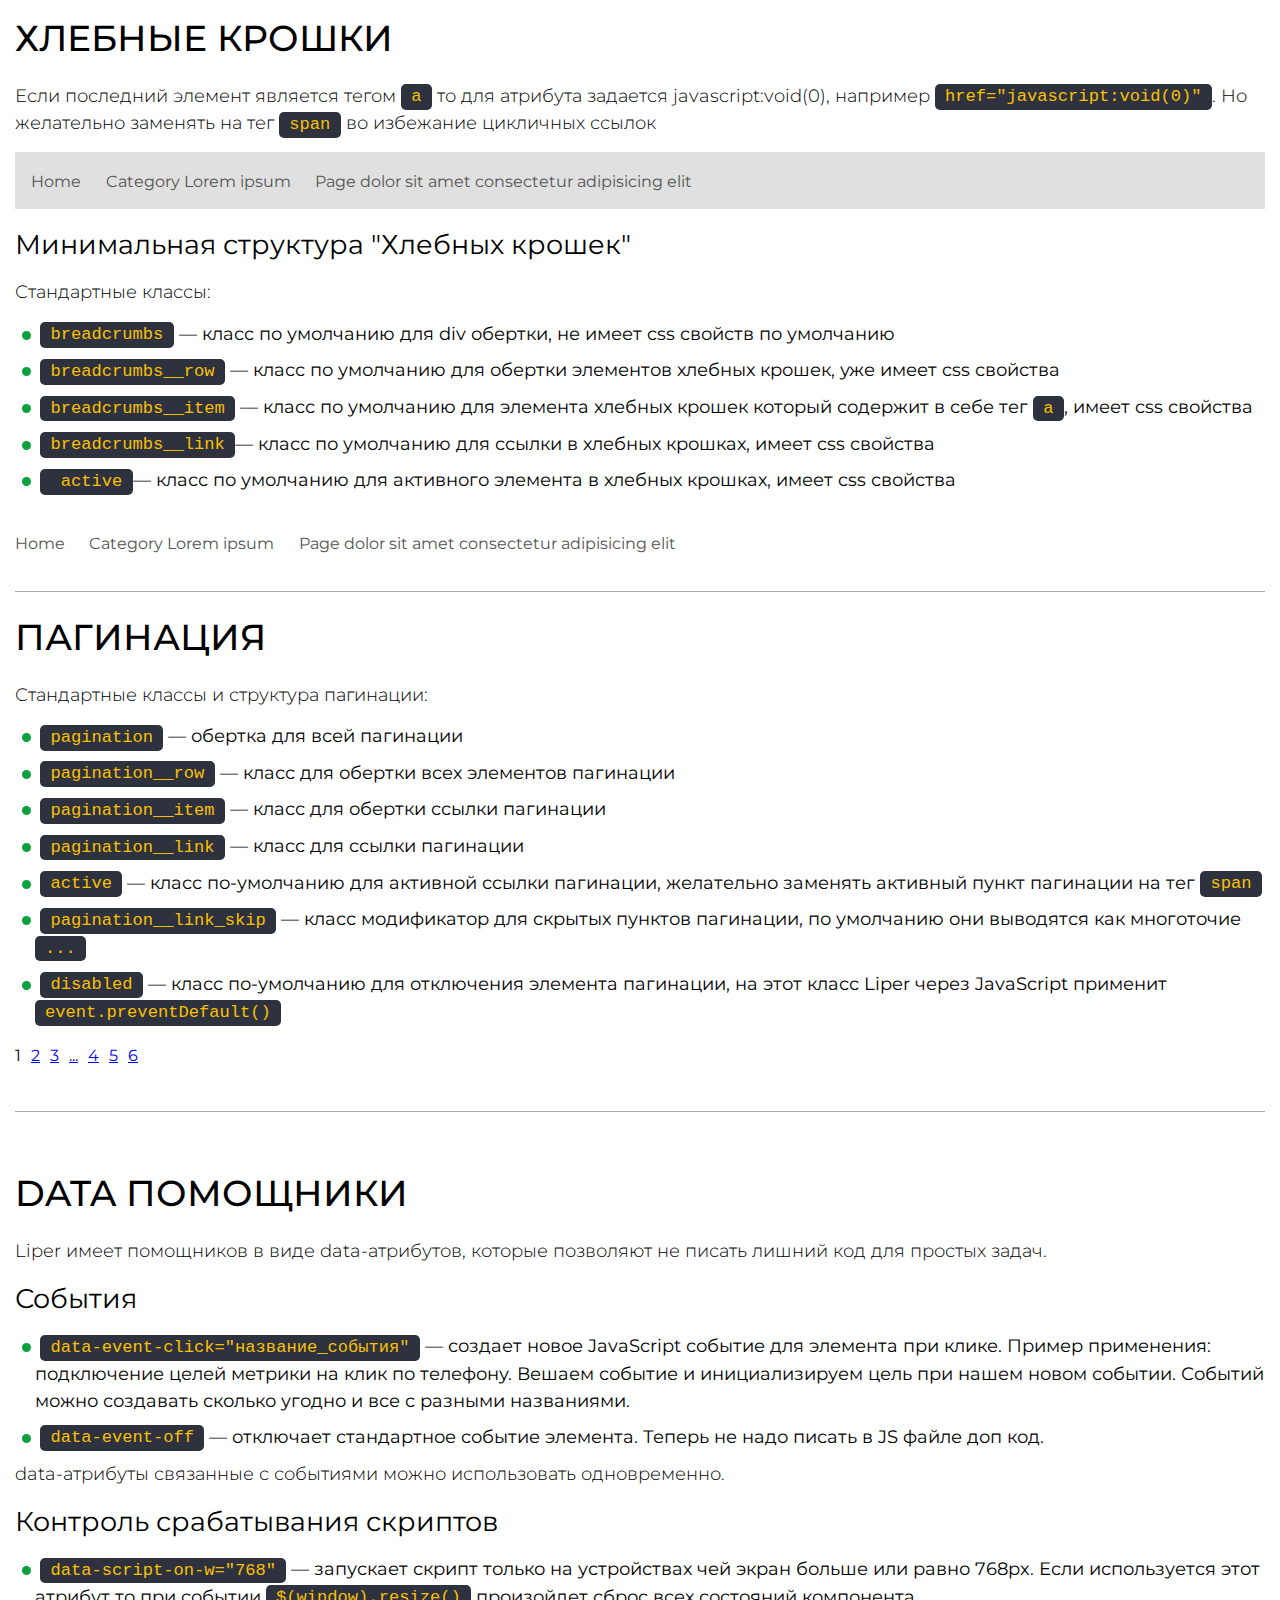
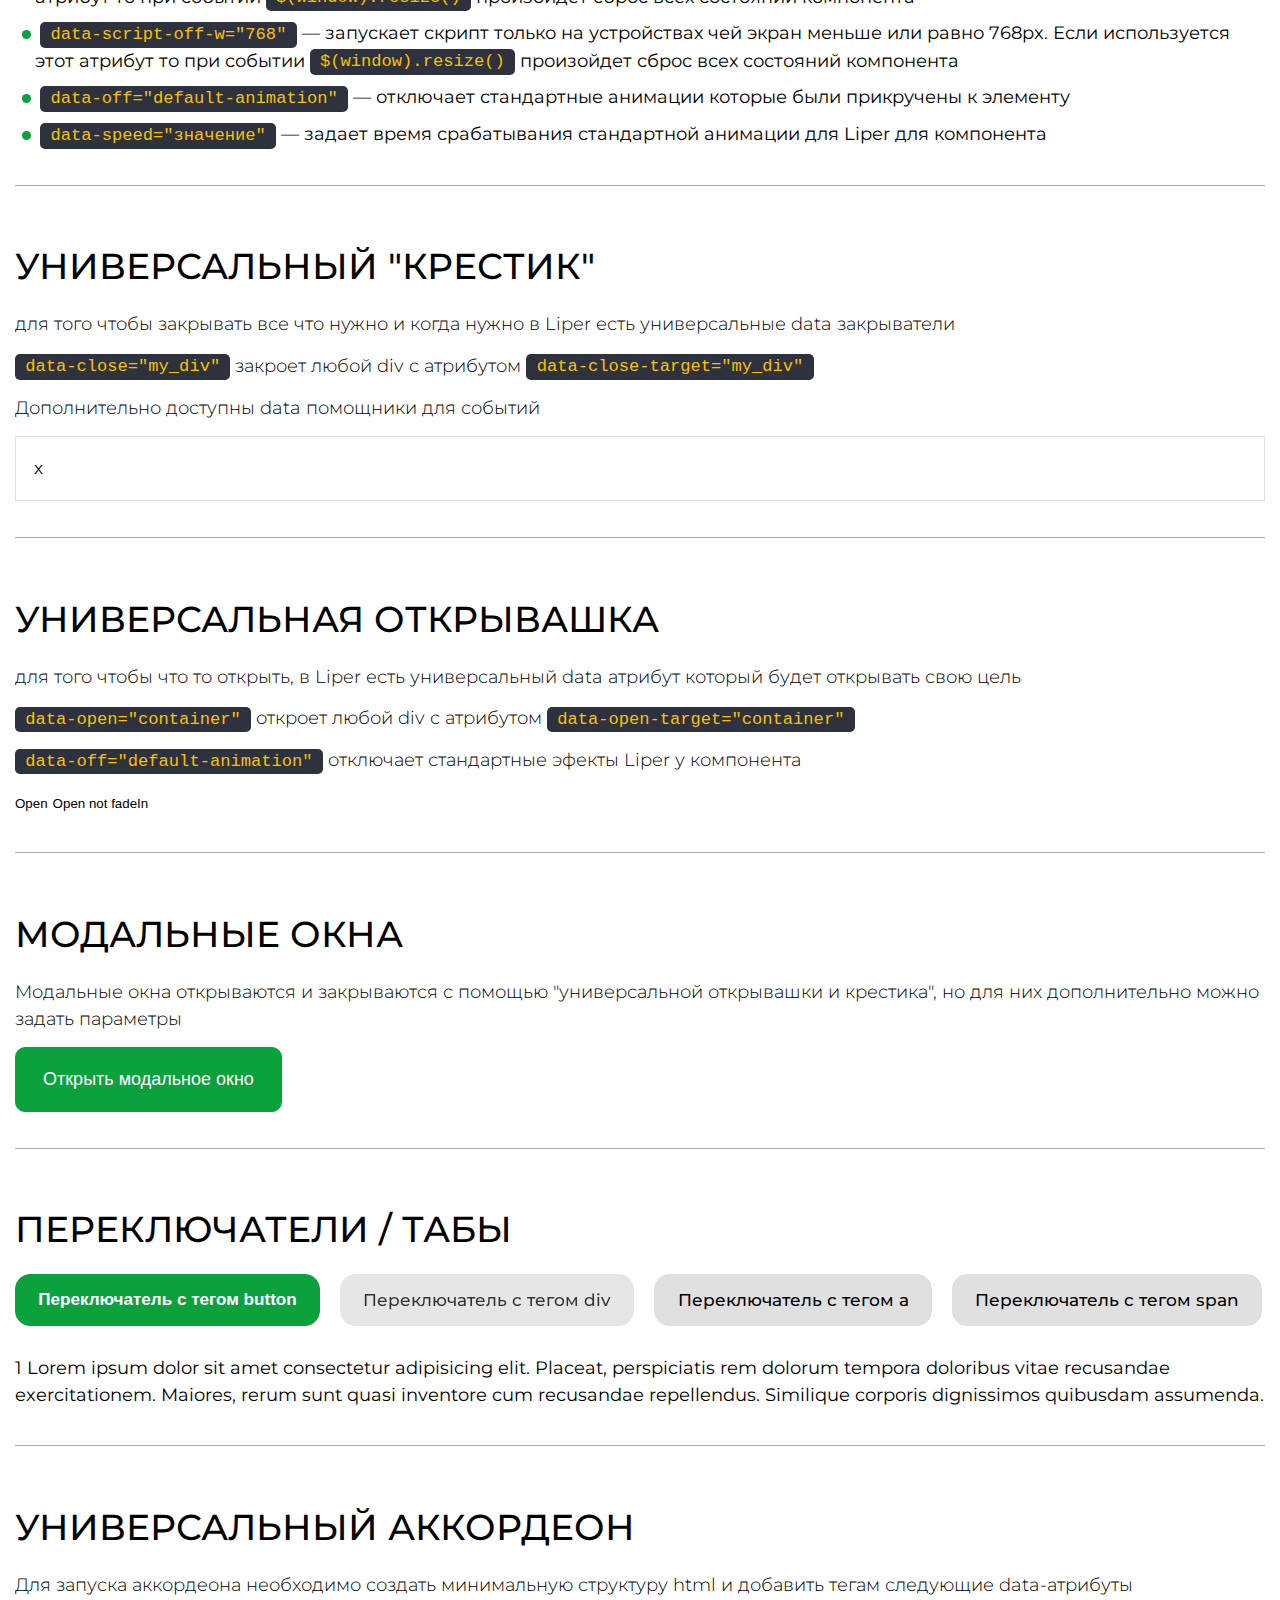
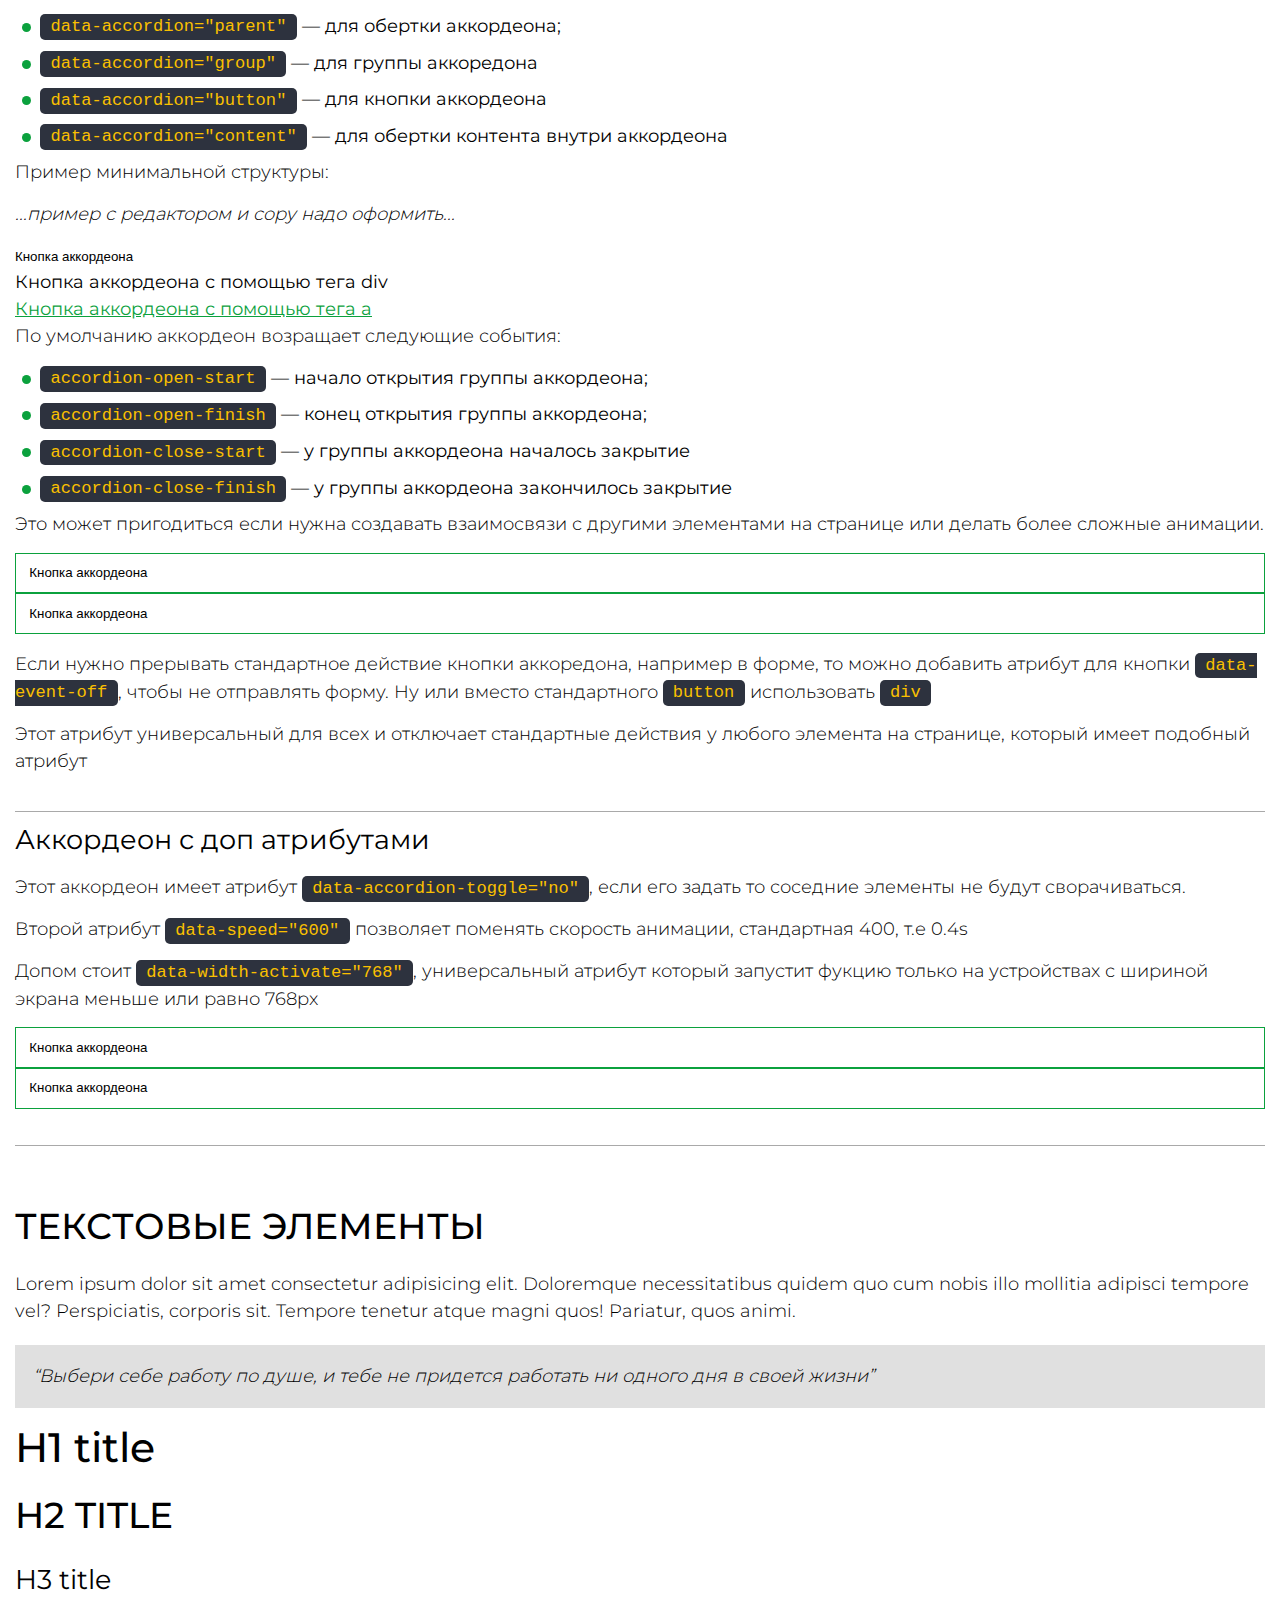
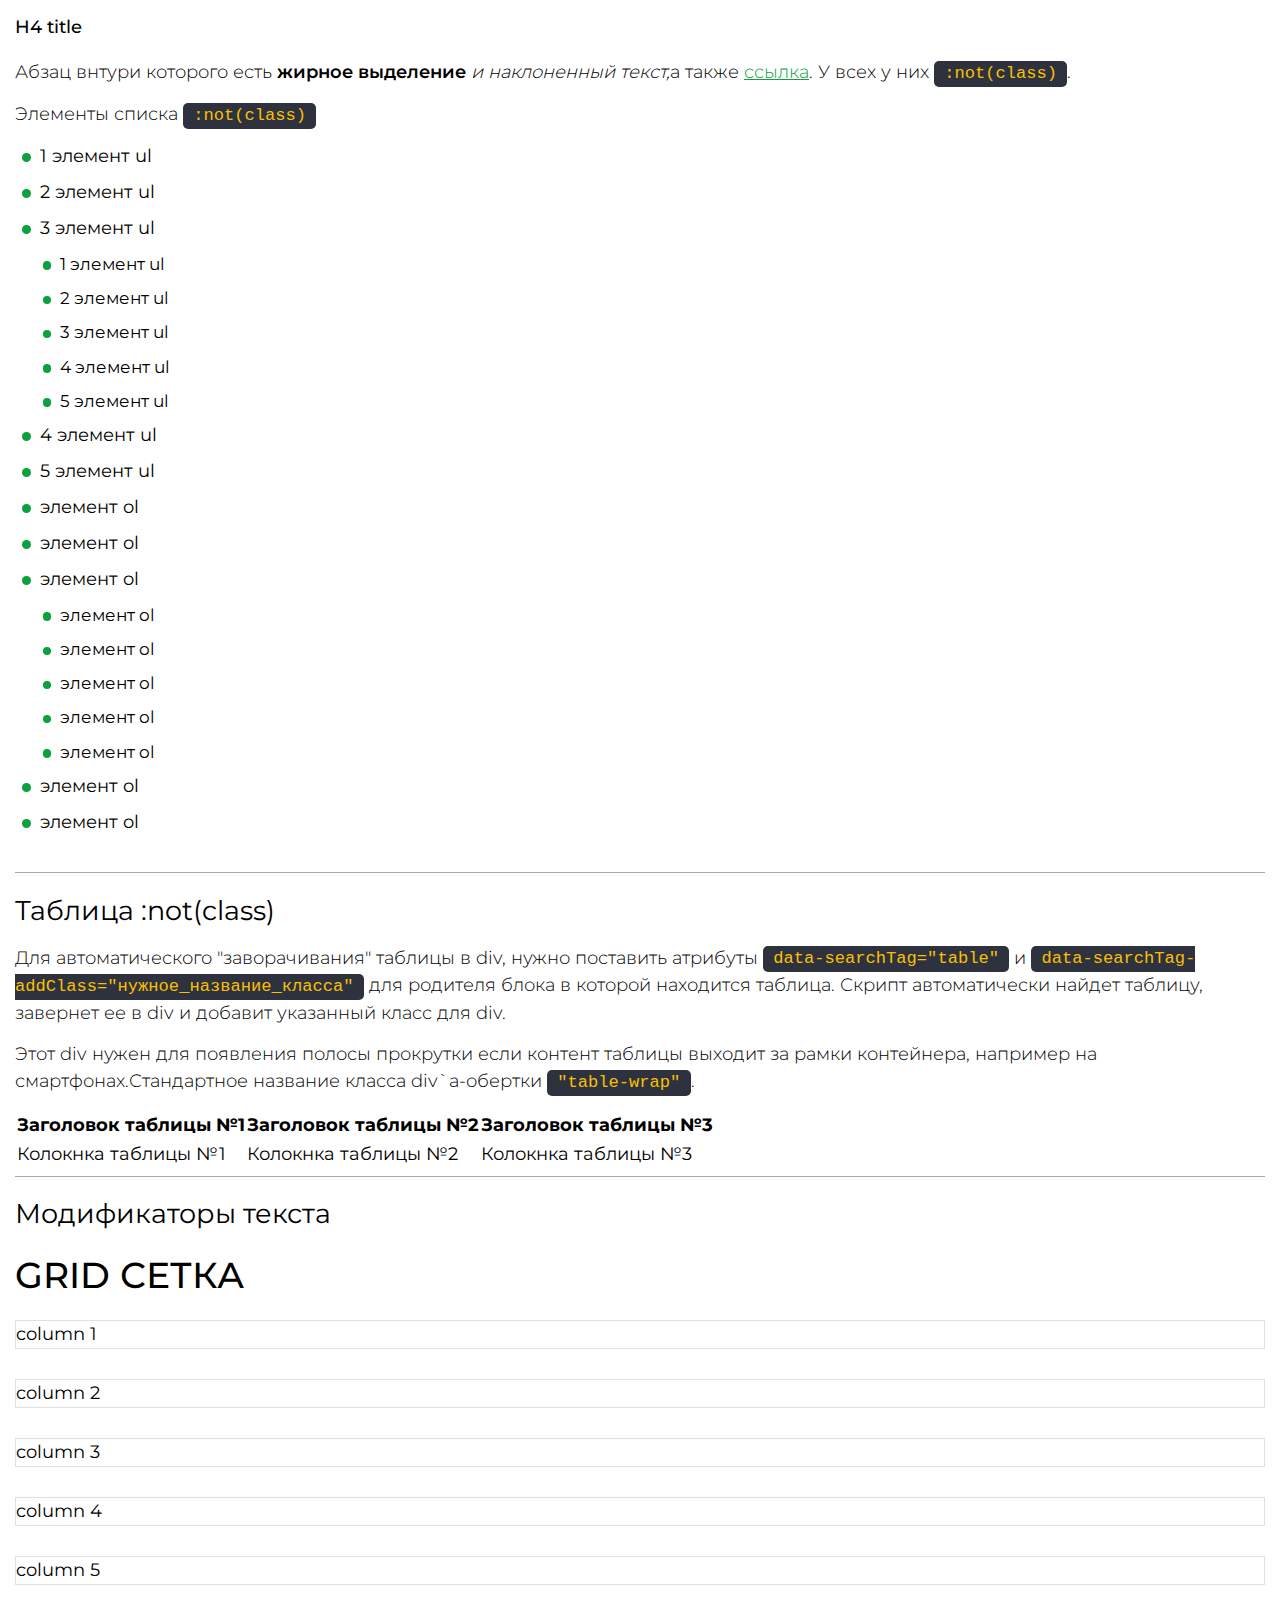
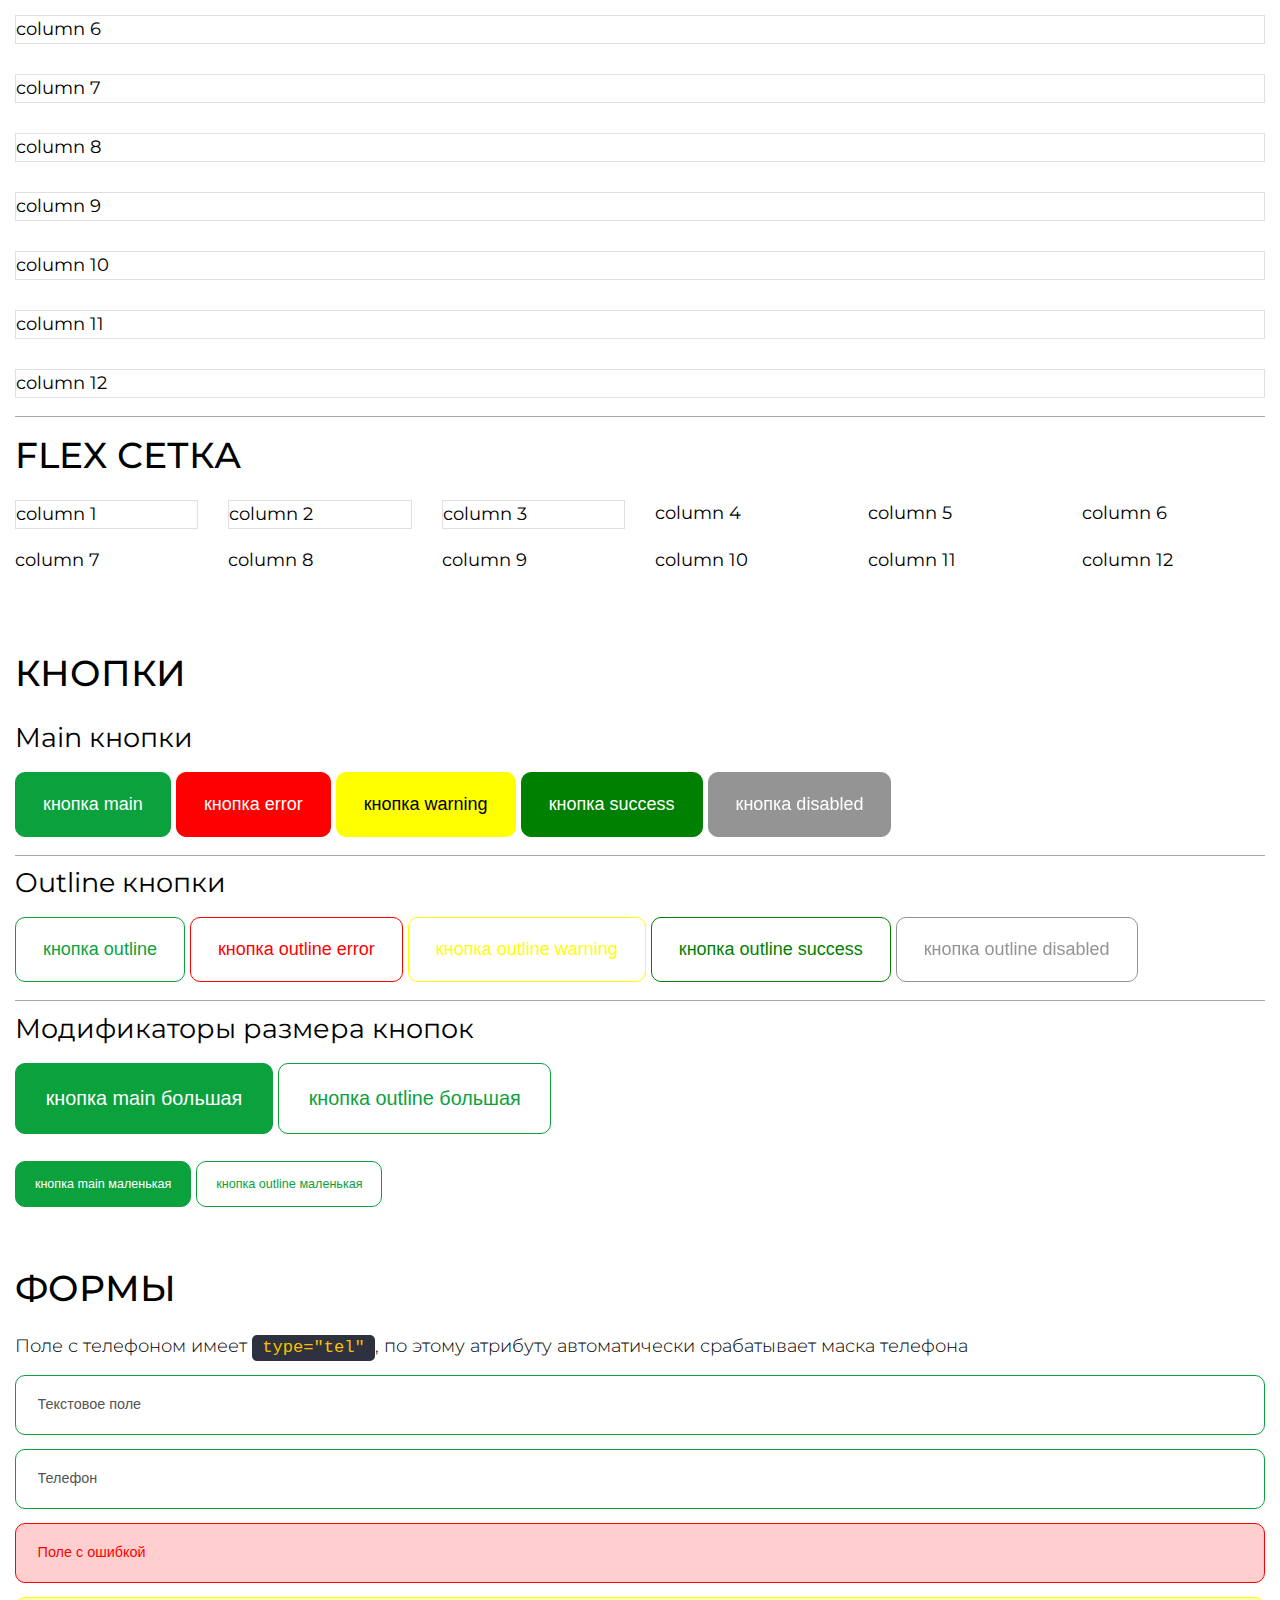
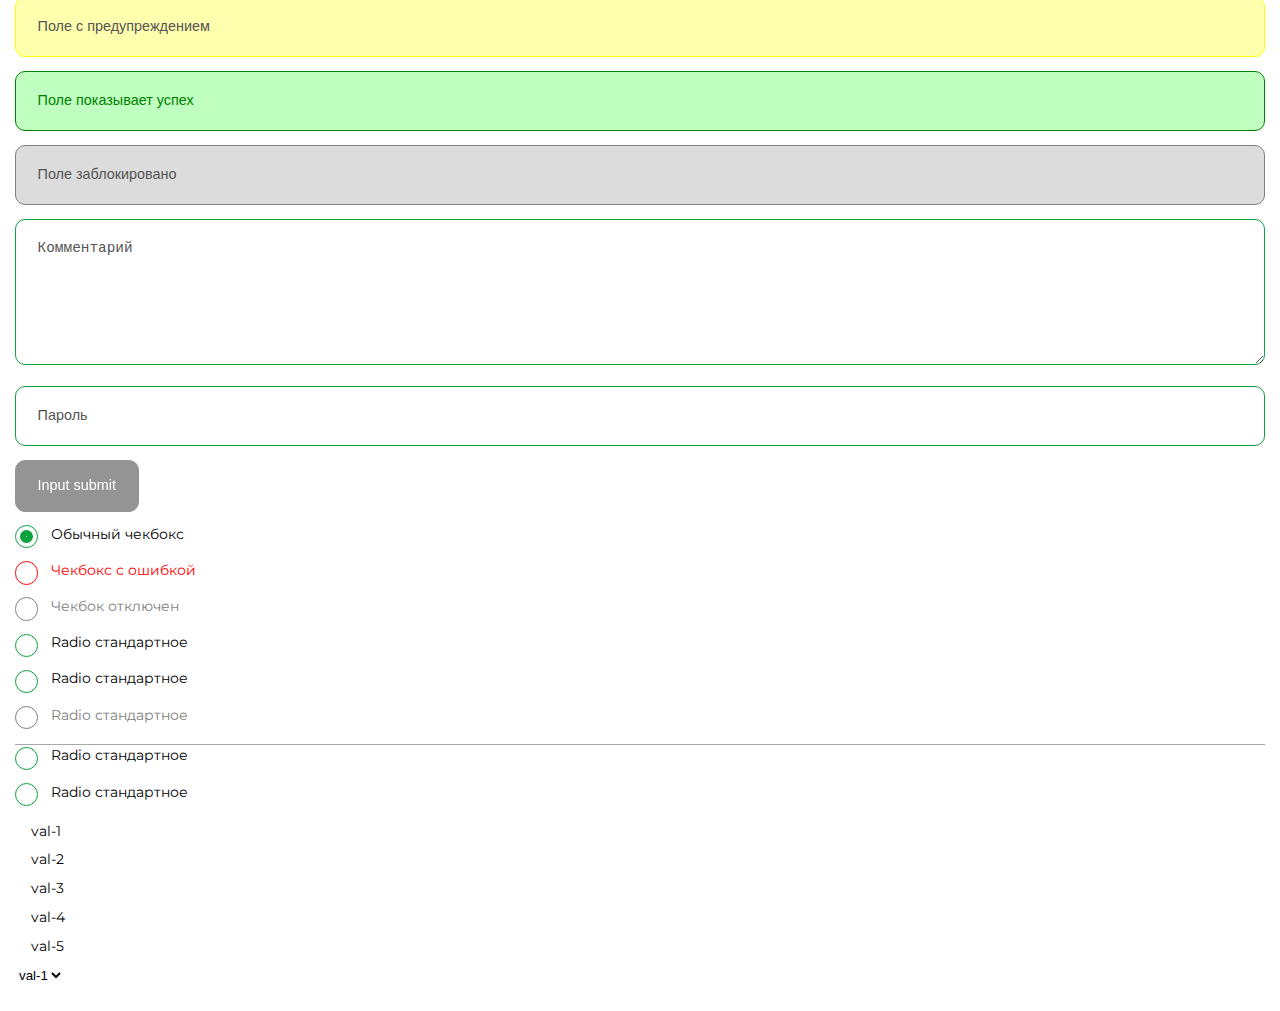
<file: framework.html>
<!DOCTYPE html>
<html lang="en">

<head>
    <meta charset="UTF-8">
    <meta http-equiv="X-UA-Compatible" content="IE=edge">
    <meta name="viewport" content="width=device-width, initial-scale=1.0">


    <link rel="stylesheet" href="css/style.min.css">
    <meta name="description" content="Framework description">

    <title>Framework map</title>
</head>

<body>

    <div class="liper">
        <div class="box">
            <h2>Хлебные крошки</h2>
            <p>Если последний элемент является тегом <code>a</code> то для атрибута задается javascript:void(0),
                например <code>href="javascript:void(0)"</code>. Но
                желательно заменять на тег <code data-copy="<span></span>">span</code> во избежание цикличных
                ссылок</p>

            <div class="breadcrumbs p-3 bg-grey mb-3 mt-1">
                <ul class="breadcrumbs__row" itemscope itemtype="https://schema.org/BreadcrumbList">
                    <li class="breadcrumbs__item" itemprop="itemListElement" itemscope
                        itemtype="https://schema.org/ListItem">
                        <a href="#" class="breadcrumbs__link" itemprop="item" title="Home page">Home</a>
                        <meta itemprop="name" content="Home">
                        <meta itemprop="position" content="0">
                    </li>
                    <li class="breadcrumbs__item" itemprop="itemListElement" itemscope
                        itemtype="https://schema.org/ListItem">
                        <a href="#" class="breadcrumbs__link" itemprop="item" title="Category page">Category
                            Lorem ipsum</a>
                        <meta itemprop="name" content="Category">
                        <meta itemprop="position" content="1">
                    </li>
                    <li class="breadcrumbs__item" itemprop="itemListElement" itemscope
                        itemtype="https://schema.org/ListItem">
                        <span class="breadcrumbs__link active" itemprop="item" title="You here">Page dolor sit
                            amet consectetur adipisicing elit</span>
                        <meta itemprop="name" content="Page">
                        <meta itemprop="position" content="2">
                    </li>
                </ul>
            </div>

            <h3>Минимальная структура "Хлебных крошек"</h3>
            <p>Стандартные классы:</p>
            <ul>
                <li><code>breadcrumbs</code> — класс по умолчанию для div обертки, не имеет css свойств по
                    умолчанию</li>
                <li><code>breadcrumbs__row</code> — класс по умолчанию для обертки элементов хлебных крошек, уже
                    имеет css свойства</li>
                <li><code>breadcrumbs__item</code> — класс по умолчанию для элемента хлебных крошек который
                    содержит в себе тег <code>a</code>, имеет css свойства</li>
                <li><code>breadcrumbs__link</code>— класс по умолчанию для ссылки в хлебных крошках, имеет css
                    свойства</li>
                <li><code> active</code>— класс по умолчанию для активного элемента в хлебных
                    крошках, имеет css свойства</li>
            </ul>
            <br>
            <div class="breadcrumbs ">
                <ul class="breadcrumbs__row">
                    <li class="breadcrumbs__item">
                        <a href="#" class="breadcrumbs__link">Home</a>
                    </li>
                    <li class="breadcrumbs__item">
                        <a href="#" class="breadcrumbs__link">Category
                            Lorem ipsum</a>
                    </li>
                    <li class="breadcrumbs__item">
                        <span class="breadcrumbs__link active">Page dolor sit
                            amet consectetur adipisicing elit</span>

                    </li>
                </ul>
            </div>

            <hr class="mt-4 mb-3">
        </div>



        <div class="box">
            <h2>Пагинация</h2>
            <p>Стандартные классы и структура пагинации:</p>
            <ul>
                <li><code>pagination</code> — обертка для всей пагинации</li>
                <li><code>pagination__row</code> — класс для обертки всех элементов пагинации</li>
                <li><code>pagination__item</code> — класс для обертки ссылки пагинации</li>
                <li><code>pagination__link</code> — класс для ссылки пагинации</li>
                <li><code>active</code> — класс по-умолчанию для активной ссылки пагинации, желательно заменять
                    активный пункт пагинации на тег <code>span</code></li>
                <li><code>pagination__link_skip</code> — класс модификатор для скрытых пунктов пагинации, по
                    умолчанию они выводятся как многоточие <code>...</code>
                </li>
                <li><code>disabled</code> — класс по-умолчанию для отключения элемента пагинации, на этот класс
                    Liper через JavaScript применит <code>event.preventDefault()</code>
                </li>
            </ul>
            <div class="pagination mt-1">
                <ul class="pagination__row d-flex ul-no-list">
                    <li class="pagination__item">
                        <span class="pagination__link active">1</span>
                    </li>
                    <li class="pagination__item">
                        <a href="#" class="pagination__link">2</a>
                    </li>
                    <li class="pagination__item">
                        <a href="#" class="pagination__link disabled">3</a>
                    </li>
                    <li class="pagination__item">
                        <a href="#" class="pagination__link pagination__link_skip">...</a>
                    </li>
                    <li class="pagination__item">
                        <a href="#" class="pagination__link">4</a>
                    </li>
                    <li class="pagination__item">
                        <a href="#" class="pagination__link">5</a>
                    </li>
                    <li class="pagination__item">
                        <a href="#" class="pagination__link">6</a>
                    </li>
                </ul>
            </div>

            <hr class="mt-4 mb-5">
        </div>

        <div class="box">
            <h2>Data помощники</h2>
            <p>Liper имеет помощников в виде data-атрибутов, которые позволяют не писать лишний код
                для простых задач.</p>
            <h3>События</h3>
            <ul>
                <li><code>data-event-click="название_cобытия"</code> — создает новое JavaScript событие для
                    элемента при
                    клике.
                    Пример
                    применения: подключение целей метрики на клик по телефону. Вешаем событие и инициализируем
                    цель при
                    нашем новом событии. Событий можно создавать сколько угодно и все с разными названиями.</li>
                <li><code>data-event-off</code> — отключает стандартное событие элемента. Теперь не надо писать
                    в JS файле доп код.</li>
            </ul>

            <p>data-атрибуты связанные с событиями можно использовать одновременно.</p>
            <h3>Контроль срабатывания скриптов</h3>
            <ul>
                <li><code>data-script-on-w="768"</code> — запускает скрипт только на устройствах чей экран
                    больше или
                    равно 768px. Если используется этот атрибут то при событии <code>$(window).resize()</code>
                    произойдет
                    сброс всех состояний компонента</li>
                <li><code>data-script-off-w="768"</code> — запускает скрипт только на устройствах чей экран
                    меньше или
                    равно 768px. Если используется этот атрибут то при событии <code>$(window).resize()</code>
                    произойдет
                    сброс всех состояний компонента</li>
                <li><code>data-off="default-animation"</code> — отключает стандартные анимации которые были
                    прикручены к элементу</li>
                <li><code>data-speed="значение"</code> — задает время срабатывания стандартной анимации для
                    Liper для компонента</li>
            </ul>

            <hr class="mt-4 mb-5">
        </div>


        <div class="box">
            <h2>Универсальный "крестик"</h2>
            <p>для того чтобы закрывать все что нужно и когда нужно в Liper есть универсальные data закрыватели
            </p>
            <p><code>data-close="my_div"</code> закроет любой div с атрибутом
                <code>data-close-target="my_div"</code></p>
            <p>Дополнительно доступны data помощники для событий</p>
            <div data-close-target="my_div" class="border-grey p-3 mb-3">
                <button data-close="my_div">X</button>
            </div>

            <hr class="mt-4 mb-5">
        </div>

        <div class="box">
            <h2>Универсальная открывашка</h2>
            <p>для того чтобы что то открыть, в Liper есть универсальный data атрибут который будет открывать
                свою цель</p>
            <p><code>data-open="container"</code> откроет любой div с атрибутом
                <code>data-open-target="container"</code> </p>
            <p><code>data-off="default-animation"</code> отключает стандартные эфекты Liper у компонента</p>

            <div data-open-target="container" data-close-target="container" class="border-grey p-3 d-none mb-3">
                Открыли например модальное окно
                <button data-close="container">X</button>
                <button data-close="container" data-off="default-animation">X</button>

            </div>
            <button data-open="container" data-event-click="openContainer">Open</button>
            <button data-open="container" data-off="default-animation">Open not fadeIn</button>

            <hr class="mt-4 mb-5">
        </div>

        <div class="box">
            <h2>Модальные окна</h2>
            <p>Модальные окна открываются и закрываются с помощью "универсальной открывашки и крестика", но для
                них дополнительно можно задать параметры</p>
            <button class="btn btn_main" data-open="modal_1">Открыть модальное окно</button>

            <div class="modal__wrap d-none" data-open-target="modal_1" data-close-target="modal_1"
                data-close="notThisArea">
                <div class="modal__container">
                    <div class="modal__body p-2" data-close="notThis">
                        <div class="modal__top d-flex items-x-end">
                            <button data-close="modal_1">X</button>
                        </div>
                        <div class="modal__content mt-4 mb-2">
                            Lorem ipsum dolor sit amet consectetur adipisicing elit. Voluptatum, exercitationem.
                            Nihil, non sequi quidem eligendi mollitia asperiores recusandae labore obcaecati,
                            itaque illum totam fuga ex vel reprehenderit, dolorum veniam. Voluptatibus?
                        </div>
                        <div class="modal__bottom d-flex items-x-end ">
                            <button class="btn btn_main btn_small" data-open="modal_2">open
                                modal</button>
                            <button class="btn btn_outline error btn_small" data-close="modal_1">Close
                                modal</button>
                        </div>
                    </div>
                </div>
            </div>

            <div class="modal__wrap d-none" data-open-target="modal_2" data-close-target="modal_2"
                data-close="notThisArea">
                <div class="modal__container">
                    <div class="modal__body p-2">
                        <div class=" modal__top d-flex items-x-end">
                            <button data-close="modal_2">X</button>
                        </div>
                        <div class="modal__content mt-4 mb-2">
                            Lorem ipsum dolor sit amet consectetur adipisicing elit. Voluptatum, exercitationem.
                            Nihil, non sequi quidem eligendi mollitia asperiores recusandae labore obcaecati,
                            itaque illum totam fuga ex vel reprehenderit, dolorum veniam. Voluptatibus?
                        </div>
                        <div class="modal__bottom d-flex items-x-end ">
                            <button class="btn btn_outline error btn_small" data-close="modal_2">Close
                                modal</button>
                        </div>
                    </div>
                </div>
            </div>

            <hr class="mt-4 mb-5">
        </div>


        <div class="box">
            <h2>Переключатели / Табы</h2>
            <div class="tabs" data-tabs="wrap" data-speed="600">
                <div class="tabs__btn-wrap">
                    <button class="tabs__btn" data-tabs="btn">Переключатель с тегом button</button>
                    <div class="tabs__btn disabled" data-tabs="btn">Переключатель с тегом div</div>
                    <a href="#" class="tabs__btn" data-tabs="btn">Переключатель с тегом a</a>
                    <span class="tabs__btn" data-tabs="btn">Переключатель с тегом span</span>
                </div>
                <div class="tabs__item-wrap">
                    <div class="tabs__item d-none" data-tabs="item">
                        <div class="tabs__content">
                            1 Lorem ipsum dolor sit amet consectetur adipisicing elit. Placeat, perspiciatis rem
                            dolorum tempora doloribus vitae recusandae exercitationem. Maiores, rerum sunt quasi
                            inventore cum recusandae repellendus. Similique corporis dignissimos quibusdam
                            assumenda.
                        </div>
                    </div>
                    <div class="tabs__item d-none" data-tabs="item">
                        <div class="tabs__content">
                            2 Lorem ipsum dolor sit amet consectetur adipisicing elit. Placeat, perspiciatis rem
                            dolorum tempora doloribus vitae recusandae exercitationem. Maiores, rerum sunt quasi
                            inventore cum recusandae repellendus. Similique corporis dignissimos quibusdam
                            assumenda.
                        </div>
                    </div>
                    <div class="tabs__item d-none" data-tabs="item">
                        <div class="tabs__content">
                            3 Lorem ipsum, dolor sit amet consectetur adipisicing elit. Atque ipsa ipsam
                            dolorem,
                            error, repellendus quidem beatae illo quos nesciunt non, labore debitis iste ex quo
                            eum laudantium minus? Laborum, aspernatur.
                        </div>
                    </div>
                    <div class="tabs__item d-none" data-tabs="item">
                        <div class="tabs__content">
                            4 Lorem ipsum dolor sit amet consectetur adipisicing elit. Placeat, perspiciatis rem
                            dolorum tempora doloribus vitae recusandae exercitationem. Maiores, rerum sunt quasi
                            inventore cum recusandae repellendus. Similique corporis dignissimos quibusdam
                            assumenda.
                        </div>
                    </div>
                </div>
            </div>

            <hr class="mt-4 mb-5">
        </div>

        <div class="box">
            <h2 data-event-click="na_zagolovok">Универсальный аккордеон</h2>
            <p>Для запуска аккордeона необходимо создать минимальную структуру html и добавить тегам следующие
                data-атрибуты
            </p>
            <ul data-event-click="na_zagolovok">
                <li><code>data-accordion="parent"</code> — для обертки аккордеона;</li>
                <li><code>data-accordion="group"</code> — для группы аккоредона</li>
                <li><code>data-accordion="button"</code> — для кнопки аккордеона</li>
                <li><code>data-accordion="content"</code> — для обертки контента внутри аккордeона</li>
            </ul>
            <p>Пример минимальной структуры:</p>
            <p><i>...пример с редактором и copy надо оформить...</i></p>



            <div data-accordion="parent">
                <div data-accordion="group">
                    <button data-accordion="button">Кнопка
                        аккордeона</button>
                    <!--Класс d-none просто добавляет display: none; при использовании сетки Liper-->
                    <div data-accordion="content" class="d-none">
                        <div class="p-3">
                            <div data-accordion="parent">
                                <div data-accordion="group">
                                    <div> Тут <a href="#">ссылка рабочая</a>
                                        <button data-accordion="button">а тут рядом кнопка
                                            аккордeона</button>
                                    </div>
                                    <!--Класс d-none просто добавляет display: none; при использовании сетки Liper-->
                                    <div data-accordion="content" class="d-none">
                                        <div class="p-3">
                                            Lorem ipsum dolor sit, amet consectetur adipisicing elit. Harum fuga
                                            a ipsum
                                            nam
                                            ut dignissimos
                                            sed accusantium unde, labore vel eum veritatis rerum, laudantium
                                            voluptatum
                                            ex
                                            cupiditate quae
                                            obcaecati itaque.
                                        </div>
                                    </div>
                                </div>
                                <div data-accordion="group">
                                    <div data-accordion="button">Кнопка
                                        аккордeона с помощью тега div </div>
                                    <!--Класс d-none просто добавляет display: none; при использовании сетки Liper-->
                                    <div data-accordion="content" class="d-none">
                                        <div class="p-3">
                                            Lorem ipsum dolor sit, amet consectetur adipisicing elit. Harum fuga
                                            a ipsum
                                            nam
                                            ut dignissimos
                                            sed accusantium unde, labore vel eum veritatis rerum, laudantium
                                            voluptatum
                                            ex
                                            cupiditate quae
                                            obcaecati itaque.
                                        </div>
                                    </div>
                                </div>
                                <div data-accordion="group">
                                    <a href="#" data-accordion="button" data-event-off>Кнопка
                                        аккордeона с помощью тега a</a>
                                    <!--Класс d-none просто добавляет display: none; при использовании сетки Liper-->
                                    <div data-accordion="content" class="d-none">
                                        <div class="p-3">
                                            Lorem ipsum dolor sit, amet consectetur adipisicing elit. Harum fuga
                                            a ipsum
                                            nam
                                            ut dignissimos
                                            sed accusantium unde, labore vel eum veritatis rerum, laudantium
                                            voluptatum
                                            ex
                                            cupiditate quae
                                            obcaecati itaque.
                                        </div>
                                    </div>
                                </div>
                            </div>
                        </div>
                    </div>
                </div>
                <div data-accordion="group">
                    <div data-accordion="button">Кнопка
                        аккордeона с помощью тега div</div>
                    <!--Класс d-none просто добавляет display: none; при использовании сетки Liper-->
                    <div data-accordion="content" class="d-none">
                        <div class="p-3">
                            Lorem ipsum dolor sit, amet consectetur adipisicing elit. Harum fuga a ipsum nam ut
                            dignissimos
                            sed accusantium unde, labore vel eum veritatis rerum, laudantium voluptatum ex
                            cupiditate
                            quae
                            obcaecati itaque.
                        </div>
                    </div>
                </div>
                <div data-accordion="group">
                    <a href="#" data-accordion="button" data-event-off>Кнопка
                        аккордeона с помощью тега a</a>
                    <!--Класс d-none просто добавляет display: none; при использовании сетки Liper-->
                    <div data-accordion="content" class="d-none">
                        <div class="p-3">
                            Lorem ipsum dolor sit, amet consectetur adipisicing elit. Harum fuga a ipsum nam ut
                            dignissimos
                            sed accusantium unde, labore vel eum veritatis rerum, laudantium voluptatum ex
                            cupiditate
                            quae
                            obcaecati itaque.
                        </div>
                    </div>
                </div>
            </div>



            <p>По умолчанию аккордеон возращает следующие события:</p>
            <ul>
                <li><code>accordion-open-start</code> — начало открытия группы аккордеона;</li>
                <li><code>accordion-open-finish</code> — конец открытия группы аккордеона;</li>
                <li><code>accordion-close-start</code> — у группы аккордеона началось закрытие</li>
                <li><code>accordion-close-finish</code> — у группы аккордеона закончилось закрытие</li>
            </ul>
            <p>Это может пригодиться если нужна создавать взаимосвязи с другими элементами на странице или
                делать более
                сложные анимации.</p>
            <div class="accordion mb-3" data-accordion="parent">
                <div class="accordion__group" data-accordion="group">
                    <button class="accordion__btn" data-accordion="button">Кнопка аккордeона</button>
                    <div class="accordion__content-wrap" data-accordion="content">
                        <div class="accordion__content">
                            Lorem ipsum dolor sit, amet consectetur adipisicing elit. Harum fuga a ipsum nam ut
                            dignissimos
                            sed accusantium unde, labore vel eum veritatis rerum, laudantium voluptatum ex
                            cupiditate
                            quae
                            obcaecati itaque.
                        </div>
                    </div>
                </div>
                <div class="accordion__group" data-accordion="group">
                    <button class="accordion__btn" data-accordion="button">Кнопка аккордeона</button>
                    <div class="accordion__content-wrap" data-accordion="content">
                        <div class="accordion__content">
                            Lorem ipsum dolor sit, amet consectetur adipisicing elit. Harum fuga a ipsum nam ut
                            dignissimos
                            sed accusantium unde, labore vel eum veritatis rerum, laudantium voluptatum ex
                            cupiditate
                            quae
                            obcaecati itaque.
                        </div>
                    </div>
                </div>
            </div>
            <p>Если нужно прерывать стандартное действие кнопки аккоредона, например в форме, то можно добавить
                атрибут
                для
                кнопки
                <code>data-event-off</code>, чтобы не отправлять форму. Ну или вместо стандартного
                <code>button</code> использовать <code>
                    div
                </code></p>
            <p>Этот атрибут универсальный для всех и отключает стандартные действия у любого элемента на
                странице,
                который
                имеет подобный атрибут</p>
            <hr class="mt-4 mb-2">

            <h3>Аккордеон с доп атрибутами</h3>
            <p>Этот аккордеон имеет атрибут <code>data-accordion-toggle="no"</code>, если его задать то соседние
                элементы не будут сворачиваться.</p>
            <p>Второй атрибут <code>data-speed="600"</code> позволяет поменять скорость анимации,
                стандартная
                400,
                т.е 0.4s
            </p>
            <p>Допом стоит <code>data-width-activate="768"</code>, универсальный атрибут который запустит фукцию
                только
                на
                устройствах с шириной экрана меньше или равно 768px</p>

            <div class="accordion" data-accordion="parent" data-accordion-toggle="no" data-speed="600"
                data-width-activate="768">
                <div class="accordion__group" data-accordion="group">
                    <button class="accordion__btn" data-accordion="button">Кнопка аккордeона</button>
                    <div class="accordion__content-wrap" data-accordion="content">
                        <div class="accordion__content">
                            Lorem ipsum dolor sit, amet consectetur adipisicing elit. Harum fuga a ipsum nam ut
                            dignissimos
                            sed accusantium unde, labore vel eum veritatis rerum, laudantium voluptatum ex
                            cupiditate
                            quae
                            obcaecati itaque.
                        </div>
                    </div>
                </div>
                <div class="accordion__group" data-accordion="group">
                    <button class="accordion__btn" data-accordion="button">Кнопка аккордeона</button>
                    <div class="accordion__content-wrap" data-accordion="content">
                        <div class="accordion__content">
                            Lorem ipsum dolor sit, amet consectetur adipisicing elit. Harum fuga a ipsum nam ut
                            dignissimos
                            sed accusantium unde, labore vel eum veritatis rerum, laudantium voluptatum ex
                            cupiditate
                            quae
                            obcaecati itaque.
                        </div>
                    </div>
                </div>
            </div>

            <hr class="mt-4 mb-5">
        </div>

        <div class="box">
            <h2>Текстовые элементы</h2>
            <p>Lorem ipsum dolor sit amet consectetur adipisicing elit. Doloremque necessitatibus quidem quo cum
                nobis
                illo
                mollitia adipisci tempore vel? Perspiciatis, corporis sit. Tempore tenetur atque magni quos!
                Pariatur,
                quos
                animi.</p>
            <p><q>Выбери себе работу по душе, и тебе не придется работать ни одного дня в своей жизни</q>
            </p>

            <h1>H1 title</h1>
            <h2>H2 title</h2>
            <h3>H3 title</h3>
            <h4>H4 title</h4>

            <p>Абзац внтури которого есть <b>жирное выделение </b><i>и наклоненный текст,</i>а также <a
                    href="#">ссылка</a>.
                У всех у них <code>:not(class)</code>.
            </p>
            <p>Элементы списка <code>:not(class)</code></p>
            <ul>
                <li>1 элемент ul </li>
                <li>2 элемент ul </li>
                <li>3 элемент ul
                    <ul>
                        <li>1 элемент ul </li>
                        <li>2 элемент ul </li>
                        <li>3 элемент ul

                        </li>
                        <li>4 элемент ul </li>
                        <li>5 элемент ul </li>
                    </ul>
                </li>
                <li>4 элемент ul </li>
                <li>5 элемент ul </li>
            </ul>
            <ol>
                <li>элемент ol</li>
                <li>элемент ol</li>
                <li>элемент ol
                    <ol>
                        <li>элемент ol</li>
                        <li>элемент ol</li>
                        <li>элемент ol</li>
                        <li>элемент ol</li>
                        <li>элемент ol</li>
                    </ol>
                </li>
                <li>элемент ol</li>
                <li>элемент ol</li>
            </ol>
            <hr class="mt-4 mb-3">
            <div data-searchTag="table" data-searchTag-addClass="table">
                <h3>Таблица :not(class)</h3>
                <p>Для автоматического "заворачивания" таблицы в div, нужно поставить атрибуты
                    <code>data-searchTag="table"</code> и
                    <code>data-searchTag-addClass="нужное_название_класса"</code> для родителя блока в которой
                    находится
                    таблица. Скрипт
                    автоматически найдет таблицу, завернет ее в div и добавит указанный класс для div. </p>
                <p>Этот div нужен для появления полосы прокрутки если контент таблицы выходит за рамки
                    контейнера,
                    например
                    на
                    смартфонах.Стандартное название класса div`а-обертки <code>"table-wrap"</code>.</p>

                <table>
                    <thead>
                        <tr>
                            <th>Заголовок таблицы №1</th>
                            <th>Заголовок таблицы №2</th>
                            <th>Заголовок таблицы №3</th>
                        </tr>
                    </thead>
                    <tbody>
                        <tr>
                            <td>Колокнка таблицы №1</td>
                            <td>Колокнка таблицы №2</td>
                            <td>Колокнка таблицы №3</td>
                        </tr>
                    </tbody>
                </table>
            </div>
            <hr class="mt-1 mb-3">
            <h3>Модификаторы текста</h3>
        </div>




        <div class="box mb-5">
            <h2>Grid сетка</h2>
            <div class="d-grid col-2 col-ws-3 col-wl-4 col-wxl-6 gap-30">
                <div class="border-grey">column 1</div>
                <div class="border-grey">column 2</div>
                <div class="border-grey col-span-3">column 3</div>
                <div class="border-grey">column 4</div>
                <div class="border-grey">column 5</div>
                <div class="border-grey">column 6</div>
                <div class="border-grey">column 7</div>
                <div class="border-grey">column 8</div>
                <div class="border-grey">column 9</div>
                <div class="border-grey">column 10</div>
                <div class="border-grey">column 11</div>
                <div class="border-grey">column 12</div>
            </div>

            <hr class="mt-3 mb-2">
            <h2>Flex сетка</h2>
            <div class="d-flex_row gap-30">
                <div class="col-6 col-ws-4 col-wl-3 col-wxl-2 mb-3">
                    <div class="border-grey">column 1</div>
                </div>
                <div class=" col-6 col-ws-4 col-wl-3 col-wxl-2 mb-3">
                    <div class="border-grey">column 2</div>
                </div>
                <div class="col-6 col-ws-4 col-wl-3 col-wxl-2 mb-3">
                    <div class="border-grey">column 3</div>
                </div>
                <div class="col-6 col-ws-4 col-wl-3 col-wxl-2 mb-3">column 4</div>
                <div class="col-6 col-ws-4 col-wl-3 col-wxl-2 mb-3">column 5</div>
                <div class="col-6 col-ws-4 col-wl-3 col-wxl-2 mb-3">column 6</div>
                <div class="col-6 col-ws-4 col-wl-3 col-wxl-2 mb-3">column 7</div>
                <div class="col-6 col-ws-4 col-wl-3 col-wxl-2 mb-3">column 8</div>
                <div class="col-6 col-ws-4 col-wl-3 col-wxl-2 mb-3">column 9</div>
                <div class="col-6 col-ws-4 col-wl-3 col-wxl-2 mb-3">column 10</div>
                <div class="col-6 col-ws-4 col-wl-3 col-wxl-2 mb-3">column 11</div>
                <div class="col-6 col-ws-4 col-wl-3 col-wxl-2 mb-3">column 12</div>
            </div>
        </div>

        <div class="box mb-5">
            <h2>Кнопки</h2>
            <h3>Main кнопки</h3>
            <button class="btn btn_main mb-3">кнопка main</button>
            <button class="btn btn_main error mb-3">кнопка error</button>
            <button class="btn btn_main warning mb-3">кнопка warning</button>
            <button class="btn btn_main success mb-3">кнопка success</button>
            <button class="btn btn_main disabled mb-3">кнопка disabled</button>

            <hr>
            <h3>Outline кнопки</h3>
            <button class="btn btn_outline mb-3">кнопка outline</button>
            <button class="btn btn_outline error mb-3">кнопка outline error</button>
            <button class="btn btn_outline warning mb-3">кнопка outline warning</button>
            <button class="btn btn_outline success mb-3">кнопка outline success</button>
            <button class="btn btn_outline disabled mb-3">кнопка outline disabled</button>

            <hr>
            <h3>Модификаторы размера кнопок</h3>
            <button class="btn btn_main btn_big">кнопка main большая</button>
            <button class="btn btn_outline btn_big">кнопка outline большая</button>
            <br>
            <br>
            <button class="btn btn_main btn_small">кнопка main маленькая</button>
            <button class="btn btn_outline btn_small">кнопка outline маленькая</button>
        </div>

        <div class="box mb-5">
            <h2>Формы</h2>
            <p>Поле с телефоном имеет <code>type="tel"</code>, по этому атрибуту автоматически срабатывает маска
                телефона
            </p>
            <form action="" data-form>
                <div class="form-group mb-3">
                    <input type="text" name="name" class="form-group__input-text" placeholder="Текстовое поле">
                </div>
                <div class="form-group mb-3">
                    <input type="tel" name="phone" class="form-group__input-text" placeholder="Телефон">
                </div>
                <div class="form-group mb-3">
                    <input type="text" name="phone" class="form-group__input-text error" placeholder="Поле с ошибкой">
                </div>
                <div class="form-group mb-3">
                    <input type="text" name="phone" class="form-group__input-text warning"
                        placeholder="Поле с предупреждением">
                </div>
                <div class="form-group mb-3">
                    <input type="text" name="phone" class="form-group__input-text success"
                        placeholder="Поле показывает успех">
                </div>
                <div class="form-group mb-3">
                    <input type="text" name="phone" class="form-group__input-text disabled"
                        placeholder="Поле заблокировано">
                </div>
                <div class="form-group mb-3">
                    <textarea name="" rows="5" class="form-group__input-text" placeholder="Комментарий"></textarea>
                </div>
                <div class="form-group mb-3">
                    <input type="password" name="password" class="form-group__input-text" placeholder="Пароль">
                </div>
                <div class="form-group mb-3">
                    <input type="submit" name="phone" class="btn btn_main" value="Input submit">
                </div>
                <div class="form-group form-group_checkbox-group mb-3">
                    <label for="this_name" class="form-group__fake-checkbox">
                        Обычный чекбокс
                        <input type="checkbox" name="this_name" id="this_name" class="d-none" checked
                            autocomplete="off">
                    </label>
                </div>
                <div class="form-group form-group_checkbox-group mb-3">
                    <label for="this_name-2" class="form-group__fake-checkbox error">
                        Чекбокс с ошибкой
                        <input type="checkbox" name="this_name-2" id="this_name-2" class="d-none">
                    </label>
                </div>
                <div class="form-group form-group_checkbox-group mb-3">
                    <label for="this_name-3" class="form-group__fake-checkbox disabled">
                        Чекбок отключен
                        <input type="checkbox" name="this_name-3" id="this_name-3" class="d-none">
                    </label>
                </div>
                <div class="form-group form-group_radio-group mb-3">
                    <label for="radio_name-1" class="form-group__fake-radio">
                        Radio стандартное
                        <input type="radio" name="radio_name-1" id="radio_name-1" class="d-none">
                    </label>
                </div>
                <div class="form-group form-group_radio-group mb-3">
                    <label for="radio_name-2" class="form-group__fake-radio">
                        Radio стандартное
                        <input type="radio" name="radio_name-1" id="radio_name-2" class="d-none">
                    </label>
                </div>
                <div class="form-group form-group_radio-group mb-3">
                    <label for="radio_name-3" class="form-group__fake-radio disabled">
                        Radio стандартное
                        <input type="radio" name="radio_name-1" id="radio_name-3" class="d-none">
                    </label>
                </div>

                <hr>
                <div class="form-group form-group_radio-group mt-1 mb-3">
                    <label for="radio_name-4" class="form-group__fake-radio">
                        Radio стандартное
                        <input type="radio" name="radio_name-2" id="radio_name-4" class="d-none">
                    </label>
                </div>
                <div class="form-group form-group__radio-group mb-3">
                    <label for="radio_name-5" class="form-group__fake-radio">
                        Radio стандартное
                        <input type="radio" name="radio_name-2" id="radio_name-5" class="d-none">
                    </label>
                </div>
                <div class="form-group form-group__select-group">

                    <div class="form-group__fake-select__result">

                    </div>

                    <div class="form-group__fake-select__option">

                        <ul class="form-group__fake-select__option__list">
                            <li class="form-group__fake-select__option__list-item">
                                val-1
                            </li>
                            <li class="form-group__fake-select__option__list-item">
                                val-2
                            </li>
                            <li class="form-group__fake-select__option__list-item">
                                val-3
                            </li>
                            <li class="form-group__fake-select__option__list-item">
                                val-4
                            </li>
                            <li class="form-group__fake-select__option__list-item">
                                val-5
                            </li>
                        </ul>

                    </div>

                    <select name="name" id="" class="d--none">
                        <option value="val-1">val-1</option>
                        <option value="val-2">val-2</option>
                        <option value="val-3">val-3</option>
                        <option value="val-4">val-4</option>
                        <option value="val-5">val-5</option>
                    </select>
                </div>
            </form>
        </div>
    </div>



    <script src="js/libs/jquery-3.6.1.min.js"></script>
    <script src="js/script.js"></script>
    <script>
        $('code').on('click', function () {
            var $tmp = $("<input>");
            $("body").append($tmp);
            $tmp.val($(this).text()).select();
            document.execCommand("copy");
            $tmp.remove();
        })
    </script>


</body>

</html>
</file>
<file: css/style.min.css>
body,
html {
  margin: 0;
  padding: 0;
  scroll-behavior: smooth;
}

.liper * {
  box-sizing: border-box;
  line-height: 1.5;
  margin: 0;
  padding: 0;
  border: 0;
  background-color: transparent;
}

.show.d-none.not-default-animation,
.show.not-default-animation {
  display: block;
}

.liper code {
  background-color: #2d323e;
  border-radius: 5px;
  padding: 0.2em 0.6em;
  word-break: break-word;
  color: #FAC000;
  font-size: 0.95em;
  transition: 0.6s;
}
.liper code:hover {
  cursor: pointer;
  color: red;
}

@font-face {
  font-family: "Montserrat";
  src: url("../fonts/Montserrat-Light.woff") format("woff");
  font-weight: 300;
  font-display: swap;
}
@font-face {
  font-family: "Montserrat";
  src: url("../fonts/Montserrat-Regular.woff") format("woff");
  font-weight: 400;
  font-display: swap;
}
@font-face {
  font-family: "Montserrat";
  src: url("../fonts/Montserrat-SemiBold.woff") format("woff");
  font-weight: 500;
  font-display: swap;
}
@font-face {
  font-family: "Montserrat";
  src: url("../fonts/Montserrat-Medium.woff") format("woff");
  font-weight: 600;
  font-display: swap;
}
@font-face {
  font-family: "Montserrat";
  src: url("../fonts/Montserrat-Bold.woff") format("woff");
  font-weight: 700;
  font-display: swap;
}
html,
.liper {
  font-size: 18px;
  font-family: "Montserrat";
}

@media (max-width: 768px) {
  .liper {
    font-size: 15px;
  }
}
.liper h1,
.liper .fake-h1,
.liper h2,
.liper .fake-h2,
.liper h3,
.liper .fake-h3,
.liper h4,
.liper .fake-h4 {
  font-weight: 600;
  color: #000;
  margin: 0.3em 0 0.5em 0;
}

.liper h1,
.liper .fake-h1 {
  font-size: 2.25em;
  font-family: "Montserrat";
  line-height: 1;
  font-weight: 600;
}
@media (max-width: 768px) {
  .liper h1,
  .liper .fake-h1 {
    font-size: 2em;
  }
}

.liper h2,
.liper .fake-h2 {
  font-size: 2em;
  font-family: "Montserrat";
  font-weight: 600;
  text-transform: uppercase;
  margin-bottom: 0.5em;
}
@media (max-width: 768px) {
  .liper h2,
  .liper .fake-h2 {
    font-size: 1.8em;
  }
}

.liper h3,
.liper .fake-h3 {
  font-size: 1.5em;
  font-family: "Montserrat";
  font-weight: 400;
}
@media (max-width: 768px) {
  .liper h3,
  .liper .fake-h3 {
    font-size: 1.5em;
  }
}

.liper h3,
.liper .fake-h3 {
  margin-bottom: 0.5em;
}

.liper h4,
.liper .fake-h4 {
  margin-bottom: 1em;
}

.liper li li {
  font-size: 0.95em;
}

.liper a:not([class]) {
  color: #0BA13D;
}
.liper a:not([class]):hover {
  color: #FAC000;
}

.liper p {
  margin-bottom: 0.8em;
  line-height: 1.5;
  font-weight: 300;
}
.liper p strong {
  font-weight: 500;
}
.liper p b {
  font-weight: 500;
}

.liper button,
.liper a {
  cursor: pointer;
}

.liper hr {
  background-color: #545454;
  opacity: 0.5;
  height: 0.5px;
}

.liper q {
  font-style: italic;
  padding: 1em;
  background-color: #E0E0E0;
  margin: 1.1em 0;
  display: block;
}

.liper ul,
.liper ol {
  padding-left: 1.1em;
}

.liper li {
  margin: 0.5em 0;
  list-style: none;
  position: relative;
}
.liper li:not([class])::before {
  content: "";
  color: #0BA13D;
  margin-right: 0.5em;
  display: inline-block;
  margin-left: -0.7em;
  width: 0.5em;
  height: 0.5em;
  background-color: #0BA13D;
  border-radius: 100%;
  line-height: 0;
}

.liper .table-wrap table th {
  padding: 1em;
}
.liper .table-wrap table td {
  padding: 1em;
}

.liper .t-black {
  color: #000 !important;
}

.liper .t-grey {
  color: #7A7E82 !important;
}

.liper .t-main {
  color: #0BA13D !important;
}

.liper .t-white {
  color: white !important;
}

.liper .t-green {
  color: #FAC000 !important;
}

.liper .t-center {
  text-align: center !important;
}

.liper .t-left {
  text-align: left !important;
}

.liper .t-right {
  text-align: right !important;
}

@media (min-width: 380px) {
  .liper .t-wxs-center {
    text-align: center !important;
  }
  .liper .t-wxs-left {
    text-align: left !important;
  }
  .liper .t-wxs-right {
    text-align: right !important;
  }
}
@media (min-width: 540px) {
  .liper .t-ws-center {
    text-align: center !important;
  }
  .liper .t-ws-left {
    text-align: left !important;
  }
  .liper .t-ws-right {
    text-align: right !important;
  }
}
@media (min-width: 640px) {
  .liper .t-wsm-center {
    text-align: center !important;
  }
  .liper .t-wsm-left {
    text-align: left !important;
  }
  .liper .t-wsm-right {
    text-align: right !important;
  }
}
@media (min-width: 768px) {
  .liper .t-wm-center {
    text-align: center !important;
  }
  .liper .t-wm-left {
    text-align: left !important;
  }
  .liper .t-wm-right {
    text-align: right !important;
  }
}
@media (min-width: 1024px) {
  .liper .t-wl-center {
    text-align: center !important;
  }
  .liper .t-wl-left {
    text-align: left !important;
  }
  .liper .t-wl-right {
    text-align: right !important;
  }
}
@media (min-width: 1250px) {
  .liper .t-wxl-center {
    text-align: center !important;
  }
  .liper .t-wxl-left {
    text-align: left !important;
  }
  .liper .t-wxl-right {
    text-align: right !important;
  }
}
@media (min-width: 1500px) {
  .liper .t-wxxl-center {
    text-align: center !important;
  }
  .liper .t-wxxl-left {
    text-align: left !important;
  }
  .liper .t-wxxl-right {
    text-align: right !important;
  }
}
.liper .t-xxs {
  font-size: 0.77rem !important;
}

.liper .t-xs {
  font-size: 0.8rem !important;
}

.liper .t-s {
  font-size: 0.88rem !important;
}

.liper .t-m {
  font-size: 1rem !important;
}

.liper .t-l {
  font-size: 1.22rem !important;
}

.liper .t-xl {
  font-size: 1.83rem !important;
}

.liper .t-xxl {
  font-size: 2.5rem !important;
}

.liper .t-xxxl {
  font-size: 2.4rem !important;
}

.liper .t-xxxxl {
  font-size: 3rem !important;
}

@media (min-width: 380px) {
  .liper .t-wxs-xxs {
    font-size: 0.77rem !important;
  }
  .liper .t-wxs-xs {
    font-size: 0.8rem !important;
  }
  .liper .t-wxs-s {
    font-size: 0.88rem !important;
  }
  .liper .t-wxs-m {
    font-size: 1rem !important;
  }
  .liper .t-wxs-l {
    font-size: 1.22rem !important;
  }
  .liper .t-wxs-xl {
    font-size: 1.83rem !important;
  }
  .liper .t-wxs-xxl {
    font-size: 2.5rem !important;
  }
  .liper .t-wxs-xxxl {
    font-size: 2.4rem !important;
  }
  .liper .t-wxs-xxxxl {
    font-size: 3rem !important;
  }
}
@media (min-width: 540px) {
  .liper .t-ws-xxs {
    font-size: 0.77rem !important;
  }
  .liper .t-ws-xs {
    font-size: 0.8rem !important;
  }
  .liper .t-ws-s {
    font-size: 0.88rem !important;
  }
  .liper .t-ws-m {
    font-size: 1rem !important;
  }
  .liper .t-ws-l {
    font-size: 1.22rem !important;
  }
  .liper .t-ws-xl {
    font-size: 1.83rem !important;
  }
  .liper .t-ws-xxl {
    font-size: 2.5rem !important;
  }
  .liper .t-ws-xxxl {
    font-size: 2.4rem !important;
  }
  .liper .t-ws-xxxxl {
    font-size: 3rem !important;
  }
}
@media (min-width: 640px) {
  .liper .t-wsm-xxs {
    font-size: 0.77rem !important;
  }
  .liper .t-wsm-xs {
    font-size: 0.8rem !important;
  }
  .liper .t-wsm-s {
    font-size: 0.88rem !important;
  }
  .liper .t-wsm-m {
    font-size: 1rem !important;
  }
  .liper .t-wsm-l {
    font-size: 1.22rem !important;
  }
  .liper .t-wsm-xl {
    font-size: 1.83rem !important;
  }
  .liper .t-wsm-xxl {
    font-size: 2.5rem !important;
  }
  .liper .t-wsm-xxxl {
    font-size: 2.4rem !important;
  }
  .liper .t-wsm-xxxxl {
    font-size: 3rem !important;
  }
}
@media (min-width: 768px) {
  .liper .t-wm-xxs {
    font-size: 0.77rem !important;
  }
  .liper .t-wm-xs {
    font-size: 0.8rem !important;
  }
  .liper .t-wm-s {
    font-size: 0.88rem !important;
  }
  .liper .t-wm-m {
    font-size: 1rem !important;
  }
  .liper .t-wm-l {
    font-size: 1.22rem !important;
  }
  .liper .t-wm-xl {
    font-size: 1.83rem !important;
  }
  .liper .t-wm-xxl {
    font-size: 2.5rem !important;
  }
  .liper .t-wm-xxxl {
    font-size: 2.4rem !important;
  }
  .liper .t-wm-xxxxl {
    font-size: 3rem !important;
  }
}
@media (min-width: 1024px) {
  .liper .t-wl-xxs {
    font-size: 0.77rem !important;
  }
  .liper .t-wl-xs {
    font-size: 0.8rem !important;
  }
  .liper .t-wl-s {
    font-size: 0.88rem !important;
  }
  .liper .t-wl-m {
    font-size: 1rem !important;
  }
  .liper .t-wl-l {
    font-size: 1.22rem !important;
  }
  .liper .t-wl-xl {
    font-size: 1.83rem !important;
  }
  .liper .t-wl-xxl {
    font-size: 2.5rem !important;
  }
  .liper .t-wl-xxxl {
    font-size: 2.4rem !important;
  }
  .liper .t-wl-xxxxl {
    font-size: 3rem !important;
  }
}
@media (min-width: 1250px) {
  .liper .t-wxl-xxs {
    font-size: 0.77rem !important;
  }
  .liper .t-wxl-xs {
    font-size: 0.8rem !important;
  }
  .liper .t-wxl-s {
    font-size: 0.88rem !important;
  }
  .liper .t-wxl-m {
    font-size: 1rem !important;
  }
  .liper .t-wxl-l {
    font-size: 1.22rem !important;
  }
  .liper .t-wxl-xl {
    font-size: 1.83rem !important;
  }
  .liper .t-wxl-xxl {
    font-size: 2.5rem !important;
  }
  .liper .t-wxl-xxxl {
    font-size: 2.4rem !important;
  }
  .liper .t-wxl-xxxxl {
    font-size: 3rem !important;
  }
}
@media (min-width: 1500px) {
  .liper .t-wxxl-xxs {
    font-size: 0.77rem !important;
  }
  .liper .t-wxxl-xs {
    font-size: 0.8rem !important;
  }
  .liper .t-wxxl-s {
    font-size: 0.88rem !important;
  }
  .liper .t-wxxl-m {
    font-size: 1rem !important;
  }
  .liper .t-wxxl-l {
    font-size: 1.22rem !important;
  }
  .liper .t-wxxl-xl {
    font-size: 1.83rem !important;
  }
  .liper .t-wxxl-xxl {
    font-size: 2.5rem !important;
  }
  .liper .t-wxxl-xxxl {
    font-size: 2.4rem !important;
  }
  .liper .t-wxxl-xxxxl {
    font-size: 3rem !important;
  }
}
.liper .t-400 {
  font-weight: 600 !important;
}

.liper .t-500 {
  font-weight: 600 !important;
}

.liper .t-600 {
  font-weight: 600 !important;
}

.liper .t-700 {
  font-weight: 600 !important;
}

.liper .t-decoration_no {
  text-decoration: none;
}

.liper .t-line-through {
  text-decoration: line-through;
}

.liper .t-no-wrap {
  white-space: nowrap;
}

.liper .t-uppercase {
  text-transform: uppercase;
}

.liper .t-link {
  transition: 0.4s;
  color: #0BA13D;
  text-decoration: none;
}
.liper .t-link:hover, .liper .t-link.active {
  color: #0BA13D;
}
.liper .t-link_black {
  color: #000;
}
.liper .t-link_black:hover, .liper .t-link_black.active {
  color: #0BA13D;
}
.liper .t-link_white {
  color: white;
  position: relative;
}
.liper .t-link_white:hover {
  color: #FAC000;
}

.liper .form-group {
  margin-bottom: 0em;
  font-size: 0.8em;
}
.liper .form-group_checkbox-group {
  display: flex;
  flex-wrap: nowrap;
}
.liper .form-group__fake-radio, .liper .form-group__fake-checkbox {
  display: flex;
  flex-wrap: nowrap;
  font-size: 0.8rem;
  transition: 0.4s;
  cursor: pointer;
  user-select: none;
  margin-top: -0.2em;
  border-radius: 100%;
  position: relative;
}
.liper .form-group__fake-radio:hover, .liper .form-group__fake-checkbox:hover {
  color: #FAC000;
}
.liper .form-group__fake-radio:before, .liper .form-group__fake-checkbox:before {
  background-color: white;
  content: "";
  display: flex;
  justify-content: center;
  align-items: center;
  width: 1.25em;
  min-width: 1.25em;
  height: 1.25em;
  min-height: 1.25em;
  border: 1px solid #0BA13D;
  margin-right: 1em;
  transition: 0.4s;
  background-color: white;
  border-radius: 100%;
  margin-top: 0.1em;
  font-weight: 700;
  font-family: "Font Awesome 6 Free";
  color: white;
  font-size: 0.9em;
  padding: 0.2em;
}
.liper .form-group__fake-radio.active::before, .liper .form-group__fake-checkbox.active::before {
  outline: 0.5em solid #0BA13D;
  outline-offset: -1.1em;
}
.liper .form-group__fake-radio.error, .liper .form-group__fake-checkbox.error {
  color: red;
}
.liper .form-group__fake-radio.error::before, .liper .form-group__fake-checkbox.error::before {
  border-color: red;
}
.liper .form-group__fake-radio.disabled, .liper .form-group__fake-checkbox.disabled {
  color: grey;
}
.liper .form-group__fake-radio.disabled:before, .liper .form-group__fake-checkbox.disabled:before {
  border-color: grey;
}

.liper .form-group__input-text {
  padding: 1.25em 1.5em;
  outline: none;
  background-color: white;
  border-radius: 10px;
  transition: 0.4s;
  color: #000;
  width: 100%;
  max-width: 100%;
  outline: 2px solid transparent;
  outline-offset: -1px;
  font-size: 1em;
  font-weight: 500;
  border: 1px solid #0BA13D;
}
.liper .form-group__input-text_white {
  background-color: white;
}
.liper .form-group__input-text::placeholder {
  color: #545454;
}
.liper .form-group__input-text:focus {
  outline: 2px solid #FAC000;
  background-color: white;
}
.liper .form-group__input-text.success {
  background-color: rgb(191, 255, 191);
  border-color: green;
  color: green;
}
.liper .form-group__input-text.success::placeholder {
  color: green;
}
.liper .form-group__input-text.warning {
  background-color: rgb(255, 255, 174);
  border-color: yellow;
  color: #000;
}
.liper .form-group__input-text.error {
  background-color: rgb(255, 207, 207);
  border-color: red;
  color: red;
}
.liper .form-group__input-text.error::placeholder {
  color: red;
}
.liper .form-group__input-text.disabled {
  background-color: rgb(220, 220, 220);
  border-color: grey;
}
.liper .form-group__input-text_transparent {
  background-color: transparent;
  color: white;
  border-color: white;
}
.liper .form-group__input-text_transparent::placeholder {
  color: white;
}
.liper .form-group__input-text_transparent:focus {
  background-color: white;
  color: #545454;
}
.liper .form-group__input-text_transparent:focus::placeholder {
  color: #545454;
}
.liper .form-group__input-checkbox, .liper .form-group__input-radio {
  display: flex;
  flex-wrap: nowrap;
}

.liper .btn {
  outline: none;
  border: none;
  user-select: none;
  cursor: pointer;
  text-decoration: none;
  padding: 1em 1.5em;
  border: 1px solid #0BA13D;
  vertical-align: middle;
  display: inline-block;
  text-align: center;
  transition: 0.4s;
  font-size: 1em;
  border-radius: 10px;
}
.liper .btn_main {
  color: white;
  border-color: #0BA13D;
  background-color: #0BA13D;
}
.liper .btn_main:hover:not(.disabled) {
  color: white;
  background-color: #FAC000;
  border-color: #FAC000;
}
.liper .btn_main.success {
  border-color: green;
  background-color: green;
  color: white;
}
.liper .btn_main.success:hover:not(.disabled) {
  background-color: green;
  border-color: green;
}
.liper .btn_main.warning {
  border-color: yellow;
  background-color: yellow;
  color: #000;
}
.liper .btn_main.warning:hover:not(.disabled) {
  background-color: yellow;
  border-color: yellow;
}
.liper .btn_main.error {
  border-color: red;
  background-color: red;
  color: white;
}
.liper .btn_main.error:hover:not(.disabled) {
  background-color: red;
  border-color: red;
}
.liper .btn_main.disabled {
  filter: grayscale(1);
  opacity: 0.8;
  cursor: auto;
}
@media (max-width: 768px) {
  .liper .btn {
    display: flex !important;
    flex-wrap: nowrap;
    align-items: center;
    justify-content: center;
  }
  .liper .btn:after {
    content: "";
    width: 2em;
    height: 0.85em;
    margin-left: 0.5em;
    background-image: url("../img/icons/arrow_btn.svg");
    background-position: center;
    background-size: contain;
    background-repeat: no-repeat;
    display: block;
  }
  .liper .btn_main:after {
    content: "";
    width: 2em;
    height: 0.85em;
    margin-left: 0.5em;
    background-image: url("../img/icons/arrow_btn__white.svg");
    background-position: center;
    background-size: contain;
    background-repeat: no-repeat;
    display: block;
  }
  .liper .btn_main:hover::after {
    background-image: url("../img/icons/arrow_btn__white.svg");
  }
  .liper .btn:hover::after {
    background-image: url("../img/icons/arrow_btn__white.svg");
  }
}
.liper .btn_main-dop {
  color: #727272;
  border-color: #E0E0E0;
  background-color: #E0E0E0;
}
.liper .btn_main-dop:hover:not(.disabled) {
  color: white;
  background-color: #FAC000;
  border-color: #FAC000;
}
.liper .btn_main-dop.success {
  border-color: green;
  background-color: green;
  color: white;
}
.liper .btn_main-dop.success:hover:not(.disabled) {
  background-color: green;
  border-color: green;
}
.liper .btn_main-dop.warning {
  border-color: yellow;
  background-color: yellow;
  color: #000;
}
.liper .btn_main-dop.warning:hover:not(.disabled) {
  background-color: yellow;
  border-color: yellow;
}
.liper .btn_main-dop.error {
  border-color: red;
  background-color: red;
  color: white;
}
.liper .btn_main-dop.error:hover:not(.disabled) {
  background-color: red;
  border-color: red;
}
.liper .btn_main-dop.disabled {
  filter: grayscale(1);
  opacity: 0.8;
  cursor: auto;
}
@media (max-width: 768px) {
  .liper .btn {
    display: flex !important;
    flex-wrap: nowrap;
    align-items: center;
    justify-content: center;
  }
  .liper .btn:after {
    content: "";
    width: 2em;
    height: 0.85em;
    margin-left: 0.5em;
    background-image: url("../img/icons/arrow_btn.svg");
    background-position: center;
    background-size: contain;
    background-repeat: no-repeat;
    display: block;
  }
  .liper .btn_main:after {
    content: "";
    width: 2em;
    height: 0.85em;
    margin-left: 0.5em;
    background-image: url("../img/icons/arrow_btn__white.svg");
    background-position: center;
    background-size: contain;
    background-repeat: no-repeat;
    display: block;
  }
  .liper .btn_main:hover::after {
    background-image: url("../img/icons/arrow_btn__white.svg");
  }
  .liper .btn:hover::after {
    background-image: url("../img/icons/arrow_btn__white.svg");
  }
}
.liper .btn_white {
  color: #0BA13D;
  border-color: white;
  background-color: white;
}
.liper .btn_white:hover:not(.disabled) {
  color: white;
  background-color: #FAC000;
  border-color: #FAC000;
}
.liper .btn_white.success {
  border-color: green;
  background-color: green;
  color: white;
}
.liper .btn_white.success:hover:not(.disabled) {
  background-color: green;
  border-color: green;
}
.liper .btn_white.warning {
  border-color: yellow;
  background-color: yellow;
  color: #000;
}
.liper .btn_white.warning:hover:not(.disabled) {
  background-color: yellow;
  border-color: yellow;
}
.liper .btn_white.error {
  border-color: red;
  background-color: red;
  color: white;
}
.liper .btn_white.error:hover:not(.disabled) {
  background-color: red;
  border-color: red;
}
.liper .btn_white.disabled {
  filter: grayscale(1);
  opacity: 0.8;
  cursor: auto;
}
@media (max-width: 768px) {
  .liper .btn {
    display: flex !important;
    flex-wrap: nowrap;
    align-items: center;
    justify-content: center;
  }
  .liper .btn:after {
    content: "";
    width: 2em;
    height: 0.85em;
    margin-left: 0.5em;
    background-image: url("../img/icons/arrow_btn.svg");
    background-position: center;
    background-size: contain;
    background-repeat: no-repeat;
    display: block;
  }
  .liper .btn_main:after {
    content: "";
    width: 2em;
    height: 0.85em;
    margin-left: 0.5em;
    background-image: url("../img/icons/arrow_btn__white.svg");
    background-position: center;
    background-size: contain;
    background-repeat: no-repeat;
    display: block;
  }
  .liper .btn_main:hover::after {
    background-image: url("../img/icons/arrow_btn__white.svg");
  }
  .liper .btn:hover::after {
    background-image: url("../img/icons/arrow_btn__white.svg");
  }
}
.liper .btn_green {
  color: white;
  border-color: #FAC000;
  background-color: #FAC000;
}
.liper .btn_green:hover:not(.disabled) {
  color: white;
  background-color: #0BA13D;
  border-color: #0BA13D;
}
.liper .btn_green.success {
  border-color: green;
  background-color: green;
  color: white;
}
.liper .btn_green.success:hover:not(.disabled) {
  background-color: green;
  border-color: green;
}
.liper .btn_green.warning {
  border-color: yellow;
  background-color: yellow;
  color: #000;
}
.liper .btn_green.warning:hover:not(.disabled) {
  background-color: yellow;
  border-color: yellow;
}
.liper .btn_green.error {
  border-color: red;
  background-color: red;
  color: white;
}
.liper .btn_green.error:hover:not(.disabled) {
  background-color: red;
  border-color: red;
}
.liper .btn_green.disabled {
  filter: grayscale(1);
  opacity: 0.8;
  cursor: auto;
}
@media (max-width: 768px) {
  .liper .btn {
    display: flex !important;
    flex-wrap: nowrap;
    align-items: center;
    justify-content: center;
  }
  .liper .btn:after {
    content: "";
    width: 2em;
    height: 0.85em;
    margin-left: 0.5em;
    background-image: url("../img/icons/arrow_btn.svg");
    background-position: center;
    background-size: contain;
    background-repeat: no-repeat;
    display: block;
  }
  .liper .btn_main:after {
    content: "";
    width: 2em;
    height: 0.85em;
    margin-left: 0.5em;
    background-image: url("../img/icons/arrow_btn__white.svg");
    background-position: center;
    background-size: contain;
    background-repeat: no-repeat;
    display: block;
  }
  .liper .btn_main:hover::after {
    background-image: url("../img/icons/arrow_btn__white.svg");
  }
  .liper .btn:hover::after {
    background-image: url("../img/icons/arrow_btn__white.svg");
  }
}
.liper .btn_outline {
  color: #0BA13D;
  border-color: #0BA13D;
  background-color: transparent;
}
.liper .btn_outline:hover:not(.disabled) {
  color: white;
  background-color: #0BA13D;
  border-color: #0BA13D;
}
.liper .btn_outline.success {
  border-color: green;
  background-color: transparent;
  color: green;
}
.liper .btn_outline.success:hover:not(.disabled) {
  background-color: green;
  border-color: green;
}
.liper .btn_outline.warning {
  border-color: yellow;
  background-color: transparent;
  color: yellow;
}
.liper .btn_outline.warning:hover:not(.disabled) {
  background-color: yellow;
  border-color: yellow;
}
.liper .btn_outline.error {
  border-color: red;
  background-color: transparent;
  color: red;
}
.liper .btn_outline.error:hover:not(.disabled) {
  background-color: red;
  border-color: red;
}
.liper .btn_outline.disabled {
  filter: grayscale(1);
  opacity: 0.8;
  cursor: auto;
}
@media (max-width: 768px) {
  .liper .btn {
    display: flex !important;
    flex-wrap: nowrap;
    align-items: center;
    justify-content: center;
  }
  .liper .btn:after {
    content: "";
    width: 2em;
    height: 0.85em;
    margin-left: 0.5em;
    background-image: url("../img/icons/arrow_btn.svg");
    background-position: center;
    background-size: contain;
    background-repeat: no-repeat;
    display: block;
  }
  .liper .btn_main:after {
    content: "";
    width: 2em;
    height: 0.85em;
    margin-left: 0.5em;
    background-image: url("../img/icons/arrow_btn__white.svg");
    background-position: center;
    background-size: contain;
    background-repeat: no-repeat;
    display: block;
  }
  .liper .btn_main:hover::after {
    background-image: url("../img/icons/arrow_btn__white.svg");
  }
  .liper .btn:hover::after {
    background-image: url("../img/icons/arrow_btn__white.svg");
  }
}
.liper .btn_outline-green {
  color: #FAC000;
  border-color: #FAC000;
  background-color: transparent;
}
.liper .btn_outline-green:hover:not(.disabled) {
  color: white;
  background-color: #FAC000;
  border-color: #FAC000;
}
.liper .btn_outline-green.success {
  border-color: green;
  background-color: transparent;
  color: green;
}
.liper .btn_outline-green.success:hover:not(.disabled) {
  background-color: green;
  border-color: green;
}
.liper .btn_outline-green.warning {
  border-color: yellow;
  background-color: transparent;
  color: yellow;
}
.liper .btn_outline-green.warning:hover:not(.disabled) {
  background-color: yellow;
  border-color: yellow;
}
.liper .btn_outline-green.error {
  border-color: red;
  background-color: transparent;
  color: red;
}
.liper .btn_outline-green.error:hover:not(.disabled) {
  background-color: red;
  border-color: red;
}
.liper .btn_outline-green.disabled {
  filter: grayscale(1);
  opacity: 0.8;
  cursor: auto;
}
@media (max-width: 768px) {
  .liper .btn {
    display: flex !important;
    flex-wrap: nowrap;
    align-items: center;
    justify-content: center;
  }
  .liper .btn:after {
    content: "";
    width: 2em;
    height: 0.85em;
    margin-left: 0.5em;
    background-image: url("../img/icons/arrow_btn.svg");
    background-position: center;
    background-size: contain;
    background-repeat: no-repeat;
    display: block;
  }
  .liper .btn_main:after {
    content: "";
    width: 2em;
    height: 0.85em;
    margin-left: 0.5em;
    background-image: url("../img/icons/arrow_btn__white.svg");
    background-position: center;
    background-size: contain;
    background-repeat: no-repeat;
    display: block;
  }
  .liper .btn_main:hover::after {
    background-image: url("../img/icons/arrow_btn__white.svg");
  }
  .liper .btn:hover::after {
    background-image: url("../img/icons/arrow_btn__white.svg");
  }
}
.liper .btn_outline-white {
  color: white;
  border-color: white;
  background-color: transparent;
}
.liper .btn_outline-white:hover:not(.disabled) {
  color: #0BA13D;
  background-color: white;
  border-color: white;
}
.liper .btn_outline-white.success {
  border-color: green;
  background-color: transparent;
  color: green;
}
.liper .btn_outline-white.success:hover:not(.disabled) {
  background-color: green;
  border-color: green;
}
.liper .btn_outline-white.warning {
  border-color: yellow;
  background-color: transparent;
  color: yellow;
}
.liper .btn_outline-white.warning:hover:not(.disabled) {
  background-color: yellow;
  border-color: yellow;
}
.liper .btn_outline-white.error {
  border-color: red;
  background-color: transparent;
  color: red;
}
.liper .btn_outline-white.error:hover:not(.disabled) {
  background-color: red;
  border-color: red;
}
.liper .btn_outline-white.disabled {
  filter: grayscale(1);
  opacity: 0.8;
  cursor: auto;
}
@media (max-width: 768px) {
  .liper .btn {
    display: flex !important;
    flex-wrap: nowrap;
    align-items: center;
    justify-content: center;
  }
  .liper .btn:after {
    content: "";
    width: 2em;
    height: 0.85em;
    margin-left: 0.5em;
    background-image: url("../img/icons/arrow_btn.svg");
    background-position: center;
    background-size: contain;
    background-repeat: no-repeat;
    display: block;
  }
  .liper .btn_main:after {
    content: "";
    width: 2em;
    height: 0.85em;
    margin-left: 0.5em;
    background-image: url("../img/icons/arrow_btn__white.svg");
    background-position: center;
    background-size: contain;
    background-repeat: no-repeat;
    display: block;
  }
  .liper .btn_main:hover::after {
    background-image: url("../img/icons/arrow_btn__white.svg");
  }
  .liper .btn:hover::after {
    background-image: url("../img/icons/arrow_btn__white.svg");
  }
}
.liper .btn_big {
  font-size: 1.1em;
}
.liper .btn_small {
  font-size: 0.7rem;
}

.liper .btn_download {
  display: flex !important;
  flex-wrap: nowrap;
  align-items: center;
  justify-content: center;
}
.liper .btn_download:after {
  content: "";
  width: 1em;
  height: 1em;
  margin-left: 1em;
  background-image: url("../img/icons/download.svg");
  background-position: center;
  background-size: contain;
  background-repeat: no-repeat;
  display: block;
}
.liper .btn_download:hover::after {
  background-image: url("../img/icons/download_white.svg");
}

.liper .breadcrumbs {
  font-size: 0.9em;
}
.liper .breadcrumbs__row {
  list-style-type: none;
  padding: 0;
}
.liper .breadcrumbs__item {
  display: inline;
}
.liper .breadcrumbs__item:last-of-type .liper .breadcrumbs__link::after {
  content: none;
}
.liper .breadcrumbs__link {
  text-decoration: none;
  color: #545454;
  font-size: 1em;
  transition: 0.4s;
}
.liper .breadcrumbs__link.active {
  cursor: default;
  user-select: none;
  color: #545454;
}
.liper .breadcrumbs__link.active::after {
  content: none;
}
.liper .breadcrumbs__link:not(.active):hover {
  color: #0BA13D;
}
.liper .breadcrumbs__link::after {
  content: "\f101";
  font-family: "Font Awesome 6 Free";
  display: inline;
  margin: 0 0.4em;
  font-weight: 900;
  font-size: 0.8em;
  color: #545454;
  opacity: 0.5;
}

.liper .pagination {
  font-size: 0.9em;
}
.liper .pagination__row {
  margin: 0 -5px;
  padding: 0;
  flex-wrap: wrap;
}
.liper .pagination__item {
  padding: 0 5px;
}
.liper .pagination__item__link {
  text-decoration: none;
  padding: 0.9em 1.2em;
  color: #000;
  transition: 0.4s;
  cursor: pointer;
  background-color: transparent;
  user-select: none;
  font-weight: 400;
  border-radius: 100%;
  display: flex;
  justify-content: center;
  align-items: center;
  max-width: 47px;
  max-height: 47px;
  width: 100%;
  font-size: 0.9rem;
}
.liper .pagination__item__link_skip {
  border: none;
}
.liper .pagination__item__link.active {
  color: #0BA13D;
  cursor: auto;
  background-color: #0BA13D;
  color: white;
}
.liper .pagination__item__link:hover:not(.disabled) {
  color: white;
  background-color: #0BA13D;
}
.liper .pagination__item__link.disabled {
  filter: grayscale(1);
  opacity: 0.8;
  cursor: auto;
}

.accordion {
  font-size: 0.95rem;
}
.accordion__btn {
  outline: none;
  border: none;
  user-select: none;
  cursor: pointer;
  text-decoration: none;
  display: flex;
  flex-wrap: nowrap;
  background-color: transparent;
  border: 1px solid #0BA13D;
  color: #000;
  width: 100%;
  max-width: 100%;
  transition: 0.6s;
  padding: 0.7em 1em;
}
.accordion__btn:hover {
  color: white;
  background-color: #FAC000;
}
.accordion__btn.active {
  color: white;
  background-color: #0BA13D;
}
.accordion__content {
  font-size: 1.05em;
  padding: 1em;
}
.accordion__content-wrap {
  display: none;
}

.liper .tabs {
  font-size: 1rem;
}
.liper .tabs__btn {
  font-size: 0.95em;
  padding: 0.7em 1.3em;
  text-decoration: none;
  color: #000;
  border: 1px solid #E0E0E0;
  background-color: #E0E0E0;
  transition: 0.4s;
  cursor: pointer;
  user-select: none;
  display: inline-block;
  text-align: center;
  white-space: nowrap;
  border-radius: 15px;
  margin: 0 10px 20px 10px;
  font-weight: 600;
}
@media (max-width: 768px) {
  .liper .tabs__btn {
    font-size: 0.85;
  }
}
.liper .tabs__btn img {
  margin-right: 5px;
  height: 1.2em;
}
.liper .tabs__btn:hover:not(.disabled) {
  border-color: #0BA13D;
  color: white;
  background-color: #0BA13D;
}
.liper .tabs__btn.active {
  border-color: #0BA13D;
  color: white;
  background-color: #0BA13D;
  cursor: default;
}
.liper .tabs__btn.disabled {
  filter: grayscale(1);
  opacity: 0.8;
  cursor: auto;
}
.liper .tabs__btn-wrap {
  display: flex;
  flex-wrap: wrap;
  overflow-x: auto;
  padding-bottom: 0.5em;
  margin: 0 -10px;
}

.liper .modal__wrap {
  position: fixed;
  top: 0;
  left: 0;
  right: 0;
  bottom: 0;
  width: 100vw;
  height: 100vh;
  background-color: rgba(0, 0, 0, 0.45);
  z-index: 999;
}
.liper .modal__container {
  width: 100vw;
  height: 100vh;
  display: flex;
  justify-content: center;
  align-items: center;
}
.liper .modal__top button {
  width: 50px;
  height: 50px;
  position: absolute;
  top: 0;
  right: 0;
  background-image: url("../img/icons/close.svg");
  background-position: center;
  background-size: 13px;
  background-repeat: no-repeat;
}
.liper .modal__body {
  max-width: 375px;
  width: 100%;
  background-color: white;
  position: relative;
}

.liper .bg-menu {
  width: 100%;
  max-width: 100vw;
  height: 100%;
  max-height: 100vh;
  background-color: black;
  opacity: 0.65;
  position: fixed;
  top: 0;
  left: 0;
  right: 0;
  bottom: 0;
  display: none;
}

@media (max-width: 1024px) {
  .liper .site-header__logo img {
    max-height: 35px;
  }
}
.liper .site-header__close-menu {
  width: 60px;
  height: 50px;
  background-image: url("../img/icons/close.svg");
  background-size: 12px 30px;
  background-position: center;
  background-repeat: no-repeat;
  margin: 0 0 0 auto;
  cursor: pointer;
}
.liper .site-header__open-menu {
  width: 40px;
  height: 40px;
  background-image: url("../img/icons/burger.svg");
  background-size: 26px;
  background-position: center;
  background-repeat: no-repeat;
  cursor: pointer;
}
@media (max-width: 1024px) {
  .liper .site-header__nav-wrap {
    position: fixed;
    top: 0;
    left: -300px;
    max-width: 300px;
    width: 100%;
    height: 100%;
    max-height: 100vh;
    background-color: white;
    z-index: 999;
    transition: 0.4s;
  }
  .liper .site-header__nav-wrap.show {
    left: 0;
  }
}
.liper .site-header__nav__ul {
  display: flex;
  margin: 0 -1em;
}
@media (max-width: 1024px) {
  .liper .site-header__nav__ul {
    flex-direction: column;
    margin: 0 0 0 0;
  }
}
.liper .site-header__nav__li {
  margin: 0;
}
@media (max-width: 1024px) {
  .liper .site-header__nav__li {
    width: 100%;
    max-width: 300px;
  }
}
.liper .site-header__nav__link {
  color: white;
  transition: 0.4s;
  text-decoration: none;
  padding: 1em 1.5em;
  text-transform: uppercase;
}
.liper .site-header__nav__link:hover {
  color: #FAC000;
}
@media (max-width: 1024px) {
  .liper .site-header__nav__link {
    color: #000;
    text-align: left !important;
    display: flex;
    width: 100%;
    justify-content: flex-start;
    padding: 0.75em 1em;
    text-transform: none;
    font-size: 0.9em !important;
  }
}

.liper .box {
  max-width: 1500px;
  margin: 0 auto;
  padding-left: 15px;
  padding-right: 15px;
}
.liper .box_small {
  max-width: 1024px;
}
.liper .box.gap-10 {
  padding-left: 10px;
  padding-right: 10px;
}
.liper .box.gap-20 {
  padding-left: 20px;
  padding-right: 20px;
}
.liper .box.gap-30 {
  padding-left: 30px;
  padding-right: 30px;
}
.liper .box.gap-40 {
  padding-left: 40px;
  padding-right: 40px;
}
@media (min-width: 768px) {
  .liper .box.gap-wm-10 {
    padding-left: 10px;
    padding-right: 10px;
  }
  .liper .box.gap-wm-20 {
    padding-left: 20px;
    padding-right: 20px;
  }
  .liper .box.gap-wm-30 {
    padding-left: 30px;
    padding-right: 30px;
  }
  .liper .box.gap-wm-40 {
    padding-left: 40px;
    padding-right: 40px;
  }
}
@media (min-width: 1024px) {
  .liper .box.gap-wl-10 {
    padding-left: 10px;
    padding-right: 10px;
  }
  .liper .box.gap-wl-20 {
    padding-left: 20px;
    padding-right: 20px;
  }
  .liper .box.gap-wl-30 {
    padding-left: 30px;
    padding-right: 30px;
  }
  .liper .box.gap-wl-40 {
    padding-left: 40px;
    padding-right: 40px;
  }
}

.liper .w-100 {
  width: 100%;
  max-width: 100%;
}

.liper .h-100 {
  height: 100%;
  max-height: 100%;
}

.d-grid.gap-10 {
  gap: 10px;
}

.d-grid.gap-20 {
  gap: 20px;
}

.d-grid.gap-30 {
  gap: 30px;
}

.d-grid.gap-40 {
  gap: 40px;
}

@media (min-width: 768px) {
  .d-grid.gap-wm-10 {
    gap: 10px;
  }
  .d-grid.gap-wm-20 {
    gap: 20px;
  }
  .d-grid.gap-wm-30 {
    gap: 30px;
  }
  .d-grid.gap-wm-40 {
    gap: 40px;
  }
}
@media (min-width: 1024px) {
  .d-grid.gap-wl-10 {
    gap: 10px;
  }
  .d-grid.gap-wl-20 {
    gap: 20px;
  }
  .d-grid.gap-wl-30 {
    gap: 30px;
  }
  .d-grid.gap-wl-40 {
    gap: 40px;
  }
}
.liper .d-grid.g-col-1 {
  grid-template-columns: 100%;
}

.liper .d-grid > .g-col-span-1 {
  grid-column: span 1;
}

.liper .d-grid.g-col-2 {
  grid-template-columns: repeat(2, 1fr);
}

.liper .d-grid > .g-col-span-2 {
  grid-column: span 2;
}

.liper .d-grid.g-col-3 {
  grid-template-columns: repeat(3, 1fr);
}

.liper .d-grid > .g-col-span-3 {
  grid-column: span 3;
}

.liper .d-grid.g-col-4 {
  grid-template-columns: repeat(4, 1fr);
}

.liper .d-grid > .g-col-span-4 {
  grid-column: span 4;
}

.liper .d-grid.g-col-5 {
  grid-template-columns: repeat(5, 1fr);
}

.liper .d-grid > .g-col-span-5 {
  grid-column: span 5;
}

.liper .d-grid.g-col-6 {
  grid-template-columns: repeat(6, 1fr);
}

.liper .d-grid > .g-col-span-6 {
  grid-column: span 6;
}

.liper .d-grid.g-col-7 {
  grid-template-columns: repeat(7, 1fr);
}

.liper .d-grid > .g-col-span-7 {
  grid-column: span 7;
}

.liper .d-grid.g-col-8 {
  grid-template-columns: repeat(8, 1fr);
}

.liper .d-grid > .g-col-span-8 {
  grid-column: span 8;
}

.liper .d-grid.g-col-9 {
  grid-template-columns: repeat(9, 1fr);
}

.liper .d-grid > .g-col-span-9 {
  grid-column: span 9;
}

.liper .d-grid.g-col-10 {
  grid-template-columns: repeat(10, 1fr);
}

.liper .d-grid > .g-col-span-10 {
  grid-column: span 10;
}

.liper .d-grid.g-col-11 {
  grid-template-columns: repeat(11, 1fr);
}

.liper .d-grid > .g-col-span-11 {
  grid-column: span 11;
}

.liper .d-grid.g-col-12 {
  grid-template-columns: repeat(12, 1fr);
}

.liper .d-grid > .g-col-span-12 {
  grid-column: span 12;
}

@media (min-width: 380px) {
  .liper .d-grid.g-col-wxs-1 {
    grid-template-columns: 100%;
  }
  .liper .d-grid > .g-span-wxs-1 {
    grid-column: span 1;
  }
  .liper .d-grid.g-col-wxs-2 {
    grid-template-columns: repeat(2, 1fr);
  }
  .liper .d-grid > .g-span-wxs-2 {
    grid-column: span 2;
  }
  .liper .d-grid.g-col-wxs-3 {
    grid-template-columns: repeat(3, 1fr);
  }
  .liper .d-grid > .g-span-wxs-3 {
    grid-column: span 3;
  }
  .liper .d-grid.g-col-wxs-4 {
    grid-template-columns: repeat(4, 1fr);
  }
  .liper .d-grid > .g-span-wxs-4 {
    grid-column: span 4;
  }
  .liper .d-grid.g-col-wxs-5 {
    grid-template-columns: repeat(5, 1fr);
  }
  .liper .d-grid > .g-span-wxs-5 {
    grid-column: span 5;
  }
  .liper .d-grid.g-col-wxs-6 {
    grid-template-columns: repeat(6, 1fr);
  }
  .liper .d-grid > .g-span-wxs-6 {
    grid-column: span 6;
  }
  .liper .d-grid.g-col-wxs-7 {
    grid-template-columns: repeat(7, 1fr);
  }
  .liper .d-grid > .g-span-wxs-7 {
    grid-column: span 7;
  }
  .liper .d-grid.g-col-wxs-8 {
    grid-template-columns: repeat(8, 1fr);
  }
  .liper .d-grid > .g-span-wxs-8 {
    grid-column: span 8;
  }
  .liper .d-grid.g-col-wxs-9 {
    grid-template-columns: repeat(9, 1fr);
  }
  .liper .d-grid > .g-span-wxs-9 {
    grid-column: span 9;
  }
  .liper .d-grid.g-col-wxs-10 {
    grid-template-columns: repeat(10, 1fr);
  }
  .liper .d-grid > .g-span-wxs-10 {
    grid-column: span 10;
  }
  .liper .d-grid.g-col-wxs-11 {
    grid-template-columns: repeat(11, 1fr);
  }
  .liper .d-grid > .g-span-wxs-11 {
    grid-column: span 11;
  }
  .liper .d-grid.g-col-wxs-12 {
    grid-template-columns: repeat(12, 1fr);
  }
  .liper .d-grid > .g-span-wxs-12 {
    grid-column: span 12;
  }
}
@media (min-width: 540px) {
  .liper .d-grid.g-col-ws-1 {
    grid-template-columns: 100%;
  }
  .liper .d-grid > .g-span-ws-1 {
    grid-column: span 1;
  }
  .liper .d-grid.g-col-ws-2 {
    grid-template-columns: repeat(2, 1fr);
  }
  .liper .d-grid > .g-span-ws-2 {
    grid-column: span 2;
  }
  .liper .d-grid.g-col-ws-3 {
    grid-template-columns: repeat(3, 1fr);
  }
  .liper .d-grid > .g-span-ws-3 {
    grid-column: span 3;
  }
  .liper .d-grid.g-col-ws-4 {
    grid-template-columns: repeat(4, 1fr);
  }
  .liper .d-grid > .g-span-ws-4 {
    grid-column: span 4;
  }
  .liper .d-grid.g-col-ws-5 {
    grid-template-columns: repeat(5, 1fr);
  }
  .liper .d-grid > .g-span-ws-5 {
    grid-column: span 5;
  }
  .liper .d-grid.g-col-ws-6 {
    grid-template-columns: repeat(6, 1fr);
  }
  .liper .d-grid > .g-span-ws-6 {
    grid-column: span 6;
  }
  .liper .d-grid.g-col-ws-7 {
    grid-template-columns: repeat(7, 1fr);
  }
  .liper .d-grid > .g-span-ws-7 {
    grid-column: span 7;
  }
  .liper .d-grid.g-col-ws-8 {
    grid-template-columns: repeat(8, 1fr);
  }
  .liper .d-grid > .g-span-ws-8 {
    grid-column: span 8;
  }
  .liper .d-grid.g-col-ws-9 {
    grid-template-columns: repeat(9, 1fr);
  }
  .liper .d-grid > .g-span-ws-9 {
    grid-column: span 9;
  }
  .liper .d-grid.g-col-ws-10 {
    grid-template-columns: repeat(10, 1fr);
  }
  .liper .d-grid > .g-span-ws-10 {
    grid-column: span 10;
  }
  .liper .d-grid.g-col-ws-11 {
    grid-template-columns: repeat(11, 1fr);
  }
  .liper .d-grid > .g-span-ws-11 {
    grid-column: span 11;
  }
  .liper .d-grid.g-col-ws-12 {
    grid-template-columns: repeat(12, 1fr);
  }
  .liper .d-grid > .g-span-ws-12 {
    grid-column: span 12;
  }
}
@media (min-width: 640px) {
  .liper .d-grid.g-col-wsm-1 {
    grid-template-columns: 100%;
  }
  .liper .d-grid > .g-span-wsm-1 {
    grid-column: span 1;
  }
  .liper .d-grid.g-col-wsm-2 {
    grid-template-columns: repeat(2, 1fr);
  }
  .liper .d-grid > .g-span-wsm-2 {
    grid-column: span 2;
  }
  .liper .d-grid.g-col-wsm-3 {
    grid-template-columns: repeat(3, 1fr);
  }
  .liper .d-grid > .g-span-wsm-3 {
    grid-column: span 3;
  }
  .liper .d-grid.g-col-wsm-4 {
    grid-template-columns: repeat(4, 1fr);
  }
  .liper .d-grid > .g-span-wsm-4 {
    grid-column: span 4;
  }
  .liper .d-grid.g-col-wsm-5 {
    grid-template-columns: repeat(5, 1fr);
  }
  .liper .d-grid > .g-span-wsm-5 {
    grid-column: span 5;
  }
  .liper .d-grid.g-col-wsm-6 {
    grid-template-columns: repeat(6, 1fr);
  }
  .liper .d-grid > .g-span-wsm-6 {
    grid-column: span 6;
  }
  .liper .d-grid.g-col-wsm-7 {
    grid-template-columns: repeat(7, 1fr);
  }
  .liper .d-grid > .g-span-wsm-7 {
    grid-column: span 7;
  }
  .liper .d-grid.g-col-wsm-8 {
    grid-template-columns: repeat(8, 1fr);
  }
  .liper .d-grid > .g-span-wsm-8 {
    grid-column: span 8;
  }
  .liper .d-grid.g-col-wsm-9 {
    grid-template-columns: repeat(9, 1fr);
  }
  .liper .d-grid > .g-span-wsm-9 {
    grid-column: span 9;
  }
  .liper .d-grid.g-col-wsm-10 {
    grid-template-columns: repeat(10, 1fr);
  }
  .liper .d-grid > .g-span-wsm-10 {
    grid-column: span 10;
  }
  .liper .d-grid.g-col-wsm-11 {
    grid-template-columns: repeat(11, 1fr);
  }
  .liper .d-grid > .g-span-wsm-11 {
    grid-column: span 11;
  }
  .liper .d-grid.g-col-wsm-12 {
    grid-template-columns: repeat(12, 1fr);
  }
  .liper .d-grid > .g-span-wsm-12 {
    grid-column: span 12;
  }
}
@media (min-width: 768px) {
  .liper .d-grid.g-col-wm-1 {
    grid-template-columns: 100%;
  }
  .liper .d-grid > .g-span-wm-1 {
    grid-column: span 1;
  }
  .liper .d-grid.g-col-wm-2 {
    grid-template-columns: repeat(2, 1fr);
  }
  .liper .d-grid > .g-span-wm-2 {
    grid-column: span 2;
  }
  .liper .d-grid.g-col-wm-3 {
    grid-template-columns: repeat(3, 1fr);
  }
  .liper .d-grid > .g-span-wm-3 {
    grid-column: span 3;
  }
  .liper .d-grid.g-col-wm-4 {
    grid-template-columns: repeat(4, 1fr);
  }
  .liper .d-grid > .g-span-wm-4 {
    grid-column: span 4;
  }
  .liper .d-grid.g-col-wm-5 {
    grid-template-columns: repeat(5, 1fr);
  }
  .liper .d-grid > .g-span-wm-5 {
    grid-column: span 5;
  }
  .liper .d-grid.g-col-wm-6 {
    grid-template-columns: repeat(6, 1fr);
  }
  .liper .d-grid > .g-span-wm-6 {
    grid-column: span 6;
  }
  .liper .d-grid.g-col-wm-7 {
    grid-template-columns: repeat(7, 1fr);
  }
  .liper .d-grid > .g-span-wm-7 {
    grid-column: span 7;
  }
  .liper .d-grid.g-col-wm-8 {
    grid-template-columns: repeat(8, 1fr);
  }
  .liper .d-grid > .g-span-wm-8 {
    grid-column: span 8;
  }
  .liper .d-grid.g-col-wm-9 {
    grid-template-columns: repeat(9, 1fr);
  }
  .liper .d-grid > .g-span-wm-9 {
    grid-column: span 9;
  }
  .liper .d-grid.g-col-wm-10 {
    grid-template-columns: repeat(10, 1fr);
  }
  .liper .d-grid > .g-span-wm-10 {
    grid-column: span 10;
  }
  .liper .d-grid.g-col-wm-11 {
    grid-template-columns: repeat(11, 1fr);
  }
  .liper .d-grid > .g-span-wm-11 {
    grid-column: span 11;
  }
  .liper .d-grid.g-col-wm-12 {
    grid-template-columns: repeat(12, 1fr);
  }
  .liper .d-grid > .g-span-wm-12 {
    grid-column: span 12;
  }
}
@media (min-width: 1024px) {
  .liper .d-grid.g-col-wl-1 {
    grid-template-columns: 100%;
  }
  .liper .d-grid > .g-span-wl-1 {
    grid-column: span 1;
  }
  .liper .d-grid.g-col-wl-2 {
    grid-template-columns: repeat(2, 1fr);
  }
  .liper .d-grid > .g-span-wl-2 {
    grid-column: span 2;
  }
  .liper .d-grid.g-col-wl-3 {
    grid-template-columns: repeat(3, 1fr);
  }
  .liper .d-grid > .g-span-wl-3 {
    grid-column: span 3;
  }
  .liper .d-grid.g-col-wl-4 {
    grid-template-columns: repeat(4, 1fr);
  }
  .liper .d-grid > .g-span-wl-4 {
    grid-column: span 4;
  }
  .liper .d-grid.g-col-wl-5 {
    grid-template-columns: repeat(5, 1fr);
  }
  .liper .d-grid > .g-span-wl-5 {
    grid-column: span 5;
  }
  .liper .d-grid.g-col-wl-6 {
    grid-template-columns: repeat(6, 1fr);
  }
  .liper .d-grid > .g-span-wl-6 {
    grid-column: span 6;
  }
  .liper .d-grid.g-col-wl-7 {
    grid-template-columns: repeat(7, 1fr);
  }
  .liper .d-grid > .g-span-wl-7 {
    grid-column: span 7;
  }
  .liper .d-grid.g-col-wl-8 {
    grid-template-columns: repeat(8, 1fr);
  }
  .liper .d-grid > .g-span-wl-8 {
    grid-column: span 8;
  }
  .liper .d-grid.g-col-wl-9 {
    grid-template-columns: repeat(9, 1fr);
  }
  .liper .d-grid > .g-span-wl-9 {
    grid-column: span 9;
  }
  .liper .d-grid.g-col-wl-10 {
    grid-template-columns: repeat(10, 1fr);
  }
  .liper .d-grid > .g-span-wl-10 {
    grid-column: span 10;
  }
  .liper .d-grid.g-col-wl-11 {
    grid-template-columns: repeat(11, 1fr);
  }
  .liper .d-grid > .g-span-wl-11 {
    grid-column: span 11;
  }
  .liper .d-grid.g-col-wl-12 {
    grid-template-columns: repeat(12, 1fr);
  }
  .liper .d-grid > .g-span-wl-12 {
    grid-column: span 12;
  }
}
@media (min-width: 1250px) {
  .liper .d-grid.g-col-wxl-1 {
    grid-template-columns: 100%;
  }
  .liper .d-grid > .g-span-wxl-1 {
    grid-column: span 1;
  }
  .liper .d-grid.g-col-wxl-2 {
    grid-template-columns: repeat(2, 1fr);
  }
  .liper .d-grid > .g-span-wxl-2 {
    grid-column: span 2;
  }
  .liper .d-grid.g-col-wxl-3 {
    grid-template-columns: repeat(3, 1fr);
  }
  .liper .d-grid > .g-span-wxl-3 {
    grid-column: span 3;
  }
  .liper .d-grid.g-col-wxl-4 {
    grid-template-columns: repeat(4, 1fr);
  }
  .liper .d-grid > .g-span-wxl-4 {
    grid-column: span 4;
  }
  .liper .d-grid.g-col-wxl-5 {
    grid-template-columns: repeat(5, 1fr);
  }
  .liper .d-grid > .g-span-wxl-5 {
    grid-column: span 5;
  }
  .liper .d-grid.g-col-wxl-6 {
    grid-template-columns: repeat(6, 1fr);
  }
  .liper .d-grid > .g-span-wxl-6 {
    grid-column: span 6;
  }
  .liper .d-grid.g-col-wxl-7 {
    grid-template-columns: repeat(7, 1fr);
  }
  .liper .d-grid > .g-span-wxl-7 {
    grid-column: span 7;
  }
  .liper .d-grid.g-col-wxl-8 {
    grid-template-columns: repeat(8, 1fr);
  }
  .liper .d-grid > .g-span-wxl-8 {
    grid-column: span 8;
  }
  .liper .d-grid.g-col-wxl-9 {
    grid-template-columns: repeat(9, 1fr);
  }
  .liper .d-grid > .g-span-wxl-9 {
    grid-column: span 9;
  }
  .liper .d-grid.g-col-wxl-10 {
    grid-template-columns: repeat(10, 1fr);
  }
  .liper .d-grid > .g-span-wxl-10 {
    grid-column: span 10;
  }
  .liper .d-grid.g-col-wxl-11 {
    grid-template-columns: repeat(11, 1fr);
  }
  .liper .d-grid > .g-span-wxl-11 {
    grid-column: span 11;
  }
  .liper .d-grid.g-col-wxl-12 {
    grid-template-columns: repeat(12, 1fr);
  }
  .liper .d-grid > .g-span-wxl-12 {
    grid-column: span 12;
  }
}
@media (min-width: 1500px) {
  .liper .d-grid.g-col-wxxl-1 {
    grid-template-columns: 100%;
  }
  .liper .d-grid > .g-span-wxxl-1 {
    grid-column: span 1;
  }
  .liper .d-grid.g-col-wxxl-2 {
    grid-template-columns: repeat(2, 1fr);
  }
  .liper .d-grid > .g-span-wxxl-2 {
    grid-column: span 2;
  }
  .liper .d-grid.g-col-wxxl-3 {
    grid-template-columns: repeat(3, 1fr);
  }
  .liper .d-grid > .g-span-wxxl-3 {
    grid-column: span 3;
  }
  .liper .d-grid.g-col-wxxl-4 {
    grid-template-columns: repeat(4, 1fr);
  }
  .liper .d-grid > .g-span-wxxl-4 {
    grid-column: span 4;
  }
  .liper .d-grid.g-col-wxxl-5 {
    grid-template-columns: repeat(5, 1fr);
  }
  .liper .d-grid > .g-span-wxxl-5 {
    grid-column: span 5;
  }
  .liper .d-grid.g-col-wxxl-6 {
    grid-template-columns: repeat(6, 1fr);
  }
  .liper .d-grid > .g-span-wxxl-6 {
    grid-column: span 6;
  }
  .liper .d-grid.g-col-wxxl-7 {
    grid-template-columns: repeat(7, 1fr);
  }
  .liper .d-grid > .g-span-wxxl-7 {
    grid-column: span 7;
  }
  .liper .d-grid.g-col-wxxl-8 {
    grid-template-columns: repeat(8, 1fr);
  }
  .liper .d-grid > .g-span-wxxl-8 {
    grid-column: span 8;
  }
  .liper .d-grid.g-col-wxxl-9 {
    grid-template-columns: repeat(9, 1fr);
  }
  .liper .d-grid > .g-span-wxxl-9 {
    grid-column: span 9;
  }
  .liper .d-grid.g-col-wxxl-10 {
    grid-template-columns: repeat(10, 1fr);
  }
  .liper .d-grid > .g-span-wxxl-10 {
    grid-column: span 10;
  }
  .liper .d-grid.g-col-wxxl-11 {
    grid-template-columns: repeat(11, 1fr);
  }
  .liper .d-grid > .g-span-wxxl-11 {
    grid-column: span 11;
  }
  .liper .d-grid.g-col-wxxl-12 {
    grid-template-columns: repeat(12, 1fr);
  }
  .liper .d-grid > .g-span-wxxl-12 {
    grid-column: span 12;
  }
}
.d-flex_row {
  display: flex;
  flex-wrap: wrap;
  margin-left: -15px;
  margin-right: -15px;
}

.d-flex_no-wrap {
  flex-wrap: nowrap !important;
}

.liper .d-flex_row > [class*=col-] {
  padding-left: 15px;
  padding-right: 15px;
}

.liper .d-flex_row.gap-10 {
  margin-left: calc(-10px / 2);
  margin-right: calc(-10px / 2);
}
.liper .d-flex_row.gap-10 > [class*=col-] {
  padding: 0 5px;
}

.liper .d-flex_row.gap-20 {
  margin-left: calc(-20px / 2);
  margin-right: calc(-20px / 2);
}
.liper .d-flex_row.gap-20 > [class*=col-] {
  padding: 0 10px;
}

.liper .d-flex_row.gap-30 {
  margin-left: calc(-30px / 2);
  margin-right: calc(-30px / 2);
}
.liper .d-flex_row.gap-30 > [class*=col-] {
  padding: 0 15px;
}

.liper .d-flex_row.gap-40 {
  margin-left: calc(-40px / 2);
  margin-right: calc(-40px / 2);
}
.liper .d-flex_row.gap-40 > [class*=col-] {
  padding: 0 20px;
}

@media (min-width: 768px) {
  .liper .d-flex_row.gap-wm-10 {
    margin-left: calc(-10px / 2);
    margin-right: calc(-10px / 2);
  }
  .liper .d-flex_row.gap-wm-10 > [class*=col-] {
    padding: 0 5px;
  }
  .liper .d-flex_row.gap-wm-20 {
    margin-left: calc(-20px / 2);
    margin-right: calc(-20px / 2);
  }
  .liper .d-flex_row.gap-wm-20 > [class*=col-] {
    padding: 0 10px;
  }
  .liper .d-flex_row.gap-wm-30 {
    margin-left: calc(-30px / 2);
    margin-right: calc(-30px / 2);
  }
  .liper .d-flex_row.gap-wm-30 > [class*=col-] {
    padding: 0 15px;
  }
  .liper .d-flex_row.gap-wm-40 {
    margin-left: calc(-40px / 2);
    margin-right: calc(-40px / 2);
  }
  .liper .d-flex_row.gap-wm-40 > [class*=col-] {
    padding: 0 20px;
  }
}
@media (min-width: 1024px) {
  .liper .d-flex_row.gap-wl-10 {
    margin-left: calc(-10px / 2);
    margin-right: calc(-10px / 2);
  }
  .liper .d-flex_row.gap-wl-10 > [class*=col-] {
    padding: 0 5px;
  }
  .liper .d-flex_row.gap-wl-20 {
    margin-left: calc(-20px / 2);
    margin-right: calc(-20px / 2);
  }
  .liper .d-flex_row.gap-wl-20 > [class*=col-] {
    padding: 0 10px;
  }
  .liper .d-flex_row.gap-wl-30 {
    margin-left: calc(-30px / 2);
    margin-right: calc(-30px / 2);
  }
  .liper .d-flex_row.gap-wl-30 > [class*=col-] {
    padding: 0 15px;
  }
  .liper .d-flex_row.gap-wl-40 {
    margin-left: calc(-40px / 2);
    margin-right: calc(-40px / 2);
  }
  .liper .d-flex_row.gap-wl-40 > [class*=col-] {
    padding: 0 20px;
  }
}
.liper .d-flex_row > .col-1 {
  max-width: 8.3333333333%;
  width: 100%;
}

.liper .d-flex_row > .col-2 {
  max-width: 16.6666666667%;
  width: 100%;
}

.liper .d-flex_row > .col-3 {
  max-width: 25%;
  width: 100%;
}

.liper .d-flex_row > .col-4 {
  max-width: 33.3333333333%;
  width: 100%;
}

.liper .d-flex_row > .col-5 {
  max-width: 41.6666666667%;
  width: 100%;
}

.liper .d-flex_row > .col-6 {
  max-width: 50%;
  width: 100%;
}

.liper .d-flex_row > .col-7 {
  max-width: 58.3333333333%;
  width: 100%;
}

.liper .d-flex_row > .col-8 {
  max-width: 66.6666666667%;
  width: 100%;
}

.liper .d-flex_row > .col-9 {
  max-width: 75%;
  width: 100%;
}

.liper .d-flex_row > .col-10 {
  max-width: 83.3333333333%;
  width: 100%;
}

.liper .d-flex_row > .col-11 {
  max-width: 91.6666666667%;
  width: 100%;
}

.liper .d-flex_row > .col-12 {
  max-width: 100%;
  width: 100%;
}

@media (min-width: 380px) {
  .liper .d-flex_row > .col-wxs-1 {
    max-width: 8.3333333333%;
    width: 100%;
  }
  .liper .d-flex_row > .col-wxs-2 {
    max-width: 16.6666666667%;
    width: 100%;
  }
  .liper .d-flex_row > .col-wxs-3 {
    max-width: 25%;
    width: 100%;
  }
  .liper .d-flex_row > .col-wxs-4 {
    max-width: 33.3333333333%;
    width: 100%;
  }
  .liper .d-flex_row > .col-wxs-5 {
    max-width: 41.6666666667%;
    width: 100%;
  }
  .liper .d-flex_row > .col-wxs-6 {
    max-width: 50%;
    width: 100%;
  }
  .liper .d-flex_row > .col-wxs-7 {
    max-width: 58.3333333333%;
    width: 100%;
  }
  .liper .d-flex_row > .col-wxs-8 {
    max-width: 66.6666666667%;
    width: 100%;
  }
  .liper .d-flex_row > .col-wxs-9 {
    max-width: 75%;
    width: 100%;
  }
  .liper .d-flex_row > .col-wxs-10 {
    max-width: 83.3333333333%;
    width: 100%;
  }
  .liper .d-flex_row > .col-wxs-11 {
    max-width: 91.6666666667%;
    width: 100%;
  }
  .liper .d-flex_row > .col-wxs-12 {
    max-width: 100%;
    width: 100%;
  }
}
@media (min-width: 540px) {
  .liper .d-flex_row > .col-ws-1 {
    max-width: 8.3333333333%;
    width: 100%;
  }
  .liper .d-flex_row > .col-ws-2 {
    max-width: 16.6666666667%;
    width: 100%;
  }
  .liper .d-flex_row > .col-ws-3 {
    max-width: 25%;
    width: 100%;
  }
  .liper .d-flex_row > .col-ws-4 {
    max-width: 33.3333333333%;
    width: 100%;
  }
  .liper .d-flex_row > .col-ws-5 {
    max-width: 41.6666666667%;
    width: 100%;
  }
  .liper .d-flex_row > .col-ws-6 {
    max-width: 50%;
    width: 100%;
  }
  .liper .d-flex_row > .col-ws-7 {
    max-width: 58.3333333333%;
    width: 100%;
  }
  .liper .d-flex_row > .col-ws-8 {
    max-width: 66.6666666667%;
    width: 100%;
  }
  .liper .d-flex_row > .col-ws-9 {
    max-width: 75%;
    width: 100%;
  }
  .liper .d-flex_row > .col-ws-10 {
    max-width: 83.3333333333%;
    width: 100%;
  }
  .liper .d-flex_row > .col-ws-11 {
    max-width: 91.6666666667%;
    width: 100%;
  }
  .liper .d-flex_row > .col-ws-12 {
    max-width: 100%;
    width: 100%;
  }
}
@media (min-width: 640px) {
  .liper .d-flex_row > .col-wsm-1 {
    max-width: 8.3333333333%;
    width: 100%;
  }
  .liper .d-flex_row > .col-wsm-2 {
    max-width: 16.6666666667%;
    width: 100%;
  }
  .liper .d-flex_row > .col-wsm-3 {
    max-width: 25%;
    width: 100%;
  }
  .liper .d-flex_row > .col-wsm-4 {
    max-width: 33.3333333333%;
    width: 100%;
  }
  .liper .d-flex_row > .col-wsm-5 {
    max-width: 41.6666666667%;
    width: 100%;
  }
  .liper .d-flex_row > .col-wsm-6 {
    max-width: 50%;
    width: 100%;
  }
  .liper .d-flex_row > .col-wsm-7 {
    max-width: 58.3333333333%;
    width: 100%;
  }
  .liper .d-flex_row > .col-wsm-8 {
    max-width: 66.6666666667%;
    width: 100%;
  }
  .liper .d-flex_row > .col-wsm-9 {
    max-width: 75%;
    width: 100%;
  }
  .liper .d-flex_row > .col-wsm-10 {
    max-width: 83.3333333333%;
    width: 100%;
  }
  .liper .d-flex_row > .col-wsm-11 {
    max-width: 91.6666666667%;
    width: 100%;
  }
  .liper .d-flex_row > .col-wsm-12 {
    max-width: 100%;
    width: 100%;
  }
}
@media (min-width: 768px) {
  .liper .d-flex_row > .col-wm-1 {
    max-width: 8.3333333333%;
    width: 100%;
  }
  .liper .d-flex_row > .col-wm-2 {
    max-width: 16.6666666667%;
    width: 100%;
  }
  .liper .d-flex_row > .col-wm-3 {
    max-width: 25%;
    width: 100%;
  }
  .liper .d-flex_row > .col-wm-4 {
    max-width: 33.3333333333%;
    width: 100%;
  }
  .liper .d-flex_row > .col-wm-5 {
    max-width: 41.6666666667%;
    width: 100%;
  }
  .liper .d-flex_row > .col-wm-6 {
    max-width: 50%;
    width: 100%;
  }
  .liper .d-flex_row > .col-wm-7 {
    max-width: 58.3333333333%;
    width: 100%;
  }
  .liper .d-flex_row > .col-wm-8 {
    max-width: 66.6666666667%;
    width: 100%;
  }
  .liper .d-flex_row > .col-wm-9 {
    max-width: 75%;
    width: 100%;
  }
  .liper .d-flex_row > .col-wm-10 {
    max-width: 83.3333333333%;
    width: 100%;
  }
  .liper .d-flex_row > .col-wm-11 {
    max-width: 91.6666666667%;
    width: 100%;
  }
  .liper .d-flex_row > .col-wm-12 {
    max-width: 100%;
    width: 100%;
  }
}
@media (min-width: 1024px) {
  .liper .d-flex_row > .col-wl-1 {
    max-width: 8.3333333333%;
    width: 100%;
  }
  .liper .d-flex_row > .col-wl-2 {
    max-width: 16.6666666667%;
    width: 100%;
  }
  .liper .d-flex_row > .col-wl-3 {
    max-width: 25%;
    width: 100%;
  }
  .liper .d-flex_row > .col-wl-4 {
    max-width: 33.3333333333%;
    width: 100%;
  }
  .liper .d-flex_row > .col-wl-5 {
    max-width: 41.6666666667%;
    width: 100%;
  }
  .liper .d-flex_row > .col-wl-6 {
    max-width: 50%;
    width: 100%;
  }
  .liper .d-flex_row > .col-wl-7 {
    max-width: 58.3333333333%;
    width: 100%;
  }
  .liper .d-flex_row > .col-wl-8 {
    max-width: 66.6666666667%;
    width: 100%;
  }
  .liper .d-flex_row > .col-wl-9 {
    max-width: 75%;
    width: 100%;
  }
  .liper .d-flex_row > .col-wl-10 {
    max-width: 83.3333333333%;
    width: 100%;
  }
  .liper .d-flex_row > .col-wl-11 {
    max-width: 91.6666666667%;
    width: 100%;
  }
  .liper .d-flex_row > .col-wl-12 {
    max-width: 100%;
    width: 100%;
  }
}
@media (min-width: 1250px) {
  .liper .d-flex_row > .col-wxl-1 {
    max-width: 8.3333333333%;
    width: 100%;
  }
  .liper .d-flex_row > .col-wxl-2 {
    max-width: 16.6666666667%;
    width: 100%;
  }
  .liper .d-flex_row > .col-wxl-3 {
    max-width: 25%;
    width: 100%;
  }
  .liper .d-flex_row > .col-wxl-4 {
    max-width: 33.3333333333%;
    width: 100%;
  }
  .liper .d-flex_row > .col-wxl-5 {
    max-width: 41.6666666667%;
    width: 100%;
  }
  .liper .d-flex_row > .col-wxl-6 {
    max-width: 50%;
    width: 100%;
  }
  .liper .d-flex_row > .col-wxl-7 {
    max-width: 58.3333333333%;
    width: 100%;
  }
  .liper .d-flex_row > .col-wxl-8 {
    max-width: 66.6666666667%;
    width: 100%;
  }
  .liper .d-flex_row > .col-wxl-9 {
    max-width: 75%;
    width: 100%;
  }
  .liper .d-flex_row > .col-wxl-10 {
    max-width: 83.3333333333%;
    width: 100%;
  }
  .liper .d-flex_row > .col-wxl-11 {
    max-width: 91.6666666667%;
    width: 100%;
  }
  .liper .d-flex_row > .col-wxl-12 {
    max-width: 100%;
    width: 100%;
  }
}
@media (min-width: 1500px) {
  .liper .d-flex_row > .col-wxxl-1 {
    max-width: 8.3333333333%;
    width: 100%;
  }
  .liper .d-flex_row > .col-wxxl-2 {
    max-width: 16.6666666667%;
    width: 100%;
  }
  .liper .d-flex_row > .col-wxxl-3 {
    max-width: 25%;
    width: 100%;
  }
  .liper .d-flex_row > .col-wxxl-4 {
    max-width: 33.3333333333%;
    width: 100%;
  }
  .liper .d-flex_row > .col-wxxl-5 {
    max-width: 41.6666666667%;
    width: 100%;
  }
  .liper .d-flex_row > .col-wxxl-6 {
    max-width: 50%;
    width: 100%;
  }
  .liper .d-flex_row > .col-wxxl-7 {
    max-width: 58.3333333333%;
    width: 100%;
  }
  .liper .d-flex_row > .col-wxxl-8 {
    max-width: 66.6666666667%;
    width: 100%;
  }
  .liper .d-flex_row > .col-wxxl-9 {
    max-width: 75%;
    width: 100%;
  }
  .liper .d-flex_row > .col-wxxl-10 {
    max-width: 83.3333333333%;
    width: 100%;
  }
  .liper .d-flex_row > .col-wxxl-11 {
    max-width: 91.6666666667%;
    width: 100%;
  }
  .liper .d-flex_row > .col-wxxl-12 {
    max-width: 100%;
    width: 100%;
  }
}
.liper .d-grid {
  display: grid;
}

.liper .d-block {
  display: block;
}

.liper .d-flex {
  display: flex;
  flex-wrap: wrap;
}

.liper .d-inline-block {
  display: inline-block;
}

.liper .d-none {
  display: none;
}

@media (min-width: 380px) {
  .liper .d-wxs-grid {
    display: grid;
  }
  .liper .d-wxs-block {
    display: block;
  }
  .liper .d-wxs-flex {
    display: flex;
  }
  .liper .d-wxs-inline-block {
    display: inline-block;
  }
  .liper .d-wxs-none {
    display: none;
  }
}
@media (min-width: 540px) {
  .liper .d-ws-grid {
    display: grid;
  }
  .liper .d-ws-block {
    display: block;
  }
  .liper .d-ws-flex {
    display: flex;
  }
  .liper .d-ws-inline-block {
    display: inline-block;
  }
  .liper .d-ws-none {
    display: none;
  }
}
@media (min-width: 640px) {
  .liper .d-wsm-grid {
    display: grid;
  }
  .liper .d-wsm-block {
    display: block;
  }
  .liper .d-wsm-flex {
    display: flex;
  }
  .liper .d-wsm-inline-block {
    display: inline-block;
  }
  .liper .d-wsm-none {
    display: none;
  }
}
@media (min-width: 768px) {
  .liper .d-wm-grid {
    display: grid;
  }
  .liper .d-wm-block {
    display: block;
  }
  .liper .d-wm-flex {
    display: flex;
  }
  .liper .d-wm-inline-block {
    display: inline-block;
  }
  .liper .d-wm-none {
    display: none;
  }
}
@media (min-width: 1024px) {
  .liper .d-wl-grid {
    display: grid;
  }
  .liper .d-wl-block {
    display: block;
  }
  .liper .d-wl-flex {
    display: flex;
  }
  .liper .d-wl-inline-block {
    display: inline-block;
  }
  .liper .d-wl-none {
    display: none;
  }
}
@media (min-width: 1250px) {
  .liper .d-wxl-grid {
    display: grid;
  }
  .liper .d-wxl-block {
    display: block;
  }
  .liper .d-wxl-flex {
    display: flex;
  }
  .liper .d-wxl-inline-block {
    display: inline-block;
  }
  .liper .d-wxl-none {
    display: none;
  }
}
@media (min-width: 1500px) {
  .liper .d-wxxl-grid {
    display: grid;
  }
  .liper .d-wxxl-block {
    display: block;
  }
  .liper .d-wxxl-flex {
    display: flex;
  }
  .liper .d-wxxl-inline-block {
    display: inline-block;
  }
  .liper .d-wxxl-none {
    display: none;
  }
}
.liper .border-r-1 {
  border-radius: 10px;
}

.liper .border-r-2 {
  border-radius: 15px;
}

.liper .border-r-3 {
  border-radius: 30px;
}

.liper .border-r-4 {
  border-radius: 40px;
}

.liper .border-r-100 {
  border-radius: 100%;
}

@media (min-width: 768px) {
  .liper .border-r-wm-1 {
    border-radius: 10px;
  }
  .liper .border-r-wm-2 {
    border-radius: 15px;
  }
  .liper .border-r-wm-3 {
    border-radius: 30px;
  }
  .liper .border-r-wm-4 {
    border-radius: 40px;
  }
  .liper .border-r-wm-100 {
    border-radius: 100%;
  }
}
@media (min-width: 1024px) {
  .liper .border-r-wl-1 {
    border-radius: 10px;
  }
  .liper .border-r-wl-2 {
    border-radius: 15px;
  }
  .liper .border-r-wl-3 {
    border-radius: 30px;
  }
  .liper .border-r-wl-4 {
    border-radius: 40px;
  }
  .liper .border-r-wl-100 {
    border-radius: 100%;
  }
}
.items-x-center {
  justify-content: center;
}

.items-y-center {
  align-items: center;
}

.items-x-start {
  justify-content: flex-start;
}

.items-y-start {
  align-items: flex-start;
}

.items-x-end {
  justify-content: flex-end;
}

.items-y-end {
  align-items: flex-end;
}

.items-x-arround {
  justify-content: space-around;
}

.items-y-arround {
  align-items: space-around;
}

.items-x-between {
  justify-content: space-between;
}

.items-y-between {
  align-items: space-between;
}

@media (min-width: 380px) {
  .items-x-wxs-center {
    justify-content: center;
  }
  .items-y-wxs-center {
    align-items: center;
  }
}
@media (min-width: 380px) {
  .items-x-wxs-start {
    justify-content: flex-start;
  }
  .items-y-wxs-start {
    align-items: flex-start;
  }
}
@media (min-width: 380px) {
  .items-x-wxs-end {
    justify-content: flex-end;
  }
  .items-y-wxs-end {
    align-items: flex-end;
  }
}
@media (min-width: 380px) {
  .items-x-wxs-arround {
    justify-content: space-around;
  }
  .items-y-wxs-arround {
    align-items: space-around;
  }
}
@media (min-width: 380px) {
  .items-x-wxs-between {
    justify-content: space-between;
  }
  .items-y-wxs-between {
    align-items: space-between;
  }
}
@media (min-width: 540px) {
  .items-x-ws-center {
    justify-content: center;
  }
  .items-y-ws-center {
    align-items: center;
  }
}
@media (min-width: 540px) {
  .items-x-ws-start {
    justify-content: flex-start;
  }
  .items-y-ws-start {
    align-items: flex-start;
  }
}
@media (min-width: 540px) {
  .items-x-ws-end {
    justify-content: flex-end;
  }
  .items-y-ws-end {
    align-items: flex-end;
  }
}
@media (min-width: 540px) {
  .items-x-ws-arround {
    justify-content: space-around;
  }
  .items-y-ws-arround {
    align-items: space-around;
  }
}
@media (min-width: 540px) {
  .items-x-ws-between {
    justify-content: space-between;
  }
  .items-y-ws-between {
    align-items: space-between;
  }
}
@media (min-width: 640px) {
  .items-x-wsm-center {
    justify-content: center;
  }
  .items-y-wsm-center {
    align-items: center;
  }
}
@media (min-width: 640px) {
  .items-x-wsm-start {
    justify-content: flex-start;
  }
  .items-y-wsm-start {
    align-items: flex-start;
  }
}
@media (min-width: 640px) {
  .items-x-wsm-end {
    justify-content: flex-end;
  }
  .items-y-wsm-end {
    align-items: flex-end;
  }
}
@media (min-width: 640px) {
  .items-x-wsm-arround {
    justify-content: space-around;
  }
  .items-y-wsm-arround {
    align-items: space-around;
  }
}
@media (min-width: 640px) {
  .items-x-wsm-between {
    justify-content: space-between;
  }
  .items-y-wsm-between {
    align-items: space-between;
  }
}
@media (min-width: 768px) {
  .items-x-wm-center {
    justify-content: center;
  }
  .items-y-wm-center {
    align-items: center;
  }
}
@media (min-width: 768px) {
  .items-x-wm-start {
    justify-content: flex-start;
  }
  .items-y-wm-start {
    align-items: flex-start;
  }
}
@media (min-width: 768px) {
  .items-x-wm-end {
    justify-content: flex-end;
  }
  .items-y-wm-end {
    align-items: flex-end;
  }
}
@media (min-width: 768px) {
  .items-x-wm-arround {
    justify-content: space-around;
  }
  .items-y-wm-arround {
    align-items: space-around;
  }
}
@media (min-width: 768px) {
  .items-x-wm-between {
    justify-content: space-between;
  }
  .items-y-wm-between {
    align-items: space-between;
  }
}
@media (min-width: 1024px) {
  .items-x-wl-center {
    justify-content: center;
  }
  .items-y-wl-center {
    align-items: center;
  }
}
@media (min-width: 1024px) {
  .items-x-wl-start {
    justify-content: flex-start;
  }
  .items-y-wl-start {
    align-items: flex-start;
  }
}
@media (min-width: 1024px) {
  .items-x-wl-end {
    justify-content: flex-end;
  }
  .items-y-wl-end {
    align-items: flex-end;
  }
}
@media (min-width: 1024px) {
  .items-x-wl-arround {
    justify-content: space-around;
  }
  .items-y-wl-arround {
    align-items: space-around;
  }
}
@media (min-width: 1024px) {
  .items-x-wl-between {
    justify-content: space-between;
  }
  .items-y-wl-between {
    align-items: space-between;
  }
}
@media (min-width: 1250px) {
  .items-x-wxl-center {
    justify-content: center;
  }
  .items-y-wxl-center {
    align-items: center;
  }
}
@media (min-width: 1250px) {
  .items-x-wxl-start {
    justify-content: flex-start;
  }
  .items-y-wxl-start {
    align-items: flex-start;
  }
}
@media (min-width: 1250px) {
  .items-x-wxl-end {
    justify-content: flex-end;
  }
  .items-y-wxl-end {
    align-items: flex-end;
  }
}
@media (min-width: 1250px) {
  .items-x-wxl-arround {
    justify-content: space-around;
  }
  .items-y-wxl-arround {
    align-items: space-around;
  }
}
@media (min-width: 1250px) {
  .items-x-wxl-between {
    justify-content: space-between;
  }
  .items-y-wxl-between {
    align-items: space-between;
  }
}
@media (min-width: 1500px) {
  .items-x-wxxl-center {
    justify-content: center;
  }
  .items-y-wxxl-center {
    align-items: center;
  }
}
@media (min-width: 1500px) {
  .items-x-wxxl-start {
    justify-content: flex-start;
  }
  .items-y-wxxl-start {
    align-items: flex-start;
  }
}
@media (min-width: 1500px) {
  .items-x-wxxl-end {
    justify-content: flex-end;
  }
  .items-y-wxxl-end {
    align-items: flex-end;
  }
}
@media (min-width: 1500px) {
  .items-x-wxxl-arround {
    justify-content: space-around;
  }
  .items-y-wxxl-arround {
    align-items: space-around;
  }
}
@media (min-width: 1500px) {
  .items-x-wxxl-between {
    justify-content: space-between;
  }
  .items-y-wxxl-between {
    align-items: space-between;
  }
}
.liper .p-0 {
  padding-top: 0;
  padding-right: 0;
  padding-bottom: 0;
  padding-left: 0;
}

.liper .p-1 {
  padding-top: 0.3em;
  padding-right: 0.3em;
  padding-bottom: 0.3em;
  padding-left: 0.3em;
}

.liper .p-2 {
  padding-top: 0.5em;
  padding-right: 0.5em;
  padding-bottom: 0.5em;
  padding-left: 0.5em;
}

.liper .p-3 {
  padding-top: 1em;
  padding-right: 1em;
  padding-bottom: 1em;
  padding-left: 1em;
}

.liper .p-4 {
  padding-top: 2em;
  padding-right: 2em;
  padding-bottom: 2em;
  padding-left: 2em;
}

.liper .p-5 {
  padding-top: 3em;
  padding-right: 3em;
  padding-bottom: 3em;
  padding-left: 3em;
}

.liper .p-6 {
  padding-top: 4em;
  padding-right: 4em;
  padding-bottom: 4em;
  padding-left: 4em;
}

.liper .p-7 {
  padding-top: 5em;
  padding-right: 5em;
  padding-bottom: 5em;
  padding-left: 5em;
}

.liper .p-8 {
  padding-top: 6em;
  padding-right: 6em;
  padding-bottom: 6em;
  padding-left: 6em;
}

.liper .pl-0 {
  padding-left: 0 !important;
}

.liper .pr-0 {
  padding-right: 0 !important;
}

.liper .pt-0 {
  padding-top: 0 !important;
}

.liper .pb-0 {
  padding-bottom: 0 !important;
}

.liper .pl-1 {
  padding-left: 0.3em !important;
}

.liper .pr-1 {
  padding-right: 0.3em !important;
}

.liper .pt-1 {
  padding-top: 0.3em !important;
}

.liper .pb-1 {
  padding-bottom: 0.3em !important;
}

.liper .pl-2 {
  padding-left: 0.5em !important;
}

.liper .pr-2 {
  padding-right: 0.5em !important;
}

.liper .pt-2 {
  padding-top: 0.5em !important;
}

.liper .pb-2 {
  padding-bottom: 0.5em !important;
}

.liper .pl-3 {
  padding-left: 1em !important;
}

.liper .pr-3 {
  padding-right: 1em !important;
}

.liper .pt-3 {
  padding-top: 1em !important;
}

.liper .pb-3 {
  padding-bottom: 1em !important;
}

.liper .pl-4 {
  padding-left: 2em !important;
}

.liper .pr-4 {
  padding-right: 2em !important;
}

.liper .pt-4 {
  padding-top: 2em !important;
}

.liper .pb-4 {
  padding-bottom: 2em !important;
}

.liper .pl-5 {
  padding-left: 3em !important;
}

.liper .pr-5 {
  padding-right: 3em !important;
}

.liper .pt-5 {
  padding-top: 3em !important;
}

.liper .pb-5 {
  padding-bottom: 3em !important;
}

.liper .pl-6 {
  padding-left: 4em !important;
}

.liper .pr-6 {
  padding-right: 4em !important;
}

.liper .pt-6 {
  padding-top: 4em !important;
}

.liper .pb-6 {
  padding-bottom: 4em !important;
}

.liper .pl-7 {
  padding-left: 5em !important;
}

.liper .pr-7 {
  padding-right: 5em !important;
}

.liper .pt-7 {
  padding-top: 5em !important;
}

.liper .pb-7 {
  padding-bottom: 5em !important;
}

.liper .pl-8 {
  padding-left: 6em !important;
}

.liper .pr-8 {
  padding-right: 6em !important;
}

.liper .pt-8 {
  padding-top: 6em !important;
}

.liper .pb-8 {
  padding-bottom: 6em !important;
}

.liper .m-0 {
  margin: 0;
}

.liper .ml-0 {
  margin-left: 0;
}

.liper .mr-0 {
  margin-right: 0;
}

.liper .mt-0 {
  margin-top: 0;
}

.liper .mb-0 {
  margin-bottom: 0;
}

.liper .m-1 {
  margin: 0.3em;
}

.liper .ml-1 {
  margin-left: 0.3em;
}

.liper .mr-1 {
  margin-right: 0.3em;
}

.liper .mt-1 {
  margin-top: 0.3em;
}

.liper .mb-1 {
  margin-bottom: 0.3em;
}

.liper .m-2 {
  margin: 0.5em;
}

.liper .ml-2 {
  margin-left: 0.5em;
}

.liper .mr-2 {
  margin-right: 0.5em;
}

.liper .mt-2 {
  margin-top: 0.5em;
}

.liper .mb-2 {
  margin-bottom: 0.5em;
}

.liper .m-3 {
  margin: 1em;
}

.liper .ml-3 {
  margin-left: 1em;
}

.liper .mr-3 {
  margin-right: 1em;
}

.liper .mt-3 {
  margin-top: 1em;
}

.liper .mb-3 {
  margin-bottom: 1em;
}

.liper .m-4 {
  margin: 2em;
}

.liper .ml-4 {
  margin-left: 2em;
}

.liper .mr-4 {
  margin-right: 2em;
}

.liper .mt-4 {
  margin-top: 2em;
}

.liper .mb-4 {
  margin-bottom: 2em;
}

.liper .m-5 {
  margin: 3em;
}

.liper .ml-5 {
  margin-left: 3em;
}

.liper .mr-5 {
  margin-right: 3em;
}

.liper .mt-5 {
  margin-top: 3em;
}

.liper .mb-5 {
  margin-bottom: 3em;
}

.liper .m-6 {
  margin: 4em;
}

.liper .ml-6 {
  margin-left: 4em;
}

.liper .mr-6 {
  margin-right: 4em;
}

.liper .mt-6 {
  margin-top: 4em;
}

.liper .mb-6 {
  margin-bottom: 4em;
}

.liper .m-7 {
  margin: 5em;
}

.liper .ml-7 {
  margin-left: 5em;
}

.liper .mr-7 {
  margin-right: 5em;
}

.liper .mt-7 {
  margin-top: 5em;
}

.liper .mb-7 {
  margin-bottom: 5em;
}

.liper .m-8 {
  margin: 6em;
}

.liper .ml-8 {
  margin-left: 6em;
}

.liper .mr-8 {
  margin-right: 6em;
}

.liper .mt-8 {
  margin-top: 6em;
}

.liper .mb-8 {
  margin-bottom: 6em;
}

.liper .mx-auto {
  margin-left: auto;
  margin-right: auto;
}

@media (min-width: 380px) {
  .liper .p-wxs-0 {
    padding-top: 0;
    padding-right: 0;
    padding-bottom: 0;
    padding-left: 0;
  }
  .liper .p-wxs-1 {
    padding-top: 0.3em;
    padding-right: 0.3em;
    padding-bottom: 0.3em;
    padding-left: 0.3em;
  }
  .liper .p-wxs-2 {
    padding-top: 0.5em;
    padding-right: 0.5em;
    padding-bottom: 0.5em;
    padding-left: 0.5em;
  }
  .liper .p-wxs-3 {
    padding-top: 1em;
    padding-right: 1em;
    padding-bottom: 1em;
    padding-left: 1em;
  }
  .liper .p-wxs-4 {
    padding-top: 2em;
    padding-right: 2em;
    padding-bottom: 2em;
    padding-left: 2em;
  }
  .liper .p-wxs-5 {
    padding-top: 3em;
    padding-right: 3em;
    padding-bottom: 3em;
    padding-left: 3em;
  }
  .liper .p-wxs-6 {
    padding-top: 4em;
    padding-right: 4em;
    padding-bottom: 4em;
    padding-left: 4em;
  }
  .liper .p-wxs-7 {
    padding-top: 5em;
    padding-right: 5em;
    padding-bottom: 5em;
    padding-left: 5em;
  }
  .liper .p-wxs-8 {
    padding-top: 6em;
    padding-right: 6em;
    padding-bottom: 6em;
    padding-left: 6em;
  }
  .liper .pl-wxs-0 {
    padding-left: 0;
  }
  .liper .pr-wxs-0 {
    padding-right: 0;
  }
  .liper .pt-wxs-0 {
    padding-top: 0;
  }
  .liper .pb-wxs-0 {
    padding-bottom: 0;
  }
  .liper .pl-wxs-1 {
    padding-left: 0.3em;
  }
  .liper .pr-wxs-1 {
    padding-right: 0.3em;
  }
  .liper .pt-wxs-1 {
    padding-top: 0.3em;
  }
  .liper .pb-wxs-1 {
    padding-bottom: 0.3em;
  }
  .liper .pl-wxs-2 {
    padding-left: 0.5em;
  }
  .liper .pr-wxs-2 {
    padding-right: 0.5em;
  }
  .liper .pt-wxs-2 {
    padding-top: 0.5em;
  }
  .liper .pb-wxs-2 {
    padding-bottom: 0.5em;
  }
  .liper .pl-wxs-3 {
    padding-left: 1em;
  }
  .liper .pr-wxs-3 {
    padding-right: 1em;
  }
  .liper .pt-wxs-3 {
    padding-top: 1em;
  }
  .liper .pb-wxs-3 {
    padding-bottom: 1em;
  }
  .liper .pl-wxs-4 {
    padding-left: 2em;
  }
  .liper .pr-wxs-4 {
    padding-right: 2em;
  }
  .liper .pt-wxs-4 {
    padding-top: 2em;
  }
  .liper .pb-wxs-4 {
    padding-bottom: 2em;
  }
  .liper .pl-wxs-5 {
    padding-left: 3em;
  }
  .liper .pr-wxs-5 {
    padding-right: 3em;
  }
  .liper .pt-wxs-5 {
    padding-top: 3em;
  }
  .liper .pb-wxs-5 {
    padding-bottom: 3em;
  }
  .liper .pl-wxs-6 {
    padding-left: 4em;
  }
  .liper .pr-wxs-6 {
    padding-right: 4em;
  }
  .liper .pt-wxs-6 {
    padding-top: 4em;
  }
  .liper .pb-wxs-6 {
    padding-bottom: 4em;
  }
  .liper .pl-wxs-7 {
    padding-left: 5em;
  }
  .liper .pr-wxs-7 {
    padding-right: 5em;
  }
  .liper .pt-wxs-7 {
    padding-top: 5em;
  }
  .liper .pb-wxs-7 {
    padding-bottom: 5em;
  }
  .liper .pl-wxs-8 {
    padding-left: 6em;
  }
  .liper .pr-wxs-8 {
    padding-right: 6em;
  }
  .liper .pt-wxs-8 {
    padding-top: 6em;
  }
  .liper .pb-wxs-8 {
    padding-bottom: 6em;
  }
  .liper .m-wxs-0 {
    margin: 0;
  }
  .liper .m-wxs-1 {
    margin: 0.3em;
  }
  .liper .m-wxs-2 {
    margin: 0.5em;
  }
  .liper .m-wxs-3 {
    margin: 1em;
  }
  .liper .m-wxs-4 {
    margin: 2em;
  }
  .liper .m-wxs-5 {
    margin: 3em;
  }
  .liper .m-wxs-6 {
    margin: 4em;
  }
  .liper .m-wxs-7 {
    margin: 5em;
  }
  .liper .m-wxs-8 {
    margin: 6em;
  }
  .liper .ml-wxs-0 {
    margin-left: 0;
  }
  .liper .mr-wxs-0 {
    margin-right: 0;
  }
  .liper .mt-wxs-0 {
    margin-top: 0;
  }
  .liper .mb-wxs-0 {
    margin-bottom: 0;
  }
  .liper .ml-wxs-1 {
    margin-left: 0.3em;
  }
  .liper .mr-wxs-1 {
    margin-right: 0.3em;
  }
  .liper .mt-wxs-1 {
    margin-top: 0.3em;
  }
  .liper .mb-wxs-1 {
    margin-bottom: 0.3em;
  }
  .liper .ml-wxs-2 {
    margin-left: 0.5em;
  }
  .liper .mr-wxs-2 {
    margin-right: 0.5em;
  }
  .liper .mt-wxs-2 {
    margin-top: 0.5em;
  }
  .liper .mb-wxs-2 {
    margin-bottom: 0.5em;
  }
  .liper .ml-wxs-3 {
    margin-left: 1em;
  }
  .liper .mr-wxs-3 {
    margin-right: 1em;
  }
  .liper .mt-wxs-3 {
    margin-top: 1em;
  }
  .liper .mb-wxs-3 {
    margin-bottom: 1em;
  }
  .liper .ml-wxs-4 {
    margin-left: 2em;
  }
  .liper .mr-wxs-4 {
    margin-right: 2em;
  }
  .liper .mt-wxs-4 {
    margin-top: 2em;
  }
  .liper .mb-wxs-4 {
    margin-bottom: 2em;
  }
  .liper .ml-wxs-5 {
    margin-left: 3em;
  }
  .liper .mr-wxs-5 {
    margin-right: 3em;
  }
  .liper .mt-wxs-5 {
    margin-top: 3em;
  }
  .liper .mb-wxs-5 {
    margin-bottom: 3em;
  }
  .liper .ml-wxs-6 {
    margin-left: 4em;
  }
  .liper .mr-wxs-6 {
    margin-right: 4em;
  }
  .liper .mt-wxs-6 {
    margin-top: 4em;
  }
  .liper .mb-wxs-6 {
    margin-bottom: 4em;
  }
  .liper .ml-wxs-7 {
    margin-left: 5em;
  }
  .liper .mr-wxs-7 {
    margin-right: 5em;
  }
  .liper .mt-wxs-7 {
    margin-top: 5em;
  }
  .liper .mb-wxs-7 {
    margin-bottom: 5em;
  }
  .liper .ml-wxs-8 {
    margin-left: 6em;
  }
  .liper .mr-wxs-8 {
    margin-right: 6em;
  }
  .liper .mt-wxs-8 {
    margin-top: 6em;
  }
  .liper .mb-wxs-8 {
    margin-bottom: 6em;
  }
  .liper .mx-wxs-auto {
    margin-left: auto;
    margin-right: auto;
  }
}
@media (min-width: 540px) {
  .liper .p-ws-0 {
    padding-top: 0;
    padding-right: 0;
    padding-bottom: 0;
    padding-left: 0;
  }
  .liper .p-ws-1 {
    padding-top: 0.3em;
    padding-right: 0.3em;
    padding-bottom: 0.3em;
    padding-left: 0.3em;
  }
  .liper .p-ws-2 {
    padding-top: 0.5em;
    padding-right: 0.5em;
    padding-bottom: 0.5em;
    padding-left: 0.5em;
  }
  .liper .p-ws-3 {
    padding-top: 1em;
    padding-right: 1em;
    padding-bottom: 1em;
    padding-left: 1em;
  }
  .liper .p-ws-4 {
    padding-top: 2em;
    padding-right: 2em;
    padding-bottom: 2em;
    padding-left: 2em;
  }
  .liper .p-ws-5 {
    padding-top: 3em;
    padding-right: 3em;
    padding-bottom: 3em;
    padding-left: 3em;
  }
  .liper .p-ws-6 {
    padding-top: 4em;
    padding-right: 4em;
    padding-bottom: 4em;
    padding-left: 4em;
  }
  .liper .p-ws-7 {
    padding-top: 5em;
    padding-right: 5em;
    padding-bottom: 5em;
    padding-left: 5em;
  }
  .liper .p-ws-8 {
    padding-top: 6em;
    padding-right: 6em;
    padding-bottom: 6em;
    padding-left: 6em;
  }
  .liper .pl-ws-0 {
    padding-left: 0;
  }
  .liper .pr-ws-0 {
    padding-right: 0;
  }
  .liper .pt-ws-0 {
    padding-top: 0;
  }
  .liper .pb-ws-0 {
    padding-bottom: 0;
  }
  .liper .pl-ws-1 {
    padding-left: 0.3em;
  }
  .liper .pr-ws-1 {
    padding-right: 0.3em;
  }
  .liper .pt-ws-1 {
    padding-top: 0.3em;
  }
  .liper .pb-ws-1 {
    padding-bottom: 0.3em;
  }
  .liper .pl-ws-2 {
    padding-left: 0.5em;
  }
  .liper .pr-ws-2 {
    padding-right: 0.5em;
  }
  .liper .pt-ws-2 {
    padding-top: 0.5em;
  }
  .liper .pb-ws-2 {
    padding-bottom: 0.5em;
  }
  .liper .pl-ws-3 {
    padding-left: 1em;
  }
  .liper .pr-ws-3 {
    padding-right: 1em;
  }
  .liper .pt-ws-3 {
    padding-top: 1em;
  }
  .liper .pb-ws-3 {
    padding-bottom: 1em;
  }
  .liper .pl-ws-4 {
    padding-left: 2em;
  }
  .liper .pr-ws-4 {
    padding-right: 2em;
  }
  .liper .pt-ws-4 {
    padding-top: 2em;
  }
  .liper .pb-ws-4 {
    padding-bottom: 2em;
  }
  .liper .pl-ws-5 {
    padding-left: 3em;
  }
  .liper .pr-ws-5 {
    padding-right: 3em;
  }
  .liper .pt-ws-5 {
    padding-top: 3em;
  }
  .liper .pb-ws-5 {
    padding-bottom: 3em;
  }
  .liper .pl-ws-6 {
    padding-left: 4em;
  }
  .liper .pr-ws-6 {
    padding-right: 4em;
  }
  .liper .pt-ws-6 {
    padding-top: 4em;
  }
  .liper .pb-ws-6 {
    padding-bottom: 4em;
  }
  .liper .pl-ws-7 {
    padding-left: 5em;
  }
  .liper .pr-ws-7 {
    padding-right: 5em;
  }
  .liper .pt-ws-7 {
    padding-top: 5em;
  }
  .liper .pb-ws-7 {
    padding-bottom: 5em;
  }
  .liper .pl-ws-8 {
    padding-left: 6em;
  }
  .liper .pr-ws-8 {
    padding-right: 6em;
  }
  .liper .pt-ws-8 {
    padding-top: 6em;
  }
  .liper .pb-ws-8 {
    padding-bottom: 6em;
  }
  .liper .m-ws-0 {
    margin: 0;
  }
  .liper .m-ws-1 {
    margin: 0.3em;
  }
  .liper .m-ws-2 {
    margin: 0.5em;
  }
  .liper .m-ws-3 {
    margin: 1em;
  }
  .liper .m-ws-4 {
    margin: 2em;
  }
  .liper .m-ws-5 {
    margin: 3em;
  }
  .liper .m-ws-6 {
    margin: 4em;
  }
  .liper .m-ws-7 {
    margin: 5em;
  }
  .liper .m-ws-8 {
    margin: 6em;
  }
  .liper .ml-ws-0 {
    margin-left: 0;
  }
  .liper .mr-ws-0 {
    margin-right: 0;
  }
  .liper .mt-ws-0 {
    margin-top: 0;
  }
  .liper .mb-ws-0 {
    margin-bottom: 0;
  }
  .liper .ml-ws-1 {
    margin-left: 0.3em;
  }
  .liper .mr-ws-1 {
    margin-right: 0.3em;
  }
  .liper .mt-ws-1 {
    margin-top: 0.3em;
  }
  .liper .mb-ws-1 {
    margin-bottom: 0.3em;
  }
  .liper .ml-ws-2 {
    margin-left: 0.5em;
  }
  .liper .mr-ws-2 {
    margin-right: 0.5em;
  }
  .liper .mt-ws-2 {
    margin-top: 0.5em;
  }
  .liper .mb-ws-2 {
    margin-bottom: 0.5em;
  }
  .liper .ml-ws-3 {
    margin-left: 1em;
  }
  .liper .mr-ws-3 {
    margin-right: 1em;
  }
  .liper .mt-ws-3 {
    margin-top: 1em;
  }
  .liper .mb-ws-3 {
    margin-bottom: 1em;
  }
  .liper .ml-ws-4 {
    margin-left: 2em;
  }
  .liper .mr-ws-4 {
    margin-right: 2em;
  }
  .liper .mt-ws-4 {
    margin-top: 2em;
  }
  .liper .mb-ws-4 {
    margin-bottom: 2em;
  }
  .liper .ml-ws-5 {
    margin-left: 3em;
  }
  .liper .mr-ws-5 {
    margin-right: 3em;
  }
  .liper .mt-ws-5 {
    margin-top: 3em;
  }
  .liper .mb-ws-5 {
    margin-bottom: 3em;
  }
  .liper .ml-ws-6 {
    margin-left: 4em;
  }
  .liper .mr-ws-6 {
    margin-right: 4em;
  }
  .liper .mt-ws-6 {
    margin-top: 4em;
  }
  .liper .mb-ws-6 {
    margin-bottom: 4em;
  }
  .liper .ml-ws-7 {
    margin-left: 5em;
  }
  .liper .mr-ws-7 {
    margin-right: 5em;
  }
  .liper .mt-ws-7 {
    margin-top: 5em;
  }
  .liper .mb-ws-7 {
    margin-bottom: 5em;
  }
  .liper .ml-ws-8 {
    margin-left: 6em;
  }
  .liper .mr-ws-8 {
    margin-right: 6em;
  }
  .liper .mt-ws-8 {
    margin-top: 6em;
  }
  .liper .mb-ws-8 {
    margin-bottom: 6em;
  }
  .liper .mx-ws-auto {
    margin-left: auto;
    margin-right: auto;
  }
}
@media (min-width: 640px) {
  .liper .p-wsm-0 {
    padding-top: 0;
    padding-right: 0;
    padding-bottom: 0;
    padding-left: 0;
  }
  .liper .p-wsm-1 {
    padding-top: 0.3em;
    padding-right: 0.3em;
    padding-bottom: 0.3em;
    padding-left: 0.3em;
  }
  .liper .p-wsm-2 {
    padding-top: 0.5em;
    padding-right: 0.5em;
    padding-bottom: 0.5em;
    padding-left: 0.5em;
  }
  .liper .p-wsm-3 {
    padding-top: 1em;
    padding-right: 1em;
    padding-bottom: 1em;
    padding-left: 1em;
  }
  .liper .p-wsm-4 {
    padding-top: 2em;
    padding-right: 2em;
    padding-bottom: 2em;
    padding-left: 2em;
  }
  .liper .p-wsm-5 {
    padding-top: 3em;
    padding-right: 3em;
    padding-bottom: 3em;
    padding-left: 3em;
  }
  .liper .p-wsm-6 {
    padding-top: 4em;
    padding-right: 4em;
    padding-bottom: 4em;
    padding-left: 4em;
  }
  .liper .p-wsm-7 {
    padding-top: 5em;
    padding-right: 5em;
    padding-bottom: 5em;
    padding-left: 5em;
  }
  .liper .p-wsm-8 {
    padding-top: 6em;
    padding-right: 6em;
    padding-bottom: 6em;
    padding-left: 6em;
  }
  .liper .pl-wsm-0 {
    padding-left: 0;
  }
  .liper .pr-wsm-0 {
    padding-right: 0;
  }
  .liper .pt-wsm-0 {
    padding-top: 0;
  }
  .liper .pb-wsm-0 {
    padding-bottom: 0;
  }
  .liper .pl-wsm-1 {
    padding-left: 0.3em;
  }
  .liper .pr-wsm-1 {
    padding-right: 0.3em;
  }
  .liper .pt-wsm-1 {
    padding-top: 0.3em;
  }
  .liper .pb-wsm-1 {
    padding-bottom: 0.3em;
  }
  .liper .pl-wsm-2 {
    padding-left: 0.5em;
  }
  .liper .pr-wsm-2 {
    padding-right: 0.5em;
  }
  .liper .pt-wsm-2 {
    padding-top: 0.5em;
  }
  .liper .pb-wsm-2 {
    padding-bottom: 0.5em;
  }
  .liper .pl-wsm-3 {
    padding-left: 1em;
  }
  .liper .pr-wsm-3 {
    padding-right: 1em;
  }
  .liper .pt-wsm-3 {
    padding-top: 1em;
  }
  .liper .pb-wsm-3 {
    padding-bottom: 1em;
  }
  .liper .pl-wsm-4 {
    padding-left: 2em;
  }
  .liper .pr-wsm-4 {
    padding-right: 2em;
  }
  .liper .pt-wsm-4 {
    padding-top: 2em;
  }
  .liper .pb-wsm-4 {
    padding-bottom: 2em;
  }
  .liper .pl-wsm-5 {
    padding-left: 3em;
  }
  .liper .pr-wsm-5 {
    padding-right: 3em;
  }
  .liper .pt-wsm-5 {
    padding-top: 3em;
  }
  .liper .pb-wsm-5 {
    padding-bottom: 3em;
  }
  .liper .pl-wsm-6 {
    padding-left: 4em;
  }
  .liper .pr-wsm-6 {
    padding-right: 4em;
  }
  .liper .pt-wsm-6 {
    padding-top: 4em;
  }
  .liper .pb-wsm-6 {
    padding-bottom: 4em;
  }
  .liper .pl-wsm-7 {
    padding-left: 5em;
  }
  .liper .pr-wsm-7 {
    padding-right: 5em;
  }
  .liper .pt-wsm-7 {
    padding-top: 5em;
  }
  .liper .pb-wsm-7 {
    padding-bottom: 5em;
  }
  .liper .pl-wsm-8 {
    padding-left: 6em;
  }
  .liper .pr-wsm-8 {
    padding-right: 6em;
  }
  .liper .pt-wsm-8 {
    padding-top: 6em;
  }
  .liper .pb-wsm-8 {
    padding-bottom: 6em;
  }
  .liper .m-wsm-0 {
    margin: 0;
  }
  .liper .m-wsm-1 {
    margin: 0.3em;
  }
  .liper .m-wsm-2 {
    margin: 0.5em;
  }
  .liper .m-wsm-3 {
    margin: 1em;
  }
  .liper .m-wsm-4 {
    margin: 2em;
  }
  .liper .m-wsm-5 {
    margin: 3em;
  }
  .liper .m-wsm-6 {
    margin: 4em;
  }
  .liper .m-wsm-7 {
    margin: 5em;
  }
  .liper .m-wsm-8 {
    margin: 6em;
  }
  .liper .ml-wsm-0 {
    margin-left: 0;
  }
  .liper .mr-wsm-0 {
    margin-right: 0;
  }
  .liper .mt-wsm-0 {
    margin-top: 0;
  }
  .liper .mb-wsm-0 {
    margin-bottom: 0;
  }
  .liper .ml-wsm-1 {
    margin-left: 0.3em;
  }
  .liper .mr-wsm-1 {
    margin-right: 0.3em;
  }
  .liper .mt-wsm-1 {
    margin-top: 0.3em;
  }
  .liper .mb-wsm-1 {
    margin-bottom: 0.3em;
  }
  .liper .ml-wsm-2 {
    margin-left: 0.5em;
  }
  .liper .mr-wsm-2 {
    margin-right: 0.5em;
  }
  .liper .mt-wsm-2 {
    margin-top: 0.5em;
  }
  .liper .mb-wsm-2 {
    margin-bottom: 0.5em;
  }
  .liper .ml-wsm-3 {
    margin-left: 1em;
  }
  .liper .mr-wsm-3 {
    margin-right: 1em;
  }
  .liper .mt-wsm-3 {
    margin-top: 1em;
  }
  .liper .mb-wsm-3 {
    margin-bottom: 1em;
  }
  .liper .ml-wsm-4 {
    margin-left: 2em;
  }
  .liper .mr-wsm-4 {
    margin-right: 2em;
  }
  .liper .mt-wsm-4 {
    margin-top: 2em;
  }
  .liper .mb-wsm-4 {
    margin-bottom: 2em;
  }
  .liper .ml-wsm-5 {
    margin-left: 3em;
  }
  .liper .mr-wsm-5 {
    margin-right: 3em;
  }
  .liper .mt-wsm-5 {
    margin-top: 3em;
  }
  .liper .mb-wsm-5 {
    margin-bottom: 3em;
  }
  .liper .ml-wsm-6 {
    margin-left: 4em;
  }
  .liper .mr-wsm-6 {
    margin-right: 4em;
  }
  .liper .mt-wsm-6 {
    margin-top: 4em;
  }
  .liper .mb-wsm-6 {
    margin-bottom: 4em;
  }
  .liper .ml-wsm-7 {
    margin-left: 5em;
  }
  .liper .mr-wsm-7 {
    margin-right: 5em;
  }
  .liper .mt-wsm-7 {
    margin-top: 5em;
  }
  .liper .mb-wsm-7 {
    margin-bottom: 5em;
  }
  .liper .ml-wsm-8 {
    margin-left: 6em;
  }
  .liper .mr-wsm-8 {
    margin-right: 6em;
  }
  .liper .mt-wsm-8 {
    margin-top: 6em;
  }
  .liper .mb-wsm-8 {
    margin-bottom: 6em;
  }
  .liper .mx-wsm-auto {
    margin-left: auto;
    margin-right: auto;
  }
}
@media (min-width: 768px) {
  .liper .p-wm-0 {
    padding-top: 0;
    padding-right: 0;
    padding-bottom: 0;
    padding-left: 0;
  }
  .liper .p-wm-1 {
    padding-top: 0.3em;
    padding-right: 0.3em;
    padding-bottom: 0.3em;
    padding-left: 0.3em;
  }
  .liper .p-wm-2 {
    padding-top: 0.5em;
    padding-right: 0.5em;
    padding-bottom: 0.5em;
    padding-left: 0.5em;
  }
  .liper .p-wm-3 {
    padding-top: 1em;
    padding-right: 1em;
    padding-bottom: 1em;
    padding-left: 1em;
  }
  .liper .p-wm-4 {
    padding-top: 2em;
    padding-right: 2em;
    padding-bottom: 2em;
    padding-left: 2em;
  }
  .liper .p-wm-5 {
    padding-top: 3em;
    padding-right: 3em;
    padding-bottom: 3em;
    padding-left: 3em;
  }
  .liper .p-wm-6 {
    padding-top: 4em;
    padding-right: 4em;
    padding-bottom: 4em;
    padding-left: 4em;
  }
  .liper .p-wm-7 {
    padding-top: 5em;
    padding-right: 5em;
    padding-bottom: 5em;
    padding-left: 5em;
  }
  .liper .p-wm-8 {
    padding-top: 6em;
    padding-right: 6em;
    padding-bottom: 6em;
    padding-left: 6em;
  }
  .liper .pl-wm-0 {
    padding-left: 0;
  }
  .liper .pr-wm-0 {
    padding-right: 0;
  }
  .liper .pt-wm-0 {
    padding-top: 0;
  }
  .liper .pb-wm-0 {
    padding-bottom: 0;
  }
  .liper .pl-wm-1 {
    padding-left: 0.3em;
  }
  .liper .pr-wm-1 {
    padding-right: 0.3em;
  }
  .liper .pt-wm-1 {
    padding-top: 0.3em;
  }
  .liper .pb-wm-1 {
    padding-bottom: 0.3em;
  }
  .liper .pl-wm-2 {
    padding-left: 0.5em;
  }
  .liper .pr-wm-2 {
    padding-right: 0.5em;
  }
  .liper .pt-wm-2 {
    padding-top: 0.5em;
  }
  .liper .pb-wm-2 {
    padding-bottom: 0.5em;
  }
  .liper .pl-wm-3 {
    padding-left: 1em;
  }
  .liper .pr-wm-3 {
    padding-right: 1em;
  }
  .liper .pt-wm-3 {
    padding-top: 1em;
  }
  .liper .pb-wm-3 {
    padding-bottom: 1em;
  }
  .liper .pl-wm-4 {
    padding-left: 2em;
  }
  .liper .pr-wm-4 {
    padding-right: 2em;
  }
  .liper .pt-wm-4 {
    padding-top: 2em;
  }
  .liper .pb-wm-4 {
    padding-bottom: 2em;
  }
  .liper .pl-wm-5 {
    padding-left: 3em;
  }
  .liper .pr-wm-5 {
    padding-right: 3em;
  }
  .liper .pt-wm-5 {
    padding-top: 3em;
  }
  .liper .pb-wm-5 {
    padding-bottom: 3em;
  }
  .liper .pl-wm-6 {
    padding-left: 4em;
  }
  .liper .pr-wm-6 {
    padding-right: 4em;
  }
  .liper .pt-wm-6 {
    padding-top: 4em;
  }
  .liper .pb-wm-6 {
    padding-bottom: 4em;
  }
  .liper .pl-wm-7 {
    padding-left: 5em;
  }
  .liper .pr-wm-7 {
    padding-right: 5em;
  }
  .liper .pt-wm-7 {
    padding-top: 5em;
  }
  .liper .pb-wm-7 {
    padding-bottom: 5em;
  }
  .liper .pl-wm-8 {
    padding-left: 6em;
  }
  .liper .pr-wm-8 {
    padding-right: 6em;
  }
  .liper .pt-wm-8 {
    padding-top: 6em;
  }
  .liper .pb-wm-8 {
    padding-bottom: 6em;
  }
  .liper .m-wm-0 {
    margin: 0;
  }
  .liper .m-wm-1 {
    margin: 0.3em;
  }
  .liper .m-wm-2 {
    margin: 0.5em;
  }
  .liper .m-wm-3 {
    margin: 1em;
  }
  .liper .m-wm-4 {
    margin: 2em;
  }
  .liper .m-wm-5 {
    margin: 3em;
  }
  .liper .m-wm-6 {
    margin: 4em;
  }
  .liper .m-wm-7 {
    margin: 5em;
  }
  .liper .m-wm-8 {
    margin: 6em;
  }
  .liper .ml-wm-0 {
    margin-left: 0;
  }
  .liper .mr-wm-0 {
    margin-right: 0;
  }
  .liper .mt-wm-0 {
    margin-top: 0;
  }
  .liper .mb-wm-0 {
    margin-bottom: 0;
  }
  .liper .ml-wm-1 {
    margin-left: 0.3em;
  }
  .liper .mr-wm-1 {
    margin-right: 0.3em;
  }
  .liper .mt-wm-1 {
    margin-top: 0.3em;
  }
  .liper .mb-wm-1 {
    margin-bottom: 0.3em;
  }
  .liper .ml-wm-2 {
    margin-left: 0.5em;
  }
  .liper .mr-wm-2 {
    margin-right: 0.5em;
  }
  .liper .mt-wm-2 {
    margin-top: 0.5em;
  }
  .liper .mb-wm-2 {
    margin-bottom: 0.5em;
  }
  .liper .ml-wm-3 {
    margin-left: 1em;
  }
  .liper .mr-wm-3 {
    margin-right: 1em;
  }
  .liper .mt-wm-3 {
    margin-top: 1em;
  }
  .liper .mb-wm-3 {
    margin-bottom: 1em;
  }
  .liper .ml-wm-4 {
    margin-left: 2em;
  }
  .liper .mr-wm-4 {
    margin-right: 2em;
  }
  .liper .mt-wm-4 {
    margin-top: 2em;
  }
  .liper .mb-wm-4 {
    margin-bottom: 2em;
  }
  .liper .ml-wm-5 {
    margin-left: 3em;
  }
  .liper .mr-wm-5 {
    margin-right: 3em;
  }
  .liper .mt-wm-5 {
    margin-top: 3em;
  }
  .liper .mb-wm-5 {
    margin-bottom: 3em;
  }
  .liper .ml-wm-6 {
    margin-left: 4em;
  }
  .liper .mr-wm-6 {
    margin-right: 4em;
  }
  .liper .mt-wm-6 {
    margin-top: 4em;
  }
  .liper .mb-wm-6 {
    margin-bottom: 4em;
  }
  .liper .ml-wm-7 {
    margin-left: 5em;
  }
  .liper .mr-wm-7 {
    margin-right: 5em;
  }
  .liper .mt-wm-7 {
    margin-top: 5em;
  }
  .liper .mb-wm-7 {
    margin-bottom: 5em;
  }
  .liper .ml-wm-8 {
    margin-left: 6em;
  }
  .liper .mr-wm-8 {
    margin-right: 6em;
  }
  .liper .mt-wm-8 {
    margin-top: 6em;
  }
  .liper .mb-wm-8 {
    margin-bottom: 6em;
  }
  .liper .mx-wm-auto {
    margin-left: auto;
    margin-right: auto;
  }
}
@media (min-width: 1024px) {
  .liper .p-wl-0 {
    padding-top: 0;
    padding-right: 0;
    padding-bottom: 0;
    padding-left: 0;
  }
  .liper .p-wl-1 {
    padding-top: 0.3em;
    padding-right: 0.3em;
    padding-bottom: 0.3em;
    padding-left: 0.3em;
  }
  .liper .p-wl-2 {
    padding-top: 0.5em;
    padding-right: 0.5em;
    padding-bottom: 0.5em;
    padding-left: 0.5em;
  }
  .liper .p-wl-3 {
    padding-top: 1em;
    padding-right: 1em;
    padding-bottom: 1em;
    padding-left: 1em;
  }
  .liper .p-wl-4 {
    padding-top: 2em;
    padding-right: 2em;
    padding-bottom: 2em;
    padding-left: 2em;
  }
  .liper .p-wl-5 {
    padding-top: 3em;
    padding-right: 3em;
    padding-bottom: 3em;
    padding-left: 3em;
  }
  .liper .p-wl-6 {
    padding-top: 4em;
    padding-right: 4em;
    padding-bottom: 4em;
    padding-left: 4em;
  }
  .liper .p-wl-7 {
    padding-top: 5em;
    padding-right: 5em;
    padding-bottom: 5em;
    padding-left: 5em;
  }
  .liper .p-wl-8 {
    padding-top: 6em;
    padding-right: 6em;
    padding-bottom: 6em;
    padding-left: 6em;
  }
  .liper .pl-wl-0 {
    padding-left: 0;
  }
  .liper .pr-wl-0 {
    padding-right: 0;
  }
  .liper .pt-wl-0 {
    padding-top: 0;
  }
  .liper .pb-wl-0 {
    padding-bottom: 0;
  }
  .liper .pl-wl-1 {
    padding-left: 0.3em;
  }
  .liper .pr-wl-1 {
    padding-right: 0.3em;
  }
  .liper .pt-wl-1 {
    padding-top: 0.3em;
  }
  .liper .pb-wl-1 {
    padding-bottom: 0.3em;
  }
  .liper .pl-wl-2 {
    padding-left: 0.5em;
  }
  .liper .pr-wl-2 {
    padding-right: 0.5em;
  }
  .liper .pt-wl-2 {
    padding-top: 0.5em;
  }
  .liper .pb-wl-2 {
    padding-bottom: 0.5em;
  }
  .liper .pl-wl-3 {
    padding-left: 1em;
  }
  .liper .pr-wl-3 {
    padding-right: 1em;
  }
  .liper .pt-wl-3 {
    padding-top: 1em;
  }
  .liper .pb-wl-3 {
    padding-bottom: 1em;
  }
  .liper .pl-wl-4 {
    padding-left: 2em;
  }
  .liper .pr-wl-4 {
    padding-right: 2em;
  }
  .liper .pt-wl-4 {
    padding-top: 2em;
  }
  .liper .pb-wl-4 {
    padding-bottom: 2em;
  }
  .liper .pl-wl-5 {
    padding-left: 3em;
  }
  .liper .pr-wl-5 {
    padding-right: 3em;
  }
  .liper .pt-wl-5 {
    padding-top: 3em;
  }
  .liper .pb-wl-5 {
    padding-bottom: 3em;
  }
  .liper .pl-wl-6 {
    padding-left: 4em;
  }
  .liper .pr-wl-6 {
    padding-right: 4em;
  }
  .liper .pt-wl-6 {
    padding-top: 4em;
  }
  .liper .pb-wl-6 {
    padding-bottom: 4em;
  }
  .liper .pl-wl-7 {
    padding-left: 5em;
  }
  .liper .pr-wl-7 {
    padding-right: 5em;
  }
  .liper .pt-wl-7 {
    padding-top: 5em;
  }
  .liper .pb-wl-7 {
    padding-bottom: 5em;
  }
  .liper .pl-wl-8 {
    padding-left: 6em;
  }
  .liper .pr-wl-8 {
    padding-right: 6em;
  }
  .liper .pt-wl-8 {
    padding-top: 6em;
  }
  .liper .pb-wl-8 {
    padding-bottom: 6em;
  }
  .liper .m-wl-0 {
    margin: 0;
  }
  .liper .m-wl-1 {
    margin: 0.3em;
  }
  .liper .m-wl-2 {
    margin: 0.5em;
  }
  .liper .m-wl-3 {
    margin: 1em;
  }
  .liper .m-wl-4 {
    margin: 2em;
  }
  .liper .m-wl-5 {
    margin: 3em;
  }
  .liper .m-wl-6 {
    margin: 4em;
  }
  .liper .m-wl-7 {
    margin: 5em;
  }
  .liper .m-wl-8 {
    margin: 6em;
  }
  .liper .ml-wl-0 {
    margin-left: 0;
  }
  .liper .mr-wl-0 {
    margin-right: 0;
  }
  .liper .mt-wl-0 {
    margin-top: 0;
  }
  .liper .mb-wl-0 {
    margin-bottom: 0;
  }
  .liper .ml-wl-1 {
    margin-left: 0.3em;
  }
  .liper .mr-wl-1 {
    margin-right: 0.3em;
  }
  .liper .mt-wl-1 {
    margin-top: 0.3em;
  }
  .liper .mb-wl-1 {
    margin-bottom: 0.3em;
  }
  .liper .ml-wl-2 {
    margin-left: 0.5em;
  }
  .liper .mr-wl-2 {
    margin-right: 0.5em;
  }
  .liper .mt-wl-2 {
    margin-top: 0.5em;
  }
  .liper .mb-wl-2 {
    margin-bottom: 0.5em;
  }
  .liper .ml-wl-3 {
    margin-left: 1em;
  }
  .liper .mr-wl-3 {
    margin-right: 1em;
  }
  .liper .mt-wl-3 {
    margin-top: 1em;
  }
  .liper .mb-wl-3 {
    margin-bottom: 1em;
  }
  .liper .ml-wl-4 {
    margin-left: 2em;
  }
  .liper .mr-wl-4 {
    margin-right: 2em;
  }
  .liper .mt-wl-4 {
    margin-top: 2em;
  }
  .liper .mb-wl-4 {
    margin-bottom: 2em;
  }
  .liper .ml-wl-5 {
    margin-left: 3em;
  }
  .liper .mr-wl-5 {
    margin-right: 3em;
  }
  .liper .mt-wl-5 {
    margin-top: 3em;
  }
  .liper .mb-wl-5 {
    margin-bottom: 3em;
  }
  .liper .ml-wl-6 {
    margin-left: 4em;
  }
  .liper .mr-wl-6 {
    margin-right: 4em;
  }
  .liper .mt-wl-6 {
    margin-top: 4em;
  }
  .liper .mb-wl-6 {
    margin-bottom: 4em;
  }
  .liper .ml-wl-7 {
    margin-left: 5em;
  }
  .liper .mr-wl-7 {
    margin-right: 5em;
  }
  .liper .mt-wl-7 {
    margin-top: 5em;
  }
  .liper .mb-wl-7 {
    margin-bottom: 5em;
  }
  .liper .ml-wl-8 {
    margin-left: 6em;
  }
  .liper .mr-wl-8 {
    margin-right: 6em;
  }
  .liper .mt-wl-8 {
    margin-top: 6em;
  }
  .liper .mb-wl-8 {
    margin-bottom: 6em;
  }
  .liper .mx-wl-auto {
    margin-left: auto;
    margin-right: auto;
  }
}
@media (min-width: 1250px) {
  .liper .p-wxl-0 {
    padding-top: 0;
    padding-right: 0;
    padding-bottom: 0;
    padding-left: 0;
  }
  .liper .p-wxl-1 {
    padding-top: 0.3em;
    padding-right: 0.3em;
    padding-bottom: 0.3em;
    padding-left: 0.3em;
  }
  .liper .p-wxl-2 {
    padding-top: 0.5em;
    padding-right: 0.5em;
    padding-bottom: 0.5em;
    padding-left: 0.5em;
  }
  .liper .p-wxl-3 {
    padding-top: 1em;
    padding-right: 1em;
    padding-bottom: 1em;
    padding-left: 1em;
  }
  .liper .p-wxl-4 {
    padding-top: 2em;
    padding-right: 2em;
    padding-bottom: 2em;
    padding-left: 2em;
  }
  .liper .p-wxl-5 {
    padding-top: 3em;
    padding-right: 3em;
    padding-bottom: 3em;
    padding-left: 3em;
  }
  .liper .p-wxl-6 {
    padding-top: 4em;
    padding-right: 4em;
    padding-bottom: 4em;
    padding-left: 4em;
  }
  .liper .p-wxl-7 {
    padding-top: 5em;
    padding-right: 5em;
    padding-bottom: 5em;
    padding-left: 5em;
  }
  .liper .p-wxl-8 {
    padding-top: 6em;
    padding-right: 6em;
    padding-bottom: 6em;
    padding-left: 6em;
  }
  .liper .pl-wxl-0 {
    padding-left: 0;
  }
  .liper .pr-wxl-0 {
    padding-right: 0;
  }
  .liper .pt-wxl-0 {
    padding-top: 0;
  }
  .liper .pb-wxl-0 {
    padding-bottom: 0;
  }
  .liper .pl-wxl-1 {
    padding-left: 0.3em;
  }
  .liper .pr-wxl-1 {
    padding-right: 0.3em;
  }
  .liper .pt-wxl-1 {
    padding-top: 0.3em;
  }
  .liper .pb-wxl-1 {
    padding-bottom: 0.3em;
  }
  .liper .pl-wxl-2 {
    padding-left: 0.5em;
  }
  .liper .pr-wxl-2 {
    padding-right: 0.5em;
  }
  .liper .pt-wxl-2 {
    padding-top: 0.5em;
  }
  .liper .pb-wxl-2 {
    padding-bottom: 0.5em;
  }
  .liper .pl-wxl-3 {
    padding-left: 1em;
  }
  .liper .pr-wxl-3 {
    padding-right: 1em;
  }
  .liper .pt-wxl-3 {
    padding-top: 1em;
  }
  .liper .pb-wxl-3 {
    padding-bottom: 1em;
  }
  .liper .pl-wxl-4 {
    padding-left: 2em;
  }
  .liper .pr-wxl-4 {
    padding-right: 2em;
  }
  .liper .pt-wxl-4 {
    padding-top: 2em;
  }
  .liper .pb-wxl-4 {
    padding-bottom: 2em;
  }
  .liper .pl-wxl-5 {
    padding-left: 3em;
  }
  .liper .pr-wxl-5 {
    padding-right: 3em;
  }
  .liper .pt-wxl-5 {
    padding-top: 3em;
  }
  .liper .pb-wxl-5 {
    padding-bottom: 3em;
  }
  .liper .pl-wxl-6 {
    padding-left: 4em;
  }
  .liper .pr-wxl-6 {
    padding-right: 4em;
  }
  .liper .pt-wxl-6 {
    padding-top: 4em;
  }
  .liper .pb-wxl-6 {
    padding-bottom: 4em;
  }
  .liper .pl-wxl-7 {
    padding-left: 5em;
  }
  .liper .pr-wxl-7 {
    padding-right: 5em;
  }
  .liper .pt-wxl-7 {
    padding-top: 5em;
  }
  .liper .pb-wxl-7 {
    padding-bottom: 5em;
  }
  .liper .pl-wxl-8 {
    padding-left: 6em;
  }
  .liper .pr-wxl-8 {
    padding-right: 6em;
  }
  .liper .pt-wxl-8 {
    padding-top: 6em;
  }
  .liper .pb-wxl-8 {
    padding-bottom: 6em;
  }
  .liper .m-wxl-0 {
    margin: 0;
  }
  .liper .m-wxl-1 {
    margin: 0.3em;
  }
  .liper .m-wxl-2 {
    margin: 0.5em;
  }
  .liper .m-wxl-3 {
    margin: 1em;
  }
  .liper .m-wxl-4 {
    margin: 2em;
  }
  .liper .m-wxl-5 {
    margin: 3em;
  }
  .liper .m-wxl-6 {
    margin: 4em;
  }
  .liper .m-wxl-7 {
    margin: 5em;
  }
  .liper .m-wxl-8 {
    margin: 6em;
  }
  .liper .ml-wxl-0 {
    margin-left: 0;
  }
  .liper .mr-wxl-0 {
    margin-right: 0;
  }
  .liper .mt-wxl-0 {
    margin-top: 0;
  }
  .liper .mb-wxl-0 {
    margin-bottom: 0;
  }
  .liper .ml-wxl-1 {
    margin-left: 0.3em;
  }
  .liper .mr-wxl-1 {
    margin-right: 0.3em;
  }
  .liper .mt-wxl-1 {
    margin-top: 0.3em;
  }
  .liper .mb-wxl-1 {
    margin-bottom: 0.3em;
  }
  .liper .ml-wxl-2 {
    margin-left: 0.5em;
  }
  .liper .mr-wxl-2 {
    margin-right: 0.5em;
  }
  .liper .mt-wxl-2 {
    margin-top: 0.5em;
  }
  .liper .mb-wxl-2 {
    margin-bottom: 0.5em;
  }
  .liper .ml-wxl-3 {
    margin-left: 1em;
  }
  .liper .mr-wxl-3 {
    margin-right: 1em;
  }
  .liper .mt-wxl-3 {
    margin-top: 1em;
  }
  .liper .mb-wxl-3 {
    margin-bottom: 1em;
  }
  .liper .ml-wxl-4 {
    margin-left: 2em;
  }
  .liper .mr-wxl-4 {
    margin-right: 2em;
  }
  .liper .mt-wxl-4 {
    margin-top: 2em;
  }
  .liper .mb-wxl-4 {
    margin-bottom: 2em;
  }
  .liper .ml-wxl-5 {
    margin-left: 3em;
  }
  .liper .mr-wxl-5 {
    margin-right: 3em;
  }
  .liper .mt-wxl-5 {
    margin-top: 3em;
  }
  .liper .mb-wxl-5 {
    margin-bottom: 3em;
  }
  .liper .ml-wxl-6 {
    margin-left: 4em;
  }
  .liper .mr-wxl-6 {
    margin-right: 4em;
  }
  .liper .mt-wxl-6 {
    margin-top: 4em;
  }
  .liper .mb-wxl-6 {
    margin-bottom: 4em;
  }
  .liper .ml-wxl-7 {
    margin-left: 5em;
  }
  .liper .mr-wxl-7 {
    margin-right: 5em;
  }
  .liper .mt-wxl-7 {
    margin-top: 5em;
  }
  .liper .mb-wxl-7 {
    margin-bottom: 5em;
  }
  .liper .ml-wxl-8 {
    margin-left: 6em;
  }
  .liper .mr-wxl-8 {
    margin-right: 6em;
  }
  .liper .mt-wxl-8 {
    margin-top: 6em;
  }
  .liper .mb-wxl-8 {
    margin-bottom: 6em;
  }
  .liper .mx-wxl-auto {
    margin-left: auto;
    margin-right: auto;
  }
}
@media (min-width: 1500px) {
  .liper .p-wxxl-0 {
    padding-top: 0;
    padding-right: 0;
    padding-bottom: 0;
    padding-left: 0;
  }
  .liper .p-wxxl-1 {
    padding-top: 0.3em;
    padding-right: 0.3em;
    padding-bottom: 0.3em;
    padding-left: 0.3em;
  }
  .liper .p-wxxl-2 {
    padding-top: 0.5em;
    padding-right: 0.5em;
    padding-bottom: 0.5em;
    padding-left: 0.5em;
  }
  .liper .p-wxxl-3 {
    padding-top: 1em;
    padding-right: 1em;
    padding-bottom: 1em;
    padding-left: 1em;
  }
  .liper .p-wxxl-4 {
    padding-top: 2em;
    padding-right: 2em;
    padding-bottom: 2em;
    padding-left: 2em;
  }
  .liper .p-wxxl-5 {
    padding-top: 3em;
    padding-right: 3em;
    padding-bottom: 3em;
    padding-left: 3em;
  }
  .liper .p-wxxl-6 {
    padding-top: 4em;
    padding-right: 4em;
    padding-bottom: 4em;
    padding-left: 4em;
  }
  .liper .p-wxxl-7 {
    padding-top: 5em;
    padding-right: 5em;
    padding-bottom: 5em;
    padding-left: 5em;
  }
  .liper .p-wxxl-8 {
    padding-top: 6em;
    padding-right: 6em;
    padding-bottom: 6em;
    padding-left: 6em;
  }
  .liper .pl-wxxl-0 {
    padding-left: 0;
  }
  .liper .pr-wxxl-0 {
    padding-right: 0;
  }
  .liper .pt-wxxl-0 {
    padding-top: 0;
  }
  .liper .pb-wxxl-0 {
    padding-bottom: 0;
  }
  .liper .pl-wxxl-1 {
    padding-left: 0.3em;
  }
  .liper .pr-wxxl-1 {
    padding-right: 0.3em;
  }
  .liper .pt-wxxl-1 {
    padding-top: 0.3em;
  }
  .liper .pb-wxxl-1 {
    padding-bottom: 0.3em;
  }
  .liper .pl-wxxl-2 {
    padding-left: 0.5em;
  }
  .liper .pr-wxxl-2 {
    padding-right: 0.5em;
  }
  .liper .pt-wxxl-2 {
    padding-top: 0.5em;
  }
  .liper .pb-wxxl-2 {
    padding-bottom: 0.5em;
  }
  .liper .pl-wxxl-3 {
    padding-left: 1em;
  }
  .liper .pr-wxxl-3 {
    padding-right: 1em;
  }
  .liper .pt-wxxl-3 {
    padding-top: 1em;
  }
  .liper .pb-wxxl-3 {
    padding-bottom: 1em;
  }
  .liper .pl-wxxl-4 {
    padding-left: 2em;
  }
  .liper .pr-wxxl-4 {
    padding-right: 2em;
  }
  .liper .pt-wxxl-4 {
    padding-top: 2em;
  }
  .liper .pb-wxxl-4 {
    padding-bottom: 2em;
  }
  .liper .pl-wxxl-5 {
    padding-left: 3em;
  }
  .liper .pr-wxxl-5 {
    padding-right: 3em;
  }
  .liper .pt-wxxl-5 {
    padding-top: 3em;
  }
  .liper .pb-wxxl-5 {
    padding-bottom: 3em;
  }
  .liper .pl-wxxl-6 {
    padding-left: 4em;
  }
  .liper .pr-wxxl-6 {
    padding-right: 4em;
  }
  .liper .pt-wxxl-6 {
    padding-top: 4em;
  }
  .liper .pb-wxxl-6 {
    padding-bottom: 4em;
  }
  .liper .pl-wxxl-7 {
    padding-left: 5em;
  }
  .liper .pr-wxxl-7 {
    padding-right: 5em;
  }
  .liper .pt-wxxl-7 {
    padding-top: 5em;
  }
  .liper .pb-wxxl-7 {
    padding-bottom: 5em;
  }
  .liper .pl-wxxl-8 {
    padding-left: 6em;
  }
  .liper .pr-wxxl-8 {
    padding-right: 6em;
  }
  .liper .pt-wxxl-8 {
    padding-top: 6em;
  }
  .liper .pb-wxxl-8 {
    padding-bottom: 6em;
  }
  .liper .m-wxxl-0 {
    margin: 0;
  }
  .liper .m-wxxl-1 {
    margin: 0.3em;
  }
  .liper .m-wxxl-2 {
    margin: 0.5em;
  }
  .liper .m-wxxl-3 {
    margin: 1em;
  }
  .liper .m-wxxl-4 {
    margin: 2em;
  }
  .liper .m-wxxl-5 {
    margin: 3em;
  }
  .liper .m-wxxl-6 {
    margin: 4em;
  }
  .liper .m-wxxl-7 {
    margin: 5em;
  }
  .liper .m-wxxl-8 {
    margin: 6em;
  }
  .liper .ml-wxxl-0 {
    margin-left: 0;
  }
  .liper .mr-wxxl-0 {
    margin-right: 0;
  }
  .liper .mt-wxxl-0 {
    margin-top: 0;
  }
  .liper .mb-wxxl-0 {
    margin-bottom: 0;
  }
  .liper .ml-wxxl-1 {
    margin-left: 0.3em;
  }
  .liper .mr-wxxl-1 {
    margin-right: 0.3em;
  }
  .liper .mt-wxxl-1 {
    margin-top: 0.3em;
  }
  .liper .mb-wxxl-1 {
    margin-bottom: 0.3em;
  }
  .liper .ml-wxxl-2 {
    margin-left: 0.5em;
  }
  .liper .mr-wxxl-2 {
    margin-right: 0.5em;
  }
  .liper .mt-wxxl-2 {
    margin-top: 0.5em;
  }
  .liper .mb-wxxl-2 {
    margin-bottom: 0.5em;
  }
  .liper .ml-wxxl-3 {
    margin-left: 1em;
  }
  .liper .mr-wxxl-3 {
    margin-right: 1em;
  }
  .liper .mt-wxxl-3 {
    margin-top: 1em;
  }
  .liper .mb-wxxl-3 {
    margin-bottom: 1em;
  }
  .liper .ml-wxxl-4 {
    margin-left: 2em;
  }
  .liper .mr-wxxl-4 {
    margin-right: 2em;
  }
  .liper .mt-wxxl-4 {
    margin-top: 2em;
  }
  .liper .mb-wxxl-4 {
    margin-bottom: 2em;
  }
  .liper .ml-wxxl-5 {
    margin-left: 3em;
  }
  .liper .mr-wxxl-5 {
    margin-right: 3em;
  }
  .liper .mt-wxxl-5 {
    margin-top: 3em;
  }
  .liper .mb-wxxl-5 {
    margin-bottom: 3em;
  }
  .liper .ml-wxxl-6 {
    margin-left: 4em;
  }
  .liper .mr-wxxl-6 {
    margin-right: 4em;
  }
  .liper .mt-wxxl-6 {
    margin-top: 4em;
  }
  .liper .mb-wxxl-6 {
    margin-bottom: 4em;
  }
  .liper .ml-wxxl-7 {
    margin-left: 5em;
  }
  .liper .mr-wxxl-7 {
    margin-right: 5em;
  }
  .liper .mt-wxxl-7 {
    margin-top: 5em;
  }
  .liper .mb-wxxl-7 {
    margin-bottom: 5em;
  }
  .liper .ml-wxxl-8 {
    margin-left: 6em;
  }
  .liper .mr-wxxl-8 {
    margin-right: 6em;
  }
  .liper .mt-wxxl-8 {
    margin-top: 6em;
  }
  .liper .mb-wxxl-8 {
    margin-bottom: 6em;
  }
  .liper .mx-wxxl-auto {
    margin-left: auto;
    margin-right: auto;
  }
}
.liper .border-grey {
  border: 1px solid #E0E0E0;
}

.liper .border-main {
  border: 1px solid #0BA13D;
}

.max-w-600 {
  max-width: 600px;
}

.liper .bg-white {
  background-color: white;
}

.liper .bg-black {
  background-color: #000;
}

.liper .bg-grey {
  background-color: #E0E0E0;
}

.liper .bg-main {
  background-color: #0BA13D;
}

.liper .bg-main_dop {
  background-color: #FAC000;
}

.liper .bg-green {
  background-color: #FAC000;
}

.liper .img-cover {
  object-fit: cover;
  object-position: center;
}

.liper .ul-no-list {
  list-style-type: none;
}

.liper .stylish-link {
  transition: 0.4s;
  text-decoration: none;
}
.liper .stylish-link_black {
  color: #000 !important;
}
.liper .stylish-link_black.active {
  color: #0BA13D !important;
}
.liper .stylish-link_black.active:hover {
  color: #FAC000 !important;
}
.liper .stylish-link:hover {
  color: #0BA13D !important;
}

.bg-none {
  background: transparent !important;
}

.slick-track {
  display: flex !important;
}

.slick-slide {
  display: flex !important;
  height: auto !important;
}

.slider {
  overflow-x: hidden;
}

.liper .primer-slider {
  margin: 0 -0.75em;
}
.liper .primer-slider__item {
  padding: 0 0.75em;
}
.liper .primer-slider__item__img {
  position: relative;
  border-top-left-radius: 10px;
  overflow: hidden;
  border-top-right-radius: 10px;
}
.liper .primer-slider__item__img::after {
  content: "";
  width: 100%;
  height: 100%;
  background: linear-gradient(180deg, rgba(0, 0, 0, 0) -23.94%, rgba(12, 124, 53, 0.95) 100%);
  border-radius: 20px 20px 0px 0px;
  position: absolute;
  top: 0;
  left: 0;
}
.liper .primer-slider__item__img__label {
  position: absolute;
  bottom: 0;
  left: 0;
  z-index: 5;
}

.liper .icon-check {
  display: block;
  max-width: 1.2em;
  width: 100%;
  height: 1.2em;
  background-image: url("../img/icons/icon-check.svg");
  object-fit: contain;
  object-position: center;
  margin-top: 0.1em;
  background-repeat: no-repeat;
  margin-right: 0.4em;
}

.liper .what-do__item {
  overflow: hidden;
}
@media (min-width: 768px) {
  .liper .what-do__item {
    border-left: 1px solid #E0E0E0;
    border-right: 1px solid #E0E0E0;
    border-bottom: 1px solid #E0E0E0;
    border-radius: 0 0 15px 15px;
  }
}
.liper .what-do__item__title {
  background-color: #0BA13D;
  color: white;
  overflow: hidden;
  font-weight: 500;
  border-radius: 15px 15px 0 0;
  height: fit-content;
  width: 100%;
  margin-bottom: 1em;
}
@media (max-width: 768px) {
  .liper .what-do__item__title {
    background-color: #F3F3F3;
    color: #000;
    text-align: center;
    font-weight: 400;
    border-radius: 0;
    max-height: 110px;
  }
}
.liper .what-do__item__content {
  display: flex;
  flex-direction: column;
  justify-content: space-between;
  height: calc(100% - 150px);
  margin-bottom: auto;
  margin-top: auto;
}
@media (min-width: 768px) {
  .liper .what-do__item__content {
    border-radius: 0 0 15px 15px;
  }
}
.liper .what-do__item img {
  width: 100%;
  height: 100%;
  max-width: 3em;
  max-height: 3em;
  object-fit: contain;
  object-position: center;
}

.liper footer {
  border-top: 1px solid #E0E0E0;
}
.liper footer .site-footer {
  border-bottom: 1px solid #E0E0E0;
}

.liper .price {
  counter-reset: index;
  margin-top: 2.5em;
}
@media (max-width: 768px) {
  .liper .price {
    box-shadow: 0px 0px 30px rgba(0, 0, 0, 0.15);
    border-radius: 20px;
    padding: 2em 0 0 0;
  }
}
@media (max-width: 768px) {
  .liper .price div[class*=col]:last-of-type div {
    border-bottom: 0;
  }
}
.liper .price__item {
  background: #FFFFFF;
  box-shadow: 0px 0px 30px rgba(0, 0, 0, 0.15);
  border-radius: 20px;
  position: relative;
  padding: 3em 2em 2em 2em;
  counter-increment: index;
  margin-bottom: 3em;
}
@media (max-width: 768px) {
  .liper .price__item {
    box-shadow: none;
    padding: 1em;
    margin-bottom: 1em;
    border-bottom: 1px solid #E0E0E0;
    border-radius: 0;
  }
}
.liper .price__item::before {
  content: "0" counter(index);
  color: white;
  display: flex;
  justify-content: center;
  align-items: center;
  font-weight: 700;
  width: 3em;
  height: 3em;
  position: absolute;
  top: -1.5em;
  left: 2em;
  background-color: #0BA13D;
  box-shadow: 0px 0px 20px rgba(11, 161, 61, 0.77);
  border-radius: 100%;
}
@media (max-width: 768px) {
  .liper .price__item::before {
    display: none;
  }
}
.liper .price__item__title {
  display: flex;
  flex-wrap: nowrap;
  align-items: center;
}
@media (max-width: 768px) {
  .liper .price__item__title::before {
    content: "0" counter(index);
    color: #0BA13D;
    font-weight: 600;
    font-size: 1.5em;
    display: block;
    margin-right: 0.5em;
  }
}
.liper .price__item__list img {
  max-width: 35px;
  max-height: 37px;
  width: 100%;
  height: 100%;
  object-fit: contain;
  object-position: center;
}

.liper .why-list__item {
  border: 1px solid #E0E0E0;
}
.liper .why-list__item:last-of-type {
  display: flex;
  flex-direction: column;
  justify-content: center;
}
.liper .why-list__item.bg-main {
  background-image: url("../img/logo-green.png");
  background-position: right center;
  background-size: contain;
  background-repeat: no-repeat;
}

.liper #advantages_cta .bg-main {
  background-image: url("../img/logo-green.png");
  background-position: right center;
  background-size: contain;
  background-repeat: no-repeat;
}

.liper #bottom_cta .bg-main {
  background-image: url("../img/logo-green.png");
  background-position: right center;
  background-size: contain;
  background-repeat: no-repeat;
}

.liper #map {
  overflow: hidden !important;
  height: 100% !important;
  max-height: 406px !important;
}
@media (max-width: 768px) {
  .liper #map {
    max-height: 264px !important;
  }
}
.liper #map iframe {
  width: 100% !important;
  max-width: 100% !important;
  border-radius: 10px !important;
}

.liper .table-block__title-row {
  grid-template-columns: 25% 22.5% 1fr 1fr;
}
.liper .table-block__title-row__item {
  border-right: 1px solid white;
}
.liper .table-block__title-row__item:last-of-type {
  border: none;
}
.liper .table-block__body {
  display: grid;
  grid-template-columns: 25% 22.5% 1fr 1fr;
  border-bottom: 1px solid #E0E0E0;
  padding-top: 2em;
  padding-bottom: 2em;
}
.liper .table-block__body:last-of-type {
  border-bottom: none;
}
.liper .table-block__body__item {
  padding: 1em;
  font-size: 0.85em;
  border-right: 1px solid #0BA13D;
  padding-left: 2em;
  padding-right: 2em;
  position: relative;
}
.liper .table-block__body__item .d-flex {
  height: 100%;
}
.liper .table-block__body__item:last-of-type {
  border: none;
}
@media (max-width: 768px) {
  .liper .table-block__body__item:last-of-type {
    padding: 3em !important;
  }
}
.liper .table-block__body__item__name {
  transform: rotate(-90deg);
  font-weight: 500;
  font-size: 1.1em;
  text-transform: uppercase;
  text-align: center;
}

.liper .btn_click {
  position: relative;
}
.liper .btn_click::before {
  content: "";
}
@media (min-width: 1024px) {
  .liper .btn_click::before {
    width: 47px;
    height: 47px;
    right: -23.5px;
    bottom: -23.5px;
    position: absolute;
    background-image: url("../img/ruka.svg");
    background-repeat: no-repeat;
    background-position: center;
    background-size: contain;
    filter: drop-shadow(0px 0px 20px rgba(250, 192, 0, 0.64));
    transition: 0.4s;
  }
}
.liper .btn_click:hover::before {
  background-image: url("../img/ruka__hover.svg");
}

.liper .smart-block__li {
  display: flex;
  flex-wrap: nowrap;
}
.liper .smart-block__li::before {
  content: "";
  color: #0BA13D;
  margin-right: 0.75em;
  display: inline-block;
  min-width: 0.9em;
  height: 0.9em;
  background-color: #0BA13D;
  border-radius: 100%;
  line-height: 0;
  margin-top: 0.4em;
}

@media (max-width: 1024px) {
  .liper #first_block {
    background-image: url("../img/bg-first.jpg");
    text-align: center;
    padding: 2em 0;
    color: white;
    background-repeat: no-repeat;
    background-position: center;
    background-size: cover;
  }
  .liper #first_block h1 {
    color: white;
  }
}

.liper .advantages__text {
  padding: 2em 1em;
  border-radius: 20px;
  background-color: white;
  margin-top: 3.45em;
  position: relative;
  border: 1px solid #E0E0E0;
}
.liper .advantages__text::before {
  content: "";
  width: 2em;
  height: 2em;
  background-image: url("../img/advantages_arrow.png");
  background-position: center top;
  background-size: contain;
  position: absolute;
  top: -2.1em;
  background-repeat: no-repeat;
}
@media (max-width: 1024px) {
  .liper .advantages__text::before {
    display: none;
  }
}
.liper .advantages__list {
  position: relative;
}
@media (min-width: 1024px) {
  .liper .advantages__list::before {
    content: "";
    width: 76.6%;
    height: 2px;
    background-color: #0BA13D;
    position: absolute;
    bottom: -1.5em;
    left: 0;
    right: 0;
    margin: 0 auto;
  }
}
@media (max-width: 768px) {
  .liper .advantages__list {
    border-radius: 10px;
    border: 1px solid #E0E0E0;
    margin: 0 -15px;
  }
}
.liper .advantages__list__item {
  position: relative;
}
@media (min-width: 768px) {
  .liper .advantages__list__item {
    border: 1px solid #E0E0E0;
    border-radius: 20px;
  }
  .liper .advantages__list__item hr {
    display: none;
  }
}
@media (min-width: 1024px) {
  .liper .advantages__list__item::before {
    content: "";
    height: 1.5em;
    width: 2px;
    background-color: #0BA13D;
    position: absolute;
    bottom: -1.5em;
    left: 0;
    right: 0;
    margin: 0 auto;
  }
}
.liper .advantages__list__item__img {
  max-width: 73px;
  max-height: 83px;
  width: 100%;
  height: 100%;
  margin: 0 auto;
  margin-bottom: 1em;
}
@media (min-width: 768px) {
  .liper .advantages__list__item__img {
    margin-top: 2em;
    margin-left: 0;
  }
}
.liper .advantages__list__item__img img {
  object-fit: contain;
  object-position: left;
  width: 100%;
  height: 100%;
}

/*
#how_img_1 {
    &::after {
        content: '';
        width: 35%;
        height: 2.5px;
        background-color: $color-main;
        position: absolute;
        top: 43%;
        left: -10%;
        z-index: 3;

        @media (max-width: 1350px) {
            width: 25%;
            left: -10px;
        }
    }

    &::before {
        content: '';
        width: 30%;
        height: 2.5px;
        background-color: $color-main;
        position: absolute;
        top: 43%;
        right: -5%;
        z-index: 3;

        @media (max-width: 1350px) {
            width: 25%;
            right: -10px;
        }
    }
}

#how_img_2 {
    &::after {
        content: '';
        width: 35%;
        height: 2.5px;
        background-color: $color-main;
        position: absolute;
        top: 53.5%;
        left: -7%;
        z-index: 3;
    }

    &::before {
        content: '';
        width: 37%;
        height: 2.5px;
        background-color: $color-main;
        position: absolute;
        top: 50.5%;
        right: -6%;
        z-index: 3;
    }
}
*/
.liper .review-slider-nav__item {
  opacity: 0.3;
  transition: 0.4s;
  cursor: pointer;
}
.liper .review-slider-nav__item.slick-current, .liper .review-slider-nav__item:hover {
  opacity: 1;
}

/*
#how-item_1 {
    &::before {
        content: '';
        width: 2px;
        height: 40%;
        background-color: $color-main;
        position: absolute;
        top: 152.5px;
        left: -10%;

        @media (max-width: 1350px) {
            left: -10px;
        }
    }

    &::after {
        content: '';
        width: 2.5px;
        height: 60.5%;
        background-color: $color-main;
        position: absolute;
        top: 152.5px;
        right: -5%;

        @media (max-width: 1350px) {
            right: -10px;
        }
    }
}
*/
/*
#how-item_1 {
    & #line_1 {
        width: 2.5px;
        position: absolute;
        left: -10%;
        background-color: $color-main;
        top: 24%;

        @media (max-width: 1350px) {
            left: -10px;
            top: 28%;
        }
    }
}

#how_title_1 {
    &::before {
        content: '';
        width: 8%;
        height: 2.5px;
        background-color: $color-main;
        position: absolute;
        top: calc(50% - 2px);
        left: -10%;

        @media (max-width: 1350px) {
            width: 10px;
            left: -10px;
        }

    }
}

#how_title_2 {
    &::before {
        content: '';
        width: 40%;
        height: 2.5px;
        background-color: $color-main;
        position: absolute;
        top: 50%;
        right: -5%;

        @media (max-width: 1350px) {
            width: 35%;
            right: -10px;
        }

    }


}
*/
.liper .how-work__item {
  position: relative;
  max-width: 530px;
  margin: 0 auto 0 7%;
}
@media (max-width: 640px) {
  .liper .how-work__item {
    max-width: 100%;
    margin: 0 auto;
  }
}
.liper .how-work__item__img {
  margin: 0 auto;
  width: fit-content;
  justify-content: center;
  position: relative;
}
@media (max-width: 1024px) {
  .liper .how-work__item__img {
    margin-bottom: 1.5em;
  }
}
.liper .how-work__item__img img {
  max-width: 100%;
}
.liper .how-work__item__list__item__title {
  position: relative;
}
@media (max-width: 1024px) {
  .liper .how-work__item__list {
    padding: 0;
  }
}

@media (max-width: 1024px) {
  .liper .btn_download {
    margin: 0 auto;
  }
}

.liper .first-block__bulet {
  max-width: 100px;
  width: 100%;
}
.liper .first-block__bulet__img {
  max-width: 100px;
  max-height: 100px;
  height: 100%;
  width: 100%;
  display: flex;
  justify-content: center;
  align-items: center;
  box-shadow: 0px 0px 20px rgba(11, 161, 61, 0.87);
}
.liper .first-block__bulet__img img {
  width: 54px;
  height: 64px;
  object-fit: contain;
  object-position: center;
}
@media (max-width: 768px) {
  .liper .first-block__bulet__img {
    max-width: 62px;
    max-height: 62px;
    margin-left: auto;
    margin-right: auto;
  }
}
@media (max-width: 768px) {
  .liper .first-block__bulet {
    text-align: center;
  }
  .liper .first-block__bulet img {
    max-width: 60%;
    max-height: 60%;
  }
}

.how-work__item__list__item__title .lineInvis {
  position: absolute;
  z-index: 5;
}
.how-work__item__list__item__title .lineInvis1.left {
  left: -36px;
  bottom: 12px;
  width: 210px;
}
.how-work__item__list__item__title .lineInvis1.right {
  right: -60px;
  bottom: 15px;
}
.how-work__item__list__item__title .lineInvis2.left {
  right: -60px;
  top: 11px;
}
.how-work__item__list__item__title .lineInvis2.right {
  left: -57px;
  top: 13px;
}

@media (max-width: 1024px) {
  .site-footer__bottom__description {
    text-align: center;
    color: #545454;
    font-size: 0.9em;
    margin-bottom: 1em;
  }
}

@media (max-width: 768px) {
  .liper #smart_block .btn {
    margin-left: auto !important;
    margin-right: auto !important;
  }
}
.smart-block__img {
  position: relative;
}
.smart-block__img .line {
  background-image: url("../img/line_mobile.png");
  background-repeat: no-repeat;
  width: 71px;
  height: 490px;
  position: absolute;
  left: 0;
  top: calc(50% - 144px);
}

.rotateLine .smart-block__img .line {
  transform: scale(1, -1);
  top: -140px;
  left: -10px;
}

.numInvis {
  display: none;
  color: #fff;
  font-size: 1.5em;
  font-weight: bold;
  position: absolute;
  left: 0;
  top: 0;
  align-items: center;
  justify-content: center;
  width: 100px;
  height: 50px;
  text-shadow: 1px 1px 2px #000;
}
.numInvis::after {
  content: "";
  position: relative;
  left: 0;
  top: 0;
  width: 15px;
  height: 15px;
  background-color: #0BA13D;
  border-radius: 50%;
  border: solid 5px #fff;
}

.lineInvis {
  pointer-events: none;
}

.advantages__text strong {
  font-weight: 500;
}

.newDots {
  display: flex;
  align-items: center;
  justify-content: center;
  margin-top: 35px;
}
.newDots .slick-arrow:hover::before {
  opacity: 0;
}
.newDots .slick-arrow:hover::after {
  opacity: 1;
}
.newDots .slick-arrow::before {
  content: "";
  position: absolute;
  left: 0;
  top: 0;
  background-image: url("../img/slider-arr.png");
  background-repeat: no-repeat;
  background-position: center;
  width: 100%;
  height: 100%;
  transition: opacity 0.3s;
  background-size: contain;
}
.newDots .slick-arrow::after {
  content: "";
  position: absolute;
  left: 0;
  top: 0;
  background-image: url("../img/slider-arr__hover.png");
  background-repeat: no-repeat;
  background-position: center;
  width: 100%;
  height: 100%;
  opacity: 0;
  transition: opacity 0.3s;
  background-size: contain;
}
.newDots .slickPrev {
  width: 71px;
  height: 16px;
  order: 1;
  position: relative;
  cursor: pointer;
}
.newDots .slickNext {
  width: 71px;
  height: 16px;
  order: 3;
  position: relative;
  cursor: pointer;
}
.newDots .slickNext::after, .newDots .slickNext::before {
  transform: rotate(-180deg);
}
.newDots .slick-dots {
  position: relative;
  left: 0;
  top: 0;
  order: 2;
  margin: 0 50px;
  bottom: auto;
  padding: 0;
  width: auto;
}
.newDots .slick-dots li {
  width: auto;
  height: auto;
  margin: 0 7.5px;
  vertical-align: middle;
}
.newDots .slick-dots li.slick-active button {
  background-color: #0BA13D;
}
.newDots .slick-dots li::before {
  display: none;
}
.newDots .slick-dots li button {
  width: 10px;
  height: 10px;
  background-color: #D9D9D9;
  border-radius: 50%;
}
.newDots .slick-dots li button::before {
  display: none;
}

.liper b {
  font-weight: 500;
}

.smart-block__sliderWrapper .newDots {
  margin-top: -50px;
}

.thank {
  text-align: center;
}
.thank h2 {
  font-size: 1.5em;
  margin: 0;
  padding: 0;
}

.advantages__text p {
  text-align: right !important;
}

.reviewBlock .newDots {
  margin-bottom: 20px;
}

#review_block .slider {
  background-color: #fff;
  padding: 0;
}

@media (max-width: 1300px) {
  #how_work_block .d-grid.g-col-wl-2 {
    grid-template-columns: 1fr;
  }
  #how_work_block .how-work__item {
    margin: 0 auto 35px;
  }
  #how-item_2 {
    display: flex;
    flex-direction: column-reverse;
  }
  #how-item_2 .how-work__item__list:nth-child(1) {
    order: 2;
  }
  #how-item_2 .how-work__item__list:nth-child(2) {
    order: 1;
  }
  #how-item_2 .how-work__item__img {
    order: 3;
    margin-bottom: 2em;
  }
  .how-work__item__list__item__title .lineInvis2.right {
    transform: scale(1, -1);
    top: auto;
    bottom: 20px;
    width: 190px;
  }
  .how-work__item__list__item__title .lineInvis2.left {
    transform: scale(1, -1);
    top: auto;
    bottom: 12px;
    width: 120px;
    right: 58px;
  }
}
@media (max-width: 767px) {
  .advantages__text p {
    text-align: left !important;
  }
  .linkMobile {
    display: block;
    width: 100%;
  }
  #advantages_cta {
    display: none;
  }
  #table_block .bg-grey {
    width: calc(100% + 30px);
    left: -15px;
    position: relative;
  }
  #bottom_cta .bg-main {
    padding: 25px 15px !important;
  }
  #bottom_cta .mobileRotate {
    display: flex;
    flex-direction: column-reverse;
  }
  #bottom_cta .btn {
    font-weight: 500;
    font-size: 16px;
    line-height: 20px;
    color: #0C7C35;
    box-shadow: 0px 2px 10px rgba(0, 0, 0, 0.25);
    border-radius: 10px;
    font-family: "Montserrat";
    font-weight: 500;
    padding: 17px 10px;
    margin-top: 20px;
  }
  #bottom_cta .btn::after {
    content: "";
    width: 2em;
    height: 0.85em;
    margin-left: 0.5em;
    background-image: url("../img/icons/arrow_btn.svg");
    background-position: center;
    background-size: contain;
    background-repeat: no-repeat;
    display: block;
  }
  #what_do_block {
    overflow: hidden;
  }
  .liper .what-do__item {
    overflow: visible;
  }
  .liper .what-do__item__title {
    width: calc(100% + 30px);
    left: -15px;
    position: relative;
  }
}
@media (max-width: 700px) {
  .how_work_block {
    padding: 0 15px;
  }
  .liper .how-work__item {
    max-width: 390px;
  }
  .how-work__item__list__item__title .lineInvis1.left {
    left: -26px;
    bottom: 12px;
    width: 160px;
  }
  .how-work__item__list__item__title .lineInvis1.right {
    right: -30px;
    bottom: 27px;
    width: 180px;
  }
  .how-work__item__list__item__title .lineInvis2.right {
    bottom: 211px;
    width: 140px;
    left: -22px;
  }
  .how-work__item__list__item__title .lineInvis2.left {
    bottom: -182px;
    width: 180px;
    right: -22px;
  }
  .liper .how-work__item__list__item__title {
    position: relative;
  }
  .liper .how-work__item__list__item__title > *:not(.picture) {
    z-index: 7;
  }
  .liper .how-work__item__list__item__title:after {
    content: "";
    position: absolute;
    left: -10px;
    top: 0;
    width: calc(100% + 10px);
    height: 100%;
    background-color: #fff;
    z-index: 6;
    pointer-events: none;
  }
  #price_block {
    background-color: #F3F3F3;
    padding-bottom: 10px !important;
  }
  #price_block .price + * {
    margin-top: 30px;
  }
}
@media (max-width: 460px) {
  .liper .how-work__item {
    max-width: 300px;
  }
  .how-work__item__list__item__title .lineInvis1.left {
    width: 120px;
  }
  .how-work__item__list__item__title .lineInvis1.right {
    width: 100px;
  }
  .how-work__item__list__item__title .lineInvis2.right {
    transform: scale(-1, 1);
    bottom: 234px;
    width: 120px;
    left: -22px;
  }
  .how-work__item__list__item__title .lineInvis2.left {
    transform: scale(-1, 1);
    bottom: -214px;
    width: 140px;
    right: -28px;
  }
  .newDots .slickPrev,
  .newDots .slickNext {
    width: 50px;
  }
  .newDots .slick-dots li {
    margin: 0 5px;
  }
  #how_work_block .how-work__item {
    margin: 0 auto 0;
  }
}
@media (max-width: 374px) {
  .liper .how-work__item {
    max-width: 260px;
  }
  .how-work__item__list__item__title .lineInvis1.right {
    bottom: 40px;
  }
  .how-work__item__list__item__title .lineInvis2.right {
    bottom: 252px;
    left: -30px;
  }
  .how-work__item__list__item__title .lineInvis2.left {
    bottom: -224px;
    width: 137px;
    right: -40px;
  }
  .newDots .slick-dots {
    margin: 0 20px;
  }
  .newDots .slick-dots li {
    margin: 0 3px;
  }
  #how-item_2 .how-work__item__list {
    margin-bottom: 0 !important;
  }
}

/*# sourceMappingURL=style.min.css.map */
</file>
